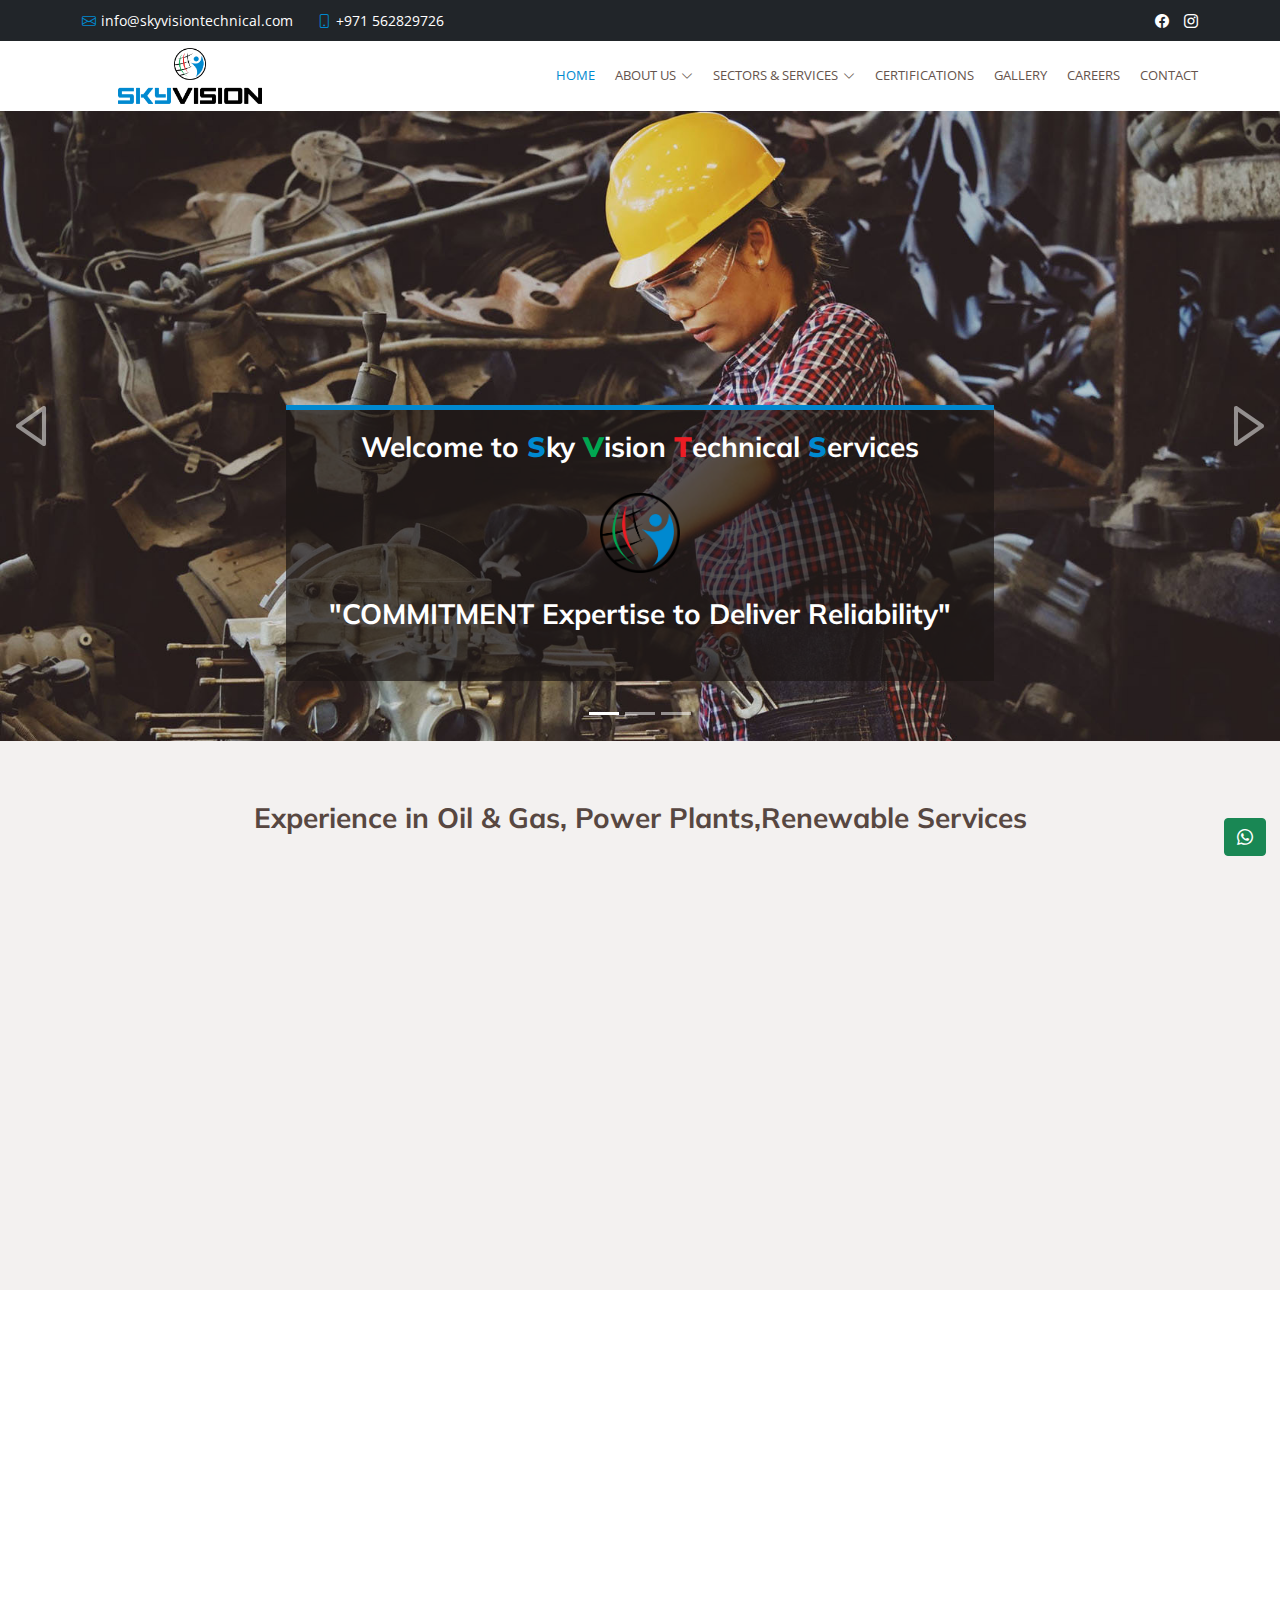
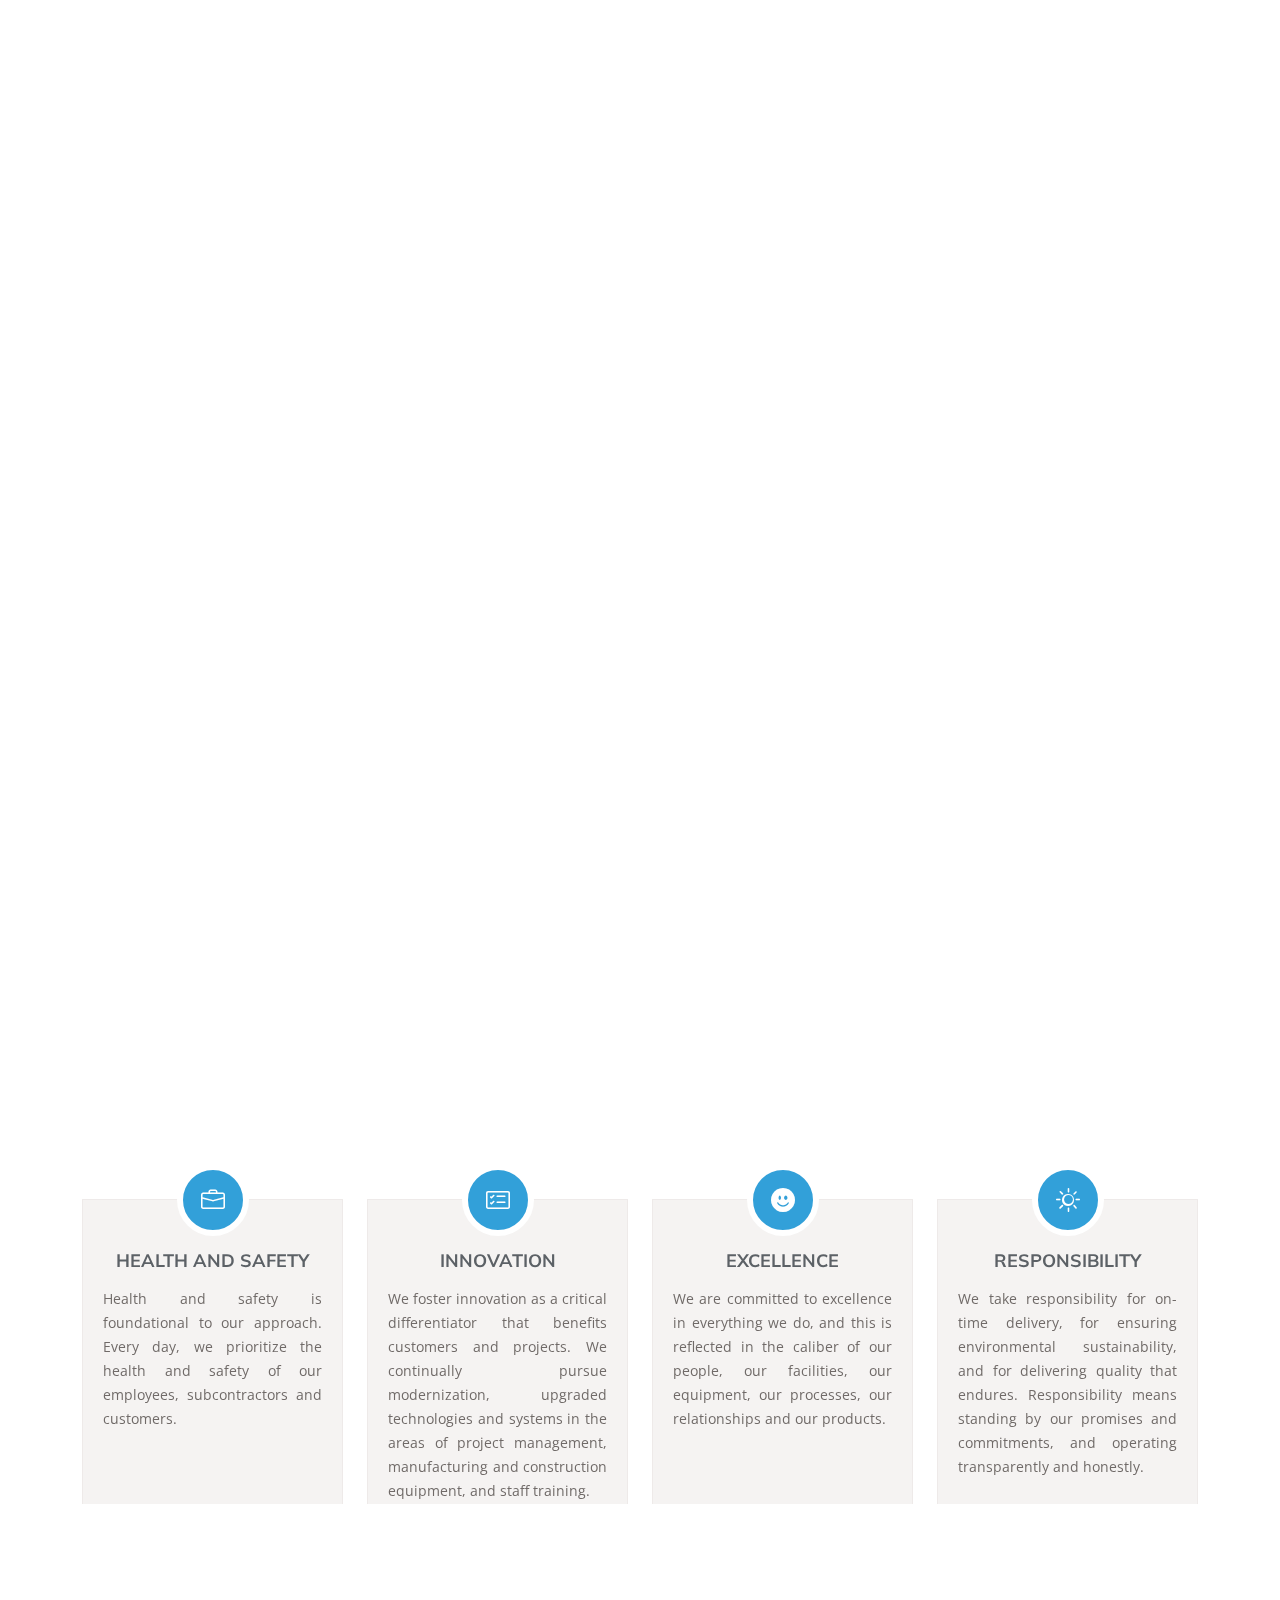
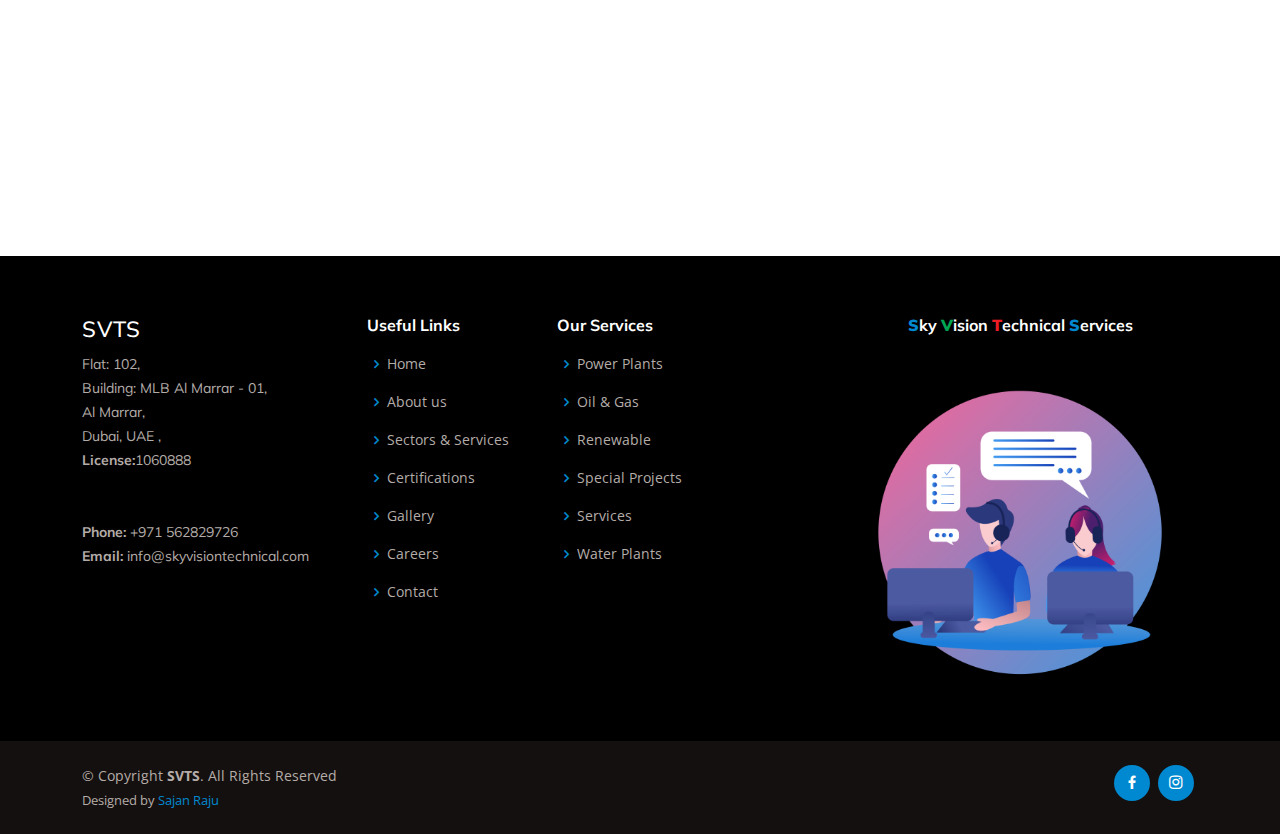
<file: index.html>
<!DOCTYPE html>
<html lang="en">

<head>
  <meta charset="utf-8">
  <meta content="width=device-width, initial-scale=1.0" name="viewport">

  <title>Sky Vision Technical Services | UAE</title>
  <meta content="" name="description">
  <meta content="" name="keywords">

  <!-- Favicons -->
  <link href="assets/img/favicon.png" rel="icon">
  <link href="assets/img/apple-touch-icon.png" rel="apple-touch-icon">

  <!-- Google Fonts -->
  <link href="https://fonts.googleapis.com/css?family=Open+Sans:300,300i,400,400i,600,600i,700,700i|Muli:300,300i,400,400i,500,500i,600,600i,700,700i|Poppins:300,300i,400,400i,500,500i,600,600i,700,700i" rel="stylesheet">

  <!-- Vendor CSS Files -->
  <link href="assets/vendor/animate.css/animate.min.css" rel="stylesheet">
  <link href="assets/vendor/aos/aos.css" rel="stylesheet">
  <link href="assets/vendor/bootstrap/css/bootstrap.min.css" rel="stylesheet">
  <link href="assets/vendor/bootstrap-icons/bootstrap-icons.css" rel="stylesheet">
  <link href="assets/vendor/boxicons/css/boxicons.min.css" rel="stylesheet">
  <link href="assets/vendor/glightbox/css/glightbox.min.css" rel="stylesheet">
  <link href="assets/vendor/swiper/swiper-bundle.min.css" rel="stylesheet">

  <!--Main CSS File -->
  <link href="assets/css/style.css" rel="stylesheet">

  
</head>

<body>

  <!-- ======= Top Bar ======= -->
  <section id="topbar" class="d-flex align-items-center bg-dark">
    <div class="container d-flex justify-content-center justify-content-md-between">
      <div class="contact-info d-flex align-items-center">
        <i class="bi bi-envelope d-flex align-items-center"><a href="mailto:contact@example.com">info@skyvisiontechnical.com</a></i>

        <i class="bi bi-phone d-flex align-items-center ms-4"><span>+971 562829726</span></i>
      </div>
      <div class="social-links d-flex d-xs-flex align-items-center">
        <!-- <a href="#" class="twitter"><i class="bi bi-twitter"></i></a> -->
        <!-- <a href="#" class="whatsapp"><i class="bi bi-whatsapp"></i></i></a> -->
        <a href="#" class="facebook"><i class="bi bi-facebook"></i></a>
        <a href="#" class="instagram"><i class="bi bi-instagram"></i></a>
        <!-- <a href="#" class="linkedin"><i class="bi bi-linkedin"></i></i></a> -->
       
      </div>
    </div>
  </section>

  <!-- ======= Header ======= -->
  <header id="header" class="d-flex align-items-center">
    <div class="container d-flex justify-content-between">

      <div class="logo">
        <a href="index.html"><img src="assets/img/Final new-01.png" alt="" class="img-fluid" style="float: left; padding-left: 20%;padding: top 8%;"></a>
        <!--<h1 class="text-light"><a href="index.html">SVTS</a></h1>-->
        <!-- Uncomment below if you prefer to use an image logo -->
      
      </div>

      <nav id="navbar" class="navbar"> 
        <ul>
          <li><a class="active" href="index.html">Home</a></li>
          <li class="dropdown"><a href="about.html"><span>About Us</span> <i class="bi bi-chevron-down"></i></a>
            <ul>
              <li><a href="about.html#section-company-profile">Company Profile</a></li>
              <li><a href="about.html#section-vision-mission">Our Vision & Mission </a></li>
              <li><a href="about.html#section-core-values">Our Core Values</a></li>
              
              <li><a href="about.html#section-ourpeople">Our People</a></li>
              <li><a href="about.html#section-ourclient">Our Clients</a></li>
              
            </ul>
          </li>
          <li class="dropdown"><a href="PowerPlants.html"><span>Sectors & Services</span> <i class="bi bi-chevron-down"></i></a>
            <ul>
              <li><a href="PowerPlants.html">Power Plants</a></li>
              <li><a href="oil & gas.html">Oil & Gas</a></li>
              <li><a href="Renewables.html">Renewable</a></li>
              <li><a href="special-project.html">Special Projects</a></li>
              <li><a href="services.html">Services</a></li>
              <li><a href="waterplants.html">Water Plants</a></li>
            </ul>
          </li>
          <li><a href=""><span>Certifications</span> </a></li>

          
          <li><a href="gallery.html">Gallery</a></li>
          <li><a href="careers.html"><span>Careers</span></a></li>
          <li><a href="contact.html">Contact</a></li>
         
        </ul>
        
        <i class="bi bi-list mobile-nav-toggle"></i>
      </nav><!-- .navbar -->

    </div>
  </header><!-- End Header -->

  <!-- ======= Hero Section ======= -->
  <section id="hero">
    <div id="heroCarousel" data-bs-interval="5000" class="carousel slide carousel-fade" data-bs-ride="carousel">

      <div class="carousel-inner" role="listbox">

        <!-- Slide 1 -->
        <div class="carousel-item active" style="background-image: url(assets/img/slide/slide-1.jpg);">
          <div class="carousel-container">
            <div class="carousel-content animate__animated animate__fadeInUp">
              <h2 class="text-center">Welcome to <span><b style="color:#0089d0;">S</b>ky <b style="color:#00a651;">V</b>ision <b style="color:#ed1c24;">T</b>echnical <b style="color:#0089d0;">S</b>ervices</span></h2>
            <div class="text-center"> <img src="assets/img/card/svtc-logo.png" class="logo-title img-fluid pl-5"></div> <br>
             <h2  class="text-center">"COMMITMENT Expertise to Deliver Reliability"</h2>
             <!--<div class="text-center"><a href="" class="btn-get-started">Read More</a></div> --> 
            </div>
          </div>
        </div>

        <!-- Slide 2 -->
        <div class="carousel-item" style="background-image: url(assets/img/slide/slide-2.jpg);">
          <div class="carousel-container">
            <div class="carousel-content animate__animated animate__fadeInUp">
              <h2 class="text-center">Welcome to <span><b style="color:#0089d0;">S</b>ky <b style="color:#00a651;">V</b>ision <b style="color:#ed1c24;">T</b>echnical <b style="color:#0089d0;">S</b>ervices</span></h2>
            <div class="text-center"> <img src="assets/img/card/svtc-logo.png" class="logo-title img-fluid pl-5"></div> <br>
             <h2  class="text-center">"COMMITMENT Expertise to Deliver Reliability"</h2>
             <!--<div class="text-center"><a href="" class="btn-get-started">Read More</a></div> --> 
            </div>
          </div>
        </div>

        <!-- Slide 3 -->
        <div class="carousel-item" style="background-image: url('assets/img/slide/slide-3.jpg');">
          <div class="carousel-container">
            <div class="carousel-content animate__animated animate__fadeInUp">
              <h2 class="text-center">Welcome to <span><b style="color:#0089d0;">S</b>ky <b style="color:#00a651;">V</b>ision <b style="color:#ed1c24;">T</b>echnical <b style="color:#0089d0;">S</b>ervices</span></h2>
              <div class="text-center"> <img src="assets/img/card/svtc-logo.png" class="logo-title img-fluid pl-5"></div> <br>
               <h2  class="text-center">"COMMITMENT Expertise to Deliver Reliability"</h2>
             <!--<div class="text-center"><a href="" class="btn-get-started">Read More</a></div> --> 
            </div>
          </div>
        </div>

      </div>

      <a class="carousel-control-prev" href="#heroCarousel" role="button" data-bs-slide="prev">
        <span class="carousel-control-prev-icon bx bx-left-arrow" aria-hidden="true"></span>
      </a>

      <a class="carousel-control-next" href="#heroCarousel" role="button" data-bs-slide="next">
        <span class="carousel-control-next-icon bx bx-right-arrow" aria-hidden="true"></span>
      </a>

      <ol class="carousel-indicators" id="hero-carousel-indicators"></ol>

    </div>
  </section><!-- End Hero -->

  <main id="main">
<!-- ======= Cta Section ======= -->
<section id="cta" class="cta text-justify">
  <div class="container text-justify">
    <h3 class="text-center"> <span></span> Experience in Oil & Gas, Power Plants,Renewable Services</h3><br>
    <div class="row text-justify align-items-center">
      <div class="col-lg-7 text-lg-left text-justify" data-aos="fade-down">
        
        <p class="para-align"> 
          We do Supply, Installation, commissioning, Repairs & Maintenance of  E&P Industry, including providing various services & solutions to Government, Semi-Government & Private Oil & Gas Sector Companies.

        </p> <br>

          <p class="para-align">"Our main strength is our positive attitude towards policies to constantly improve & maintain quality of services while protecting interest of our people and the environment in which we work."</p>
      </div>
      <div class="col-lg-5 cta-btn-container text-center">
      <!-- <a class="cta-btn align-middle" href="#">Request a quote</a>--> 
<img src="assets/img/card/about1.png" class="img-fluid" data-aos="fade-down">
      </div>
    </div>

  </div>
</section><!-- End Cta Section -->

    
    <!-- ======= Services Section ======= -->
    <section>
      <div class="container-fluid p-0 m-0 
      align-items-center 
      justify-content-center d-flex">
     
<div class="row w-100 p-0 w-0" data-aos="fade-up">
  <h3 class="text-center"><b>Sectors & Services</b> </h3><br><br><br>

  <!-- Column for card-->
  <div class="col-lg-4 mb-2 pt-4">
      <div class="card mx-auto" style="width:20rem;">
        
          <img class="card-img-top" src=
"assets/img/card/power-ss.jpg"
                      alt="Card image cap">

          <div class="card-body text-center">
              <h5 class="card-title text-center ">
                  <b>Power Plants</b>
              </h5>
              <p class="card-text text-center ">
                Reliable service provider for both
                Captive and Utility Scale projects
              </p>

                
              <a href="PowerPlants.html" class="btn btn-primary">
                  More details..
              </a>
          </div>
      </div>
  </div>

  <div class="col-lg-4 mb-2 pt-4">
    <div class="card mx-auto " style="width:20rem;">
        <img class="card-img-top" src=
"assets/img/card/oil& gas-ss.jpg"
                    alt="Card image cap">

        <div class="card-body text-center">
            <h5 class="card-title">
              <b> Oil & Gas</b>
            </h5>
            <p class="card-text text-center">
              Widespread footprint across
              ASEAN and GCC countries
            </p>

              
            <a href="oil & gas.html" class="btn btn-primary">
              More details..
            </a>
        </div>
    </div>
</div>

<div class="col-lg-4 mb-2 pt-4">
  <div class="card mx-auto" style="width:20rem;">
      <img class="card-img-top" src=
"assets/img/card/Renewable-ss.jpg"
                  alt="Card image cap">

      <div class="card-body text-center">
          <h5 class="card-title text-center">
           <b> Renewables</b>
          </h5>
          <p class="card-text text-center">
            Proud to be part of Singapore's
            journey in renewable energy
          </p>

            
          <a href="Renewables.html" class="btn btn-primary">
            More details..
          </a>
      </div>
  </div>
</div>

<div class="col-lg-4 mb-2 pt-4">
  <div class="card mx-auto" style="width:20rem;">
      <img class="card-img-top" src=
"assets/img/card/specialproject-ss.jpg"
                  alt="Card image cap">

      <div class="card-body text-center">
          <h5 class="card-title text-center">
           
           <b>Special Projects</b>
          </h5>
          <p class="card-text text-center">
            Capable of handling projects from other projects
          </p>

            
          <a href="special-project.html" class="btn btn-primary">
            More details..
          </a>
      </div>
  </div>
</div>

<div class="col-lg-4 mb-2 pt-4">
  <div class="card mx-auto" style="width:20rem;">
      <img class="card-img-top" src=
"assets/img/card/services-ss.jpg"
                  alt="Card image cap">

      <div class="card-body text-center">
          <h5 class="card-title text-center">
            <b>Services</b>
          </h5>
          <p class="card-text text-center">
            Offers diverse range of services from
EPC to Maintenance and O&M
          </p>

            
          <a href="services.html" class="btn btn-primary">
            More details..
          </a>
      </div>
  </div>
</div>

<div class="col-lg-4 mb-2 pt-4">
  <div class="card mx-auto" style="width:20rem;">
      <img class="card-img-top" src=
"assets/img/card/water ss.jpg"
                  alt="Card image cap">

      <div class="card-body text-center">
          <h5 class="card-title text-center">
            <b>Water Plants</b>
          </h5>
          <p class="card-text text-center">
             Modular construction to our water projects.
          </p>

            
          <a href="waterplants.html" class="btn btn-primary">
            More details..
          </a>
      </div>
  </div>
</div>
      </div>
    </section>
   <!-- End Services Section -->



    <!-- ======= Portfolio Section ======= -->
    


     <!-- ======= Services Section ======= -->
     <section id="services" class="services section-core">
     
      <div class="container">
        <h3 class="text-center text-white"><b>Core Values</b></h3><br><br>
        <div class="row">
          <div class="col-lg-3 col-md-6 ">
            <div class="icon-box"  data-aos="fade-up" style="height:20em;background-color: #f3f1f0;opacity: .8;">
              <div class="icon"><i class="bi bi-briefcase"></i></div>
              <h4 class="title"><a href=""> 

                Health and Safety </a></h4>
              <p class="description para-align">Health and safety is foundational to our approach. Every day, we prioritize the health and safety of our employees, subcontractors and customers.</p>
            </div>
          </div>
          <div class="col-lg-3 col-md-6">
            <div class="icon-box" data-aos="fade-up" data-aos-delay="100"style="height:20em;background-color: #f3f1f0;opacity: .8;">
              <div class="icon"><i class="bi bi-card-checklist"></i></div>
              <h4 class="title"><a >

                Innovation</a></h4>
              <p class="description para-align"> We foster innovation as a critical differentiator that benefits customers and projects. We continually pursue modernization, upgraded technologies and systems in the areas of project management, manufacturing and construction equipment, and staff training.</p>
            </div>
          </div>
          <div class="col-lg-3 col-md-6">
            <div class="icon-box" data-aos="fade-up" data-aos-delay="200"style="height:20em;background-color: #f3f1f0;opacity: .8;">
              <div class="icon"><i class="bi bi-emoji-smile-fill"></i></div>
              <h4 class="title"><a href="">

                Excellence</a></h4>
              <p class="description para-align">We are committed to excellence in everything we do, and this is reflected in the caliber of our people, our facilities, our equipment, our processes, our relationships and our products.</p>
            </div>
          </div>
          <div class="col-lg-3 col-md-6 ">
            <div class="icon-box " data-aos="fade-up" data-aos-delay="200"style="height:20em;background-color: #f3f1f0;opacity: .8;">
              <div class="icon"><i class="bi bi-sun"></i></div>
              <h4 class="title"><a href="" >

                Responsibility</a></h4>
              <p class="description para-align">We take responsibility for on-time delivery, for ensuring environmental sustainability, and for delivering quality that endures. Responsibility means standing by our promises and commitments, and operating transparently and honestly.</p>
            </div>
          </div>
       
        </div>

      </div>
    </section><!-- End Services Section -->

    <!-- ======= Our Clients Section ======= -->
    <section id="clients" class="clients">
      <div class="container">

        <div class="section-title" data-aos="fade-up">
          <h2>Our <strong>Clients</strong></h2>
          <p class="para-align">Sky Vision Technical Services is regularly increasing its list of satified local, national as well as international Clients. The Following is the list of our Clients.</p>
        </div>

        <div class="row no-gutters  clearfix" data-aos="fade-up">

          <div class="col-lg-3 col-md-4 col-xs-6">
            <div class="client-logo">
              <img src="assets/img/clients/client-c1.png" class="img-fluid" alt="">
            </div>
          </div>
         
        </div>

      </div>
    </section><!-- End Our Clients Section -->

  </main><!-- End #main -->

  <!-- ======= Footer ======= -->
  <footer id="footer">

    <div class="footer-top">
      <div class="container">
        <div class="row">

          <div class="col-lg-3 col-md-6 footer-contact">
            <h3>SVTS</h3>
            <p>
              Flat: 102,<br> Building: MLB Al Marrar - 01,<br> Al Marrar,<br> Dubai, UAE , <br>
              <strong>License:</strong>1060888<br>
               <br><br>
              <strong>Phone:</strong> +971 562829726<br>
              <strong>Email:</strong> info@skyvisiontechnical.com<br>
             
            </p>
          </div>

          <div class="col-lg-2 col-md-6 footer-links">
            <h4>Useful Links</h4>
            <ul>
              <li><i class="bx bx-chevron-right"></i> <a href="index.html">Home</a></li>
              <li><i class="bx bx-chevron-right"></i> <a href="about.html">About us</a></li>
              <li><i class="bx bx-chevron-right"></i> <a href="PowerPlants.html">Sectors & Services</a></li>
              <li><i class="bx bx-chevron-right"></i> <a href="">Certifications</a></li>
              <li><i class="bx bx-chevron-right"></i> <a href="gallery.html">Gallery</a></li>
              <li><i class="bx bx-chevron-right"></i> <a href="">Careers</a></li>
              <li><i class="bx bx-chevron-right"></i> <a href="contact.html">Contact</a></li>
            </ul>
          </div>

          <div class="col-lg-3 col-md-6 footer-links">
            <h4>Our Services</h4>
            <ul>
              <li><i class="bx bx-chevron-right"></i> <a href="PowerPlants.html">Power Plants</a></li>
              <li><i class="bx bx-chevron-right"></i> <a href="oil & gas.html">Oil & Gas</a></li>
              <li><i class="bx bx-chevron-right"></i> <a href="Renewables.html">Renewable</a></li>
              <li><i class="bx bx-chevron-right"></i> <a href="special-project.html">Special Projects</a></li>
              <li><i class="bx bx-chevron-right"></i> <a href="services.html">Services</a></li>
              <li><i class="bx bx-chevron-right"></i> <a href="services.html">Water Plants</a></li>
            </ul>
          </div>

          <div class="col-lg-4 col-md-6 footer-newsletter">
            <!-- <h4>Get In Touch</h4>
            <p></p>
            <form action="" method="post">
              <input type="email" name="email"> <input type="submit" value="Subscribe">
            </form> -->
            <h4 style="text-align: center;"><span><b style="color:#0089d0;">S</b>ky <b style="color:#00a651;">V</b>ision <b style="color:#ed1c24;">T</b>echnical <b style="color:#0089d0;">S</b>ervices</span></h4>
           <img src="assets/img/footerlog.png" alt="" class="img-fluid">
          </div>

        </div>
      </div>
    </div>

    <div class="container d-md-flex py-4">

      <div class="me-md-auto text-center text-md-start">
        <div class="copyright">
          &copy; Copyright <strong><span>SVTS</span></strong>. All Rights Reserved
        </div>
        <div class="credits">
         
          Designed by <a href="https://sajanrajuonline.com/">Sajan Raju</a>
        </div>
      </div>
      <div class="social-links text-center text-md-right pt-3 pt-md-0">
        <!-- <a href="#" class="twitter"><i class="bx bxl-twitter"></i></a> -->
        <a href="#" class="facebook"><i class="bx bxl-facebook"></i></a>
        <a href="#" class="instagram"><i class="bx bxl-instagram"></i></a>
        <!-- <a href="#" class="google-plus"><i class="bx bxl-skype"></i></a> -->
      </div>
    </div>
  </footer><!-- End Footer -->
  <a href="https://wa.me/971562829726text=Congratulations You're a Genius" class="whatsapp_float" title="click to open whatsapp chat"> 
    <button class="btn btn-success whatsapp-icon">
        <i class="bi bi-whatsapp"></i> 
        </button></a>
  <a href="#" class="back-to-top d-flex align-items-center justify-content-center"><i class="bi bi-arrow-up-short"></i></a>

  <!-- Vendor JS Files -->
  <script src="assets/vendor/aos/aos.js"></script>
  <script src="assets/vendor/bootstrap/js/bootstrap.bundle.min.js"></script>
  <script src="assets/vendor/glightbox/js/glightbox.min.js"></script>
  <script src="assets/vendor/isotope-layout/isotope.pkgd.min.js"></script>
  <script src="assets/vendor/swiper/swiper-bundle.min.js"></script>
  <script src="assets/vendor/waypoints/noframework.waypoints.js"></script>
  <script src="assets/vendor/php-email-form/validate.js"></script>

  <!-- Template Main JS File -->
  <script src="assets/js/main.js"></script>

</body>

</html>
</file>
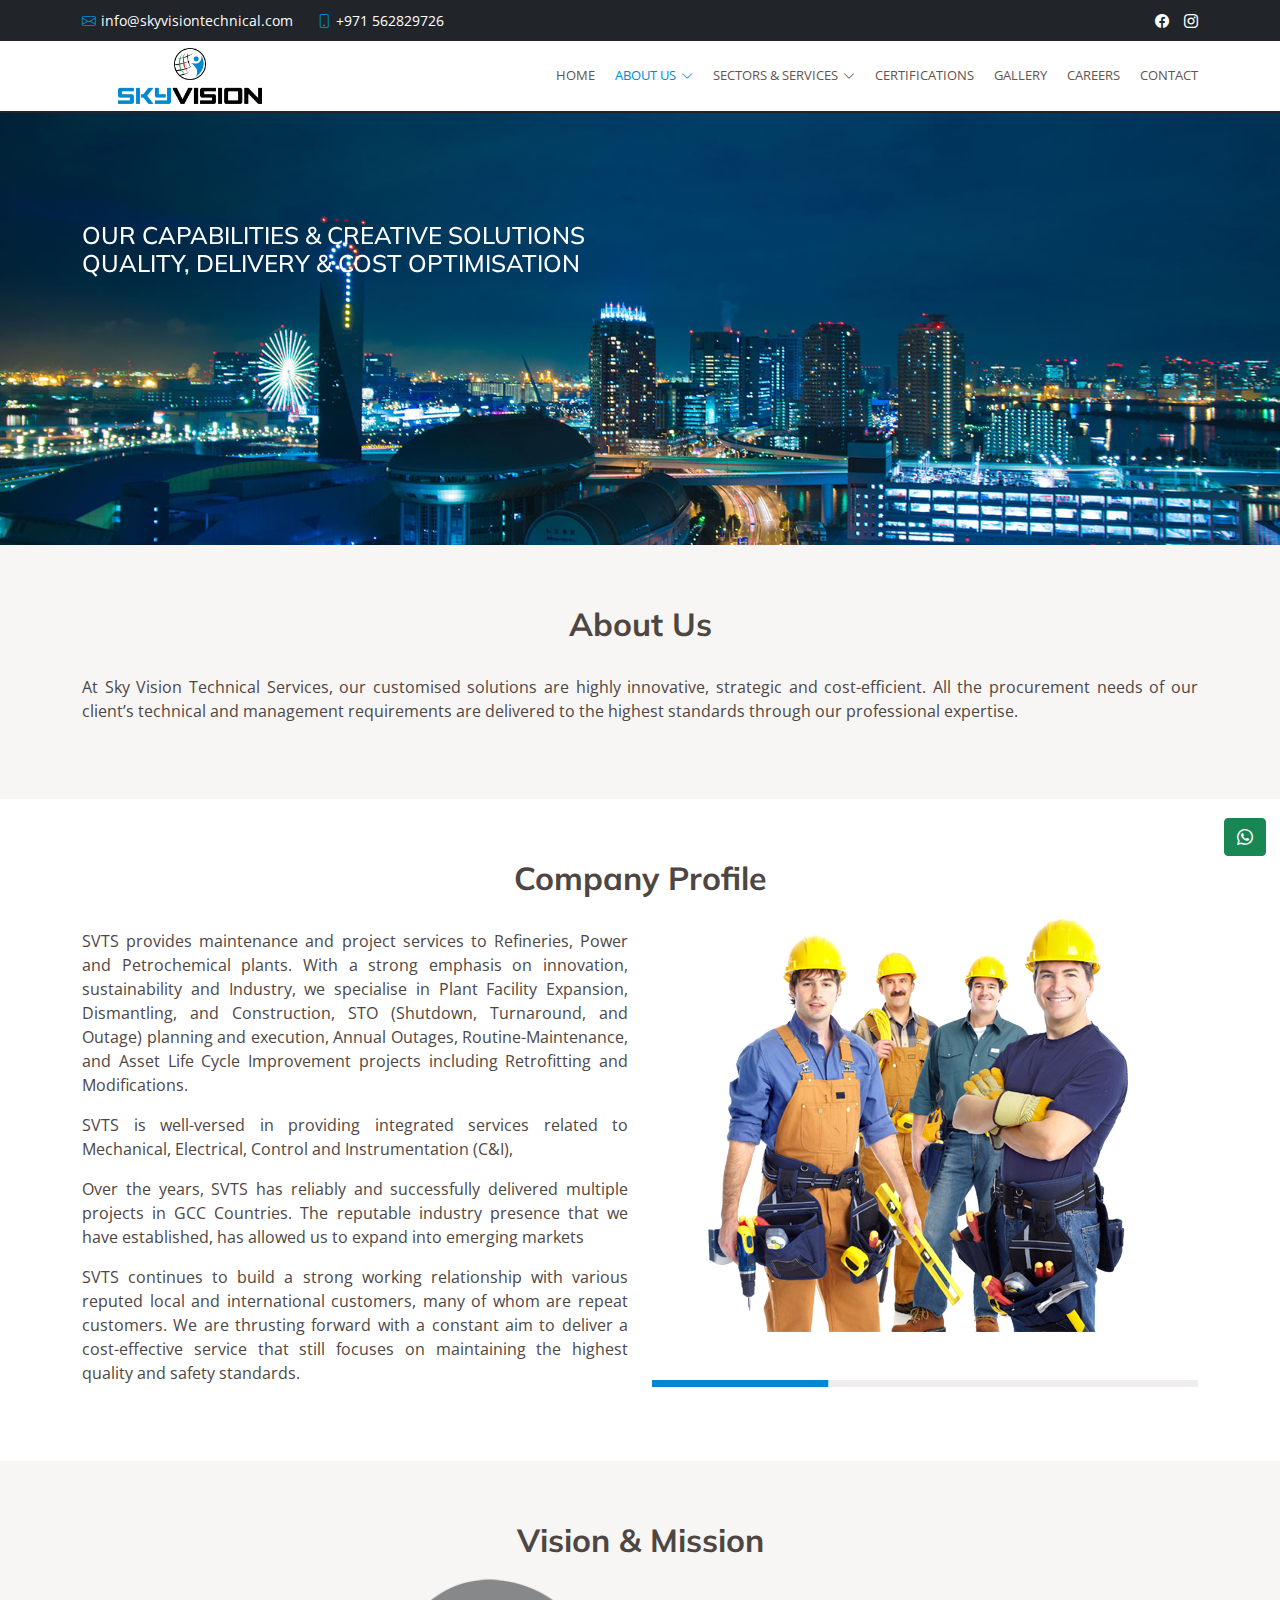
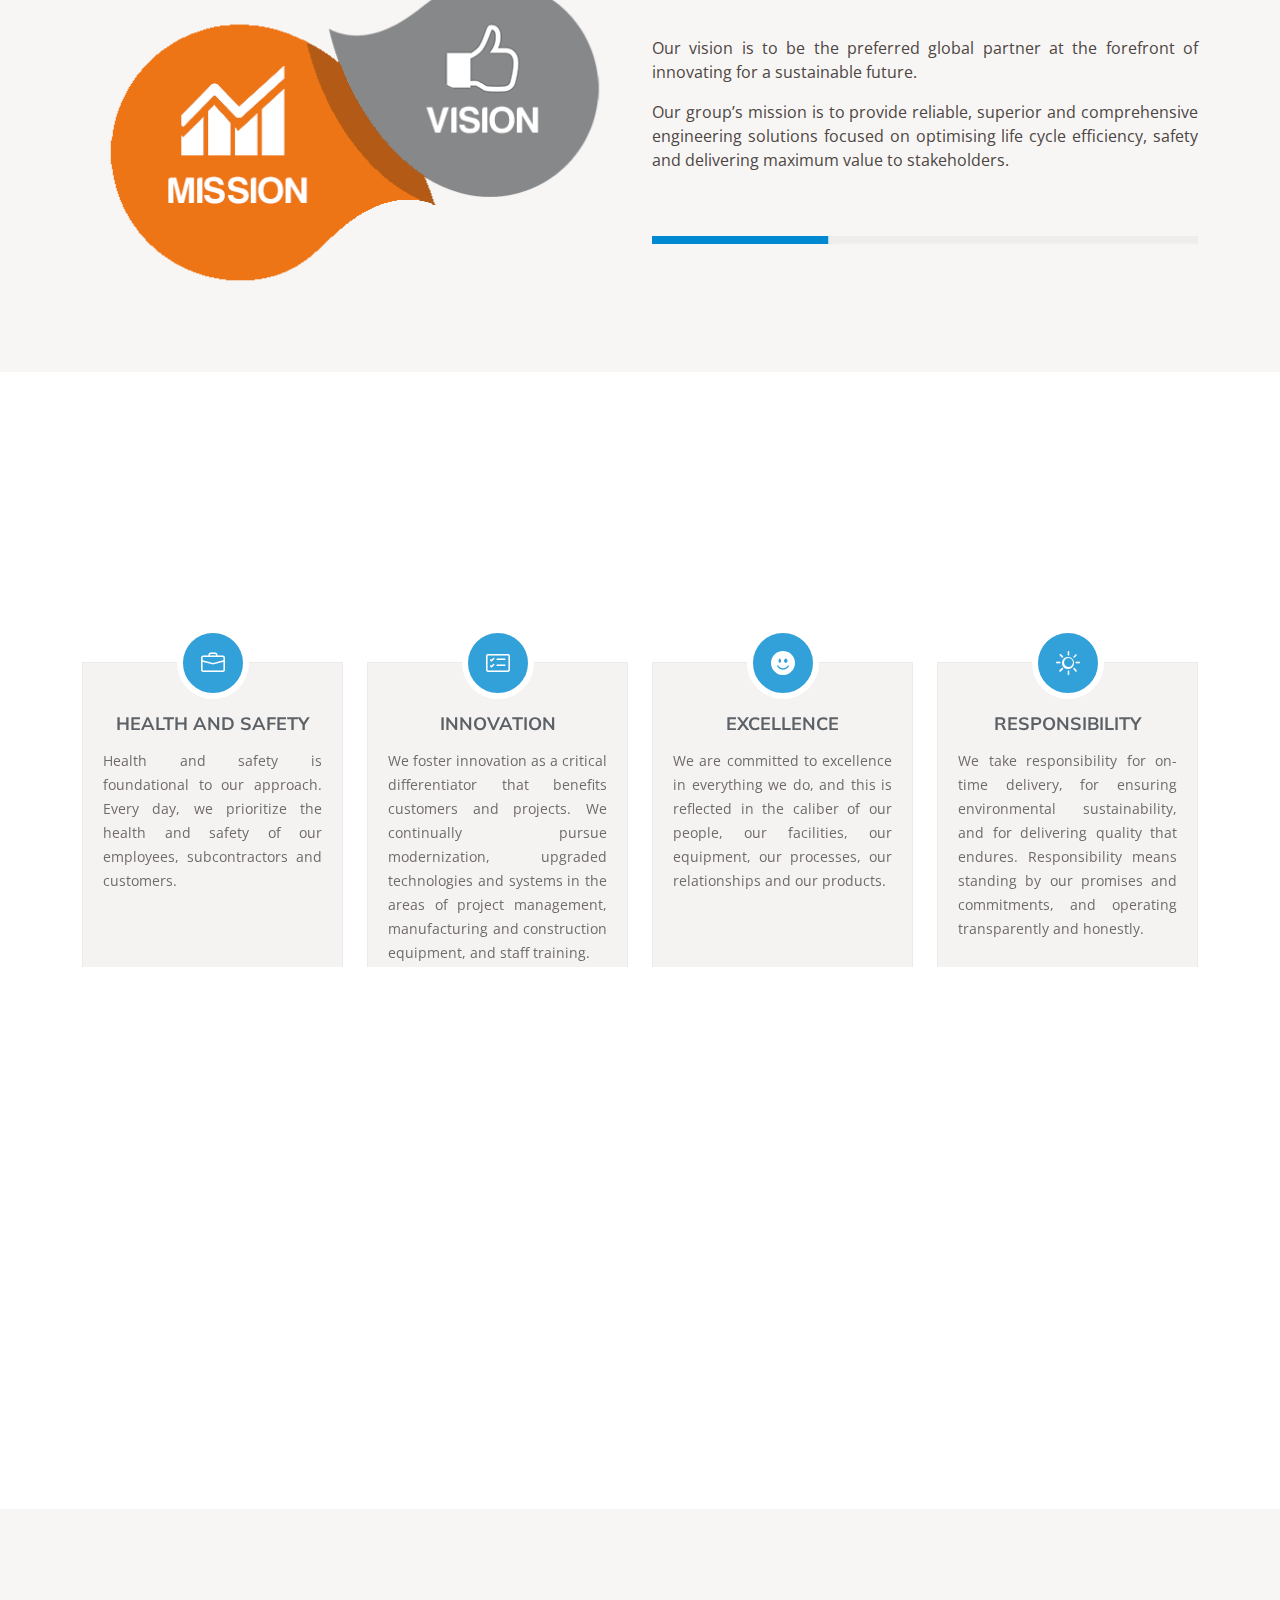
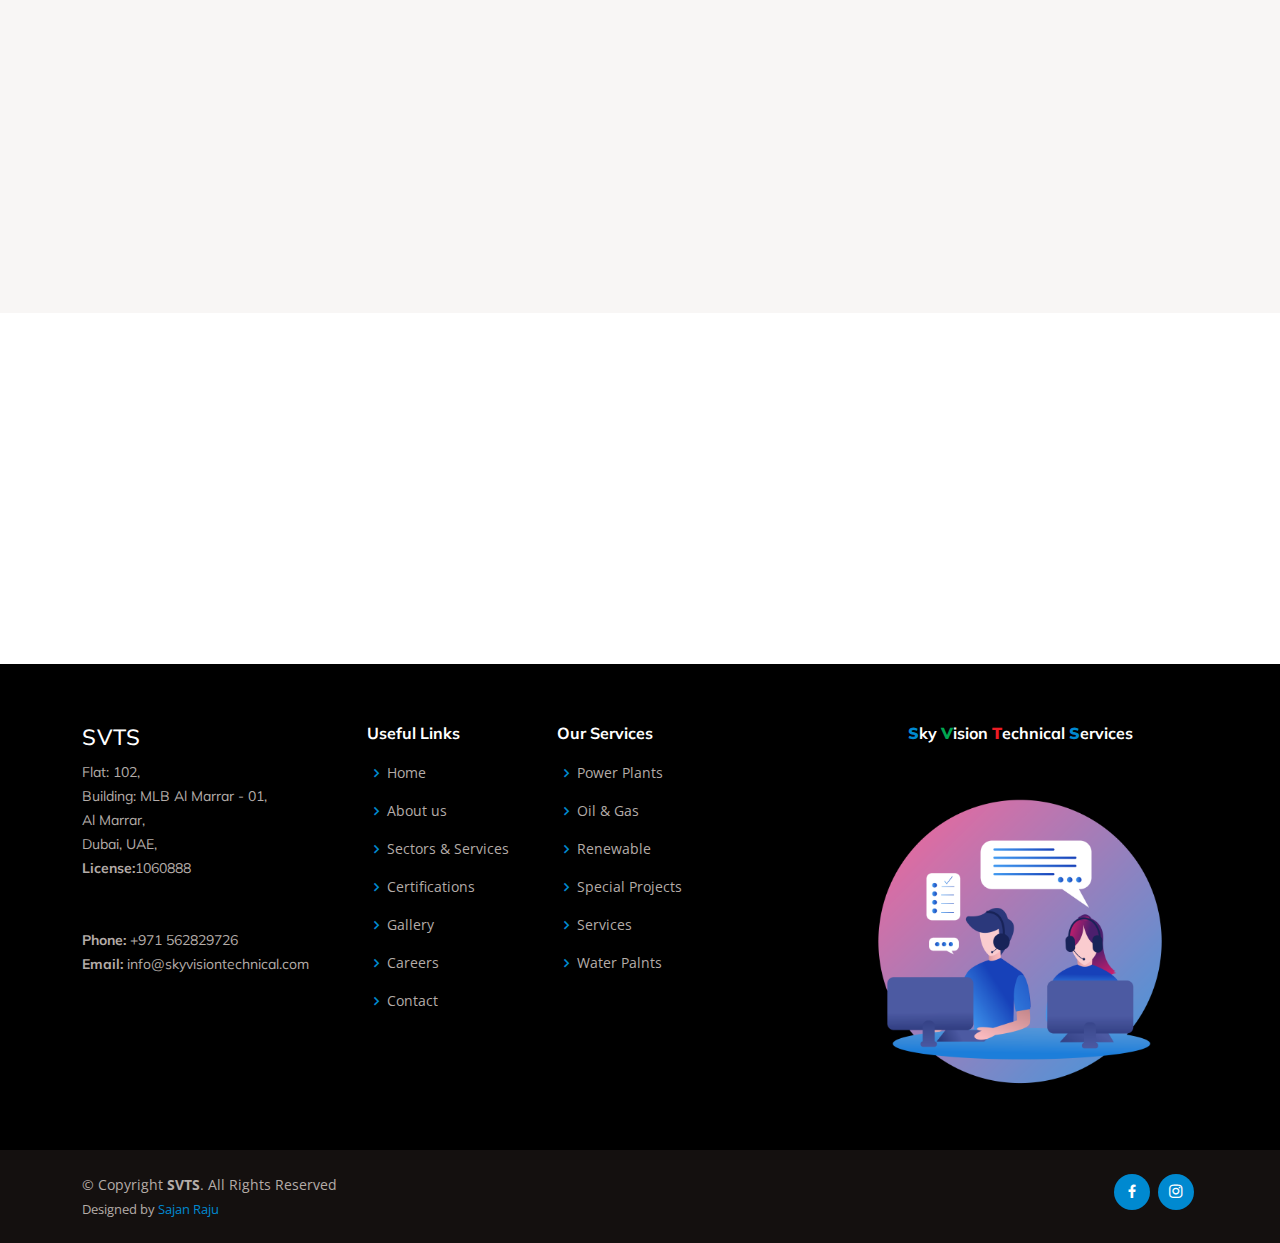
<file: about.html>
<!DOCTYPE html>
<html lang="en">

<head>
  <meta charset="utf-8">
  <meta content="width=device-width, initial-scale=1.0" name="viewport">

  <title>Sky Vision Technical Services| About Us | UAE</title>
  <meta content="" name="description">
  <meta content="" name="keywords">

  <!-- Favicons -->
  <link href="assets/img/favicon.png" rel="icon">
  <link href="assets/img/apple-touch-icon.png" rel="apple-touch-icon">

  <!-- Google Fonts -->
  <link href="https://fonts.googleapis.com/css?family=Open+Sans:300,300i,400,400i,600,600i,700,700i|Muli:300,300i,400,400i,500,500i,600,600i,700,700i|Poppins:300,300i,400,400i,500,500i,600,600i,700,700i" rel="stylesheet">

  <!-- Vendor CSS Files -->
  <link href="assets/vendor/animate.css/animate.min.css" rel="stylesheet">
  <link href="assets/vendor/aos/aos.css" rel="stylesheet">
  <link href="assets/vendor/bootstrap/css/bootstrap.min.css" rel="stylesheet">
  <link href="assets/vendor/bootstrap-icons/bootstrap-icons.css" rel="stylesheet">
  <link href="assets/vendor/boxicons/css/boxicons.min.css" rel="stylesheet">
  <link href="assets/vendor/glightbox/css/glightbox.min.css" rel="stylesheet">
  <link href="assets/vendor/swiper/swiper-bundle.min.css" rel="stylesheet">

  <!-- Template Main CSS File -->
  <link href="assets/css/style.css" rel="stylesheet">

 
</head>

<body>

  <!-- ======= Top Bar ======= -->
  <section id="topbar" class="d-flex align-items-center bg-dark">
    <div class="container d-flex justify-content-center justify-content-md-between">
      <div class="contact-info d-flex align-items-center">
        <i class="bi bi-envelope d-flex align-items-center"><a href="mailto:contact@example.com">info@skyvisiontechnical.com</a></i>

        <i class="bi bi-phone d-flex align-items-center ms-4"><span>+971 562829726</span></i>
      </div>
      <div class="social-links d-flex d-xs-flex align-items-center">
        <!-- <a href="#" class="twitter"><i class="bi bi-twitter"></i></a> -->
        <!-- <a href="#" class="whatsapp"><i class="bi bi-whatsapp"></i></i></a> -->
        <a href="#" class="facebook"><i class="bi bi-facebook"></i></a>
        <a href="#" class="instagram"><i class="bi bi-instagram"></i></a>
        <!-- <a href="#" class="linkedin"><i class="bi bi-linkedin"></i></i></a> -->
       
      </div>
    </div>
  </section>
   <!-- ======= Header ======= -->
   <header id="header" class="d-flex align-items-center">
    <div class="container d-flex justify-content-between">

      <div class="logo">
        <a href="index.html"><img src="assets/img/Final new-01.png" alt="" class="img-fluid" style="float: left; padding-left: 20%;padding: top 8%;"></a>
        <!--<h1 class="text-light"><a href="index.html">SVTS</a></h1>-->
        <!-- Uncomment below if you prefer to use an image logo -->
      
      </div>

      <nav id="navbar" class="navbar"> 
        <ul>
          <li><a href="index.html">Home</a></li>
          <li class="dropdown"><a class="active" href="about.html"><span>About Us</span> <i class="bi bi-chevron-down"></i></a>
            <ul>
              <li><a href="#section-company-profile">Company Profile</a></li>
              <li><a href="#section-vision-mission">Our Vision & Mission </a></li>
              <li><a href="#section-core-values">Our Core Values</a></li>
              
              <li><a href="#section-ourpeople">Our People</a></li>
              <li><a href="#section-ourclient">Our Clients</a></li>
              
            </ul>
          </li>
          <li class="dropdown"><a href="PowerPlants.html"><span>Sectors & Services</span> <i class="bi bi-chevron-down"></i></a>
            <ul>
              <li><a href="PowerPlants.html">Power Plants</a></li>
              <li><a href="oil & gas.html">Oil & Gas</a></li>
              <li><a href="Renewables.html">Renewable</a></li>
              <li><a href="special-project.html">Special Projects</a></li>
              <li><a href="services.html">Services</a></li>
              <li><a href="waterplants.html">Water Plants</a></li>
            </ul>
          </li>
          <li><a href=""><span>Certifications</span> </a></li>
          <li><a href="gallery.html">Gallery</a></li>
          <li><a href=""><span>Careers</span></a></li>
          <li><a href="contact.html">Contact</a></li>
        </ul>
        <i class="bi bi-list mobile-nav-toggle"></i>
      </nav><!-- .navbar -->

    </div>
  </header><!-- End Header -->
  <main id="main">

    <!-- ======= Breadcrumbs ======= -->
    <!--<section id="breadcrumbs" class="breadcrumbs">
      <div class="container">

        <div class="d-flex justify-content-between align-items-center">
          <h2>About</h2>
          <ol>
            <li><a href="index.html">Home</a></li>
            <li>About</li>
          </ol>
        </div>

      </div>
    </section> -->
   <div class="div-line bg-dark"data-aos="fade-in"></div>
    <section class="about-bg120 img-fluid">
      <div class="container">
        <div class="row">
          <div class="col-12">
            <h4 data-aos="fade-in" class="pt-5 text-white">OUR CAPABILITIES & CREATIVE SOLUTIONS <br>
              QUALITY, DELIVERY & COST OPTIMISATION</h4>
            </div>

          </div>
        </div>
      </div>
    </section>
    <!-- ======= About Us Section ======= -->
    <section style="background-color: #f8f6f5;">
      <div class="container">
        <div class="row">
          <div class="col-md-12">
            <h2 class="text-center"><b>About Us</b></h2><br>
            <p class="para-align">At Sky Vision Technical Services, our customised solutions are highly innovative, strategic and cost-efficient. All the procurement needs of our client’s technical and management requirements are delivered to the highest standards through our professional expertise.</p>
          </div>
        </div>
      </div>
    </section>
  <!-- End About Us Section -->

  <!--Compnay Profile-->
   <section id="section-company-profile">
    <div class="container">
      <div class="row align-items-center">
        <h2 class="text-center"><b>Company Profile</b></h2>
        <div class="col-md-6"> <br>
         <p class="para-align">SVTS provides maintenance and project services to Refineries, Power and Petrochemical plants. With a strong emphasis on innovation, sustainability and Industry, we specialise in Plant Facility Expansion, Dismantling, and Construction, STO (Shutdown, Turnaround, and Outage) planning and execution, Annual Outages, Routine-Maintenance, and Asset Life Cycle Improvement projects including Retrofitting and Modifications.</p>
        <p class="para-align">SVTS is well-versed in providing integrated services related to Mechanical, Electrical, Control and Instrumentation (C&I),</p>
        <p class="para-align">Over the years, SVTS has reliably and successfully delivered multiple projects in GCC Countries. The reputable industry presence that we have established, has allowed us to expand into emerging markets</p>  
        <p class="para-align">SVTS continues to build a strong working relationship with various reputed local and international customers, many of whom are repeat customers. We are thrusting forward with a constant aim to deliver a cost-effective service that still focuses on maintaining the highest quality and safety standards.</p>
      </div>
        <div class="col-md-6">
          <img src="assets/img/clients/oficer.png" class="img-fluid ps-5 ms-2">
          <img src="assets/img/clients/line.jpg" class="img-fluid pt-5">
        </div>
      </div>
    </div>
   </section>
  <!--End Company Profile-->

  <!--Vision & Mission-->
<section style="background-color: #f8f6f5;" id="section-vision-mission">
  <div class="container">
    <div class="row align-items-center">
      <h2 class="text-center"><b>Vision & Mission</b></h2>
      <div class="col-md-6">
<img src="assets/img/clients/mision-vision-tour-in-peru.png" class="img-fluid">
      </div>
      <div class="col-md-6">
        <p class="para-align">Our vision is to be the preferred global partner at the forefront of innovating for a sustainable future.</p>
        <p class="para-align">Our group’s mission is to provide reliable, superior and comprehensive engineering solutions focused on optimising life cycle efficiency, safety and delivering maximum value to stakeholders.</p>
        <img src="assets/img/clients/line.jpg" class="img-fluid pt-5">
      </div>
    </div>
  </div>
</section>
  <!--End Vision and Mission-->
<!--Our Core Values-->

 <section id="section-core-values" class="services section-core">
     
  <div class="container">
    <h2 class="text-center text-white"><b>Core Values</b></h2><br><br>
    <div class="row">
      <div class="col-lg-3 col-md-6 ">
        <div class="icon-box"  data-aos="fade-up" style="height:20em;background-color: #f3f1f0;opacity: .8;">
          <div class="icon"><i class="bi bi-briefcase"></i></div>
          <h4 class="title"><a href=""> 

            Health and Safety </a></h4>
          <p class="description para-align">Health and safety is foundational to our approach. Every day, we prioritize the health and safety of our employees, subcontractors and customers.</p>
        </div>
      </div>
      <div class="col-lg-3 col-md-6">
        <div class="icon-box" data-aos="fade-up" data-aos-delay="100"style="height:20em;background-color: #f3f1f0;opacity: .8;">
          <div class="icon"><i class="bi bi-card-checklist"></i></div>
          <h4 class="title"><a >

            Innovation</a></h4>
          <p class="description para-align"> We foster innovation as a critical differentiator that benefits customers and projects. We continually pursue modernization, upgraded technologies and systems in the areas of project management, manufacturing and construction equipment, and staff training.</p>
        </div>
      </div>
      <div class="col-lg-3 col-md-6">
        <div class="icon-box" data-aos="fade-up" data-aos-delay="200"style="height:20em;background-color: #f3f1f0;opacity: .8;">
          <div class="icon"><i class="bi bi-emoji-smile-fill"></i></div>
          <h4 class="title"><a href="">

            Excellence</a></h4>
          <p class="description para-align">We are committed to excellence in everything we do, and this is reflected in the caliber of our people, our facilities, our equipment, our processes, our relationships and our products.</p>
        </div>
      </div>
      <div class="col-lg-3 col-md-6 ">
        <div class="icon-box " data-aos="fade-up" data-aos-delay="200"style="height:20em;background-color: #f3f1f0;opacity: .8;">
          <div class="icon"><i class="bi bi-sun"></i></div>
          <h4 class="title"><a href="" >

            Responsibility</a></h4>
          <p class="description para-align">We take responsibility for on-time delivery, for ensuring environmental sustainability, and for delivering quality that endures. Responsibility means standing by our promises and commitments, and operating transparently and honestly.</p>
        </div>
      </div>
   
    </div>

  </div>
</section>
<!--End core values-->

   

    <!--Our People-->
<section class="section-people" id="section-ourpeople">
  <div class="container"> 
    <div class="row align-items-center text-white" data-aos="fade-up">
      <h2 class="text-center"><b>Our People</b></h2>
      <div class="col-md-6">
<img src="assets/img/clients/team2.png" class="img-fluid" style="width: 100em;">
      </div>
      <div class="col-md-6">
        <p class="para-align"> Our people are at the heart of everything that we do. We are highly driven individuals who inspire each other to achieve the best we can in all our endeavours. No matter your role in the organisation, our camaraderie, and collaborative work environment synergistically ensures that everyone’s potential is maximised and excellence is achieved. </p>
        <p class="para-align">We are open to people from different cultures and ideas. We understand the true value of people integration, inclusivity in our workplace and unity in teamwork. Our diversity is one of the main elements that make us a highly dynamic company that can live up to all challenges posed by the industry. </p>
      </div>
    </div>
  </div>
</section>
<!--End our people-->

    <!-- ======= Our Skills Section ======= -->
    <section id="skills" class="skills" style="background-color: #f8f6f5;">
      <div class="container">

        <div class="section-title" data-aos="fade-up">
          <h2>Why <strong>Choose Us</strong></h2>
        </div>

        <div class="row skills-content">

          <div class="col-lg-6" data-aos="fade-up">

            <div class="progress">
              <h6>Innovative </h6>
              
              <div class="progress-bar-wrap">
                <div class="progress-bar" role="progressbar" aria-valuenow="100" aria-valuemin="0" aria-valuemax="100"></div>
              </div>
            </div>

            <div class="progress">
              <h6>Strategic </h6>
              
              <div class="progress-bar-wrap">
                <div class="progress-bar" role="progressbar" aria-valuenow="100" aria-valuemin="0" aria-valuemax="100"></div>
              </div>
            </div>

            <div class="progress">
              <h6>Good Experience </h6>
              
              <div class="progress-bar-wrap">
                <div class="progress-bar" role="progressbar" aria-valuenow="100" aria-valuemin="0" aria-valuemax="100"></div>
              </div>
            </div>

            <div class="progress">
              <h6>International Customer Base </h6>
              
              <div class="progress-bar-wrap">
                <div class="progress-bar" role="progressbar" aria-valuenow="100" aria-valuemin="0" aria-valuemax="100"></div>
              </div>
            </div>

          </div>

          <div class="col-lg-6" data-aos="fade-up" data-aos-delay="100">

            <div class="progress">
              <h6>Competitive Prices</h6>
              
              <div class="progress-bar-wrap">
                <div class="progress-bar" role="progressbar" aria-valuenow="100" aria-valuemin="0" aria-valuemax="100"></div>
              </div>
            </div>

            <div class="progress">
              <h6>Quality Delivery</h6>
              
              <div class="progress-bar-wrap">
                <div class="progress-bar" role="progressbar" aria-valuenow="100" aria-valuemin="0" aria-valuemax="100"></div>
              </div>
            </div>

            <div class="progress">
              <h6>Cost Efficient</h6>
              
              <div class="progress-bar-wrap">
                <div class="progress-bar" role="progressbar" aria-valuenow="100" aria-valuemin="0" aria-valuemax="100"></div>
              </div>
            </div>

            <div class="progress">
              <h6>Premier Engineering Procurement Brand in the Global Market</h6>
              
              <div class="progress-bar-wrap">
                <div class="progress-bar" role="progressbar" aria-valuenow="100" aria-valuemin="0" aria-valuemax="100"></div>
              </div>
            </div>

          </div>

        </div>

      </div>
    </section><!-- End Our Skills Section -->

     <!-- ======= Our Clients Section ======= -->
     <section id="section-ourclient" class="clients">
      <div class="container">

        <div class="section-title" data-aos="fade-up">
          <h2>Our <strong>Clients</strong></h2>
          <p class="para-align">Sky Vision Technical Services is regularly increasing its list of satified local, national as well as international Clients. The Following is the list of our Clients.</p>
        </div>

        <div class="row no-gutters  clearfix" data-aos="fade-up">

          <div class="col-lg-3 col-md-4 col-xs-6">
            <div class="client-logo">
              <img src="assets/img/clients/client-c1.png" class="img-fluid" alt="">
            </div>
          </div>
         
        </div>

      </div>
    </section><!-- End Our Clients Section -->


  </main><!-- End #main -->

  <!-- ======= Footer ======= -->
  <footer id="footer">

    <div class="footer-top">
      <div class="container">
        <div class="row">

          <div class="col-lg-3 col-md-6 footer-contact">
            <h3>SVTS</h3>
            <p>
              Flat: 102,<br> Building: MLB Al Marrar - 01,<br> Al Marrar,<br> Dubai, UAE,<br>
              <strong>License:</strong>1060888<br>
               <br><br>
              <strong>Phone:</strong> +971 562829726<br>
              <strong>Email:</strong> info@skyvisiontechnical.com<br>
            </p>
          </div>

          <div class="col-lg-2 col-md-6 footer-links">
            <h4>Useful Links</h4>
            <ul>
              <li><i class="bx bx-chevron-right"></i> <a href="index.html">Home</a></li>
              <li><i class="bx bx-chevron-right"></i> <a href="about.html">About us</a></li>
              <li><i class="bx bx-chevron-right"></i> <a href="PowerPlants.html">Sectors & Services</a></li>
              <li><i class="bx bx-chevron-right"></i> <a href="">Certifications</a></li>
              <li><i class="bx bx-chevron-right"></i> <a href="gallery.html">Gallery</a></li>
              <li><i class="bx bx-chevron-right"></i> <a href="">Careers</a></li>
              <li><i class="bx bx-chevron-right"></i> <a href="contact.html">Contact</a></li>
            </ul>
          </div>

          <div class="col-lg-3 col-md-6 footer-links">
            <h4>Our Services</h4>
            <ul>
              <li><i class="bx bx-chevron-right"></i> <a href="PowerPlants.html">Power Plants</a></li>
              <li><i class="bx bx-chevron-right"></i> <a href="oil & gas.html">Oil & Gas</a></li>
              <li><i class="bx bx-chevron-right"></i> <a href="Renewables.html">Renewable</a></li>
              <li><i class="bx bx-chevron-right"></i> <a href="special-project.html">Special Projects</a></li>
              <li><i class="bx bx-chevron-right"></i> <a href="services.html">Services</a></li>
              <li><i class="bx bx-chevron-right"></i> <a href="waterplants.html">Water Palnts</a></li>
            </ul>
          </div>

          <div class="col-lg-4 col-md-6 footer-newsletter">
            <!-- <h4>Get In Touch</h4>
            <p></p>
            <form action="" method="post">
              <input type="email" name="email"> <input type="submit" value="Subscribe">
            </form> -->
            <h4 style="text-align: center;"><span><b style="color:#0089d0;">S</b>ky <b style="color:#00a651;">V</b>ision <b style="color:#ed1c24;">T</b>echnical <b style="color:#0089d0;">S</b>ervices</span></h4>
           <img src="assets/img/footerlog.png" alt="" class="img-fluid">
          </div>

        </div>
      </div>
    </div>

    <div class="container d-md-flex py-4">

      <div class="me-md-auto text-center text-md-start">
        <div class="copyright">
          &copy; Copyright <strong><span>SVTS</span></strong>. All Rights Reserved
        </div>
        <div class="credits">
         
          Designed by <a href="https://sajanrajuonline.com/">Sajan Raju</a>
        </div>
      </div>
      <div class="social-links text-center text-md-right pt-3 pt-md-0">
        <!-- <a href="#" class="twitter"><i class="bx bxl-twitter"></i></a> -->
        <a href="#" class="facebook"><i class="bx bxl-facebook"></i></a>
        <a href="#" class="instagram"><i class="bx bxl-instagram"></i></a>
        <!-- <a href="#" class="google-plus"><i class="bx bxl-skype"></i></a> -->
        <!-- <a href="#" class="linkedin"><i class="bx bxl-linkedin"></i></a> -->
      </div>
    </div>
  </footer><!-- End Footer -->

  <a href="https://wa.me/971562829726text=Congratulations You're a Genius" class="whatsapp_float" title="click to open whatsapp chat"> 
    <button class="btn btn-success whatsapp-icon">
        <i class="bi bi-whatsapp"></i> 
        </button></a>
  <a href="#" class="back-to-top d-flex align-items-center justify-content-center"><i class="bi bi-arrow-up-short"></i></a>

  <!-- Vendor JS Files -->
  <script src="assets/vendor/aos/aos.js"></script>
  <script src="assets/vendor/bootstrap/js/bootstrap.bundle.min.js"></script>
  <script src="assets/vendor/glightbox/js/glightbox.min.js"></script>
  <script src="assets/vendor/isotope-layout/isotope.pkgd.min.js"></script>
  <script src="assets/vendor/swiper/swiper-bundle.min.js"></script>
  <script src="assets/vendor/waypoints/noframework.waypoints.js"></script>
  <script src="assets/vendor/php-email-form/validate.js"></script>

  <!-- Template Main JS File -->
  <script src="assets/js/main.js"></script>

</body>

</html>
</file>
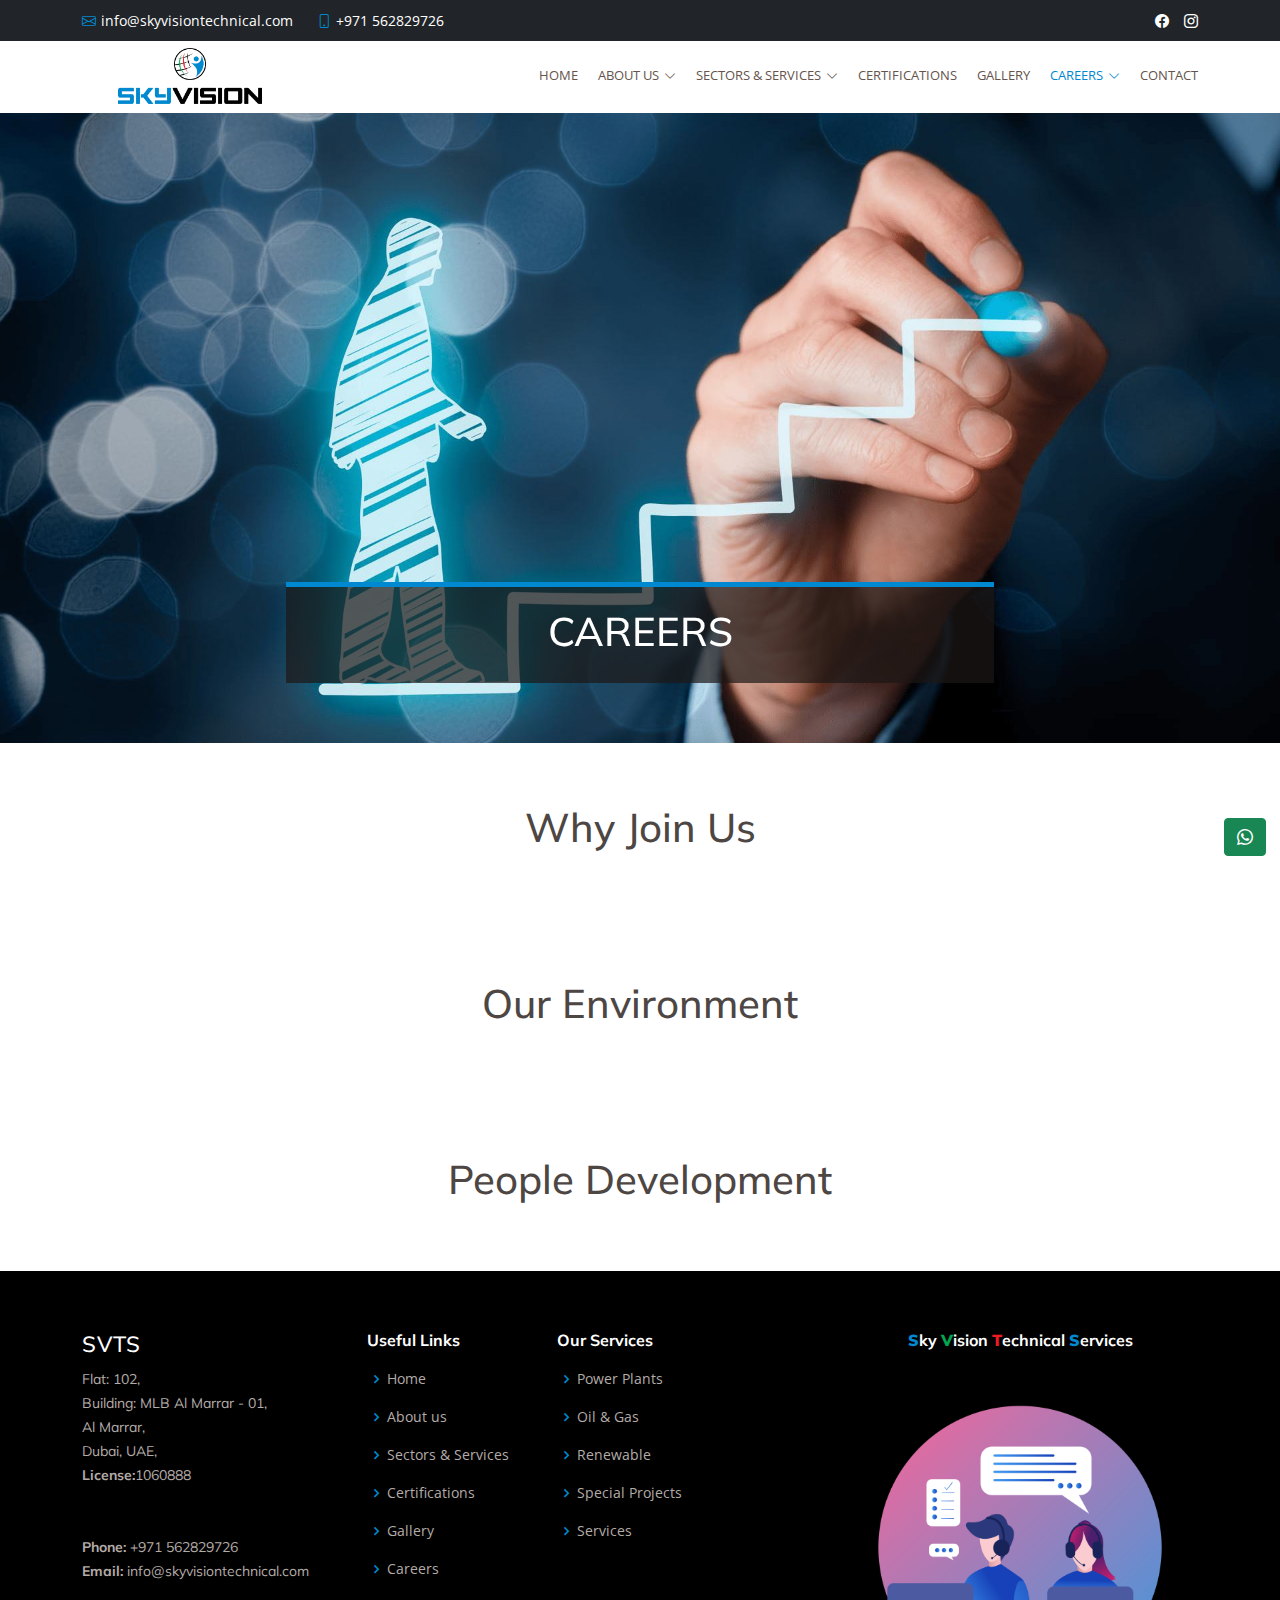
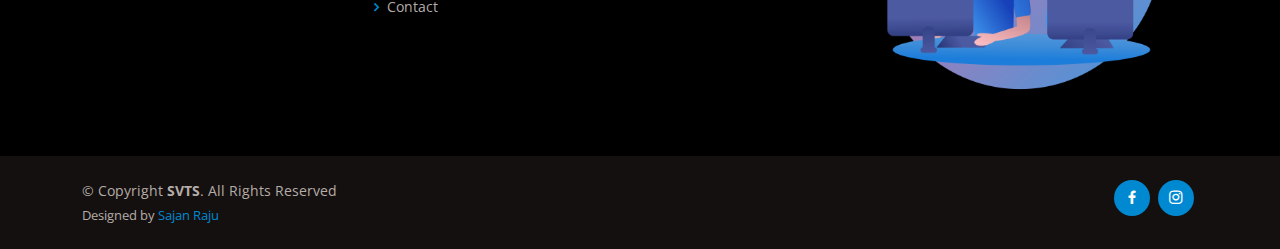
<file: careers.html>
<!DOCTYPE html>
<html lang="en">

<head>
  <meta charset="utf-8">
  <meta content="width=device-width, initial-scale=1.0" name="viewport">

  <title>Sky Vision Technical Services| Careers | UAE</title>
  <meta content="" name="description">
  <meta content="" name="keywords">

  <!-- Favicons -->
  <link href="assets/img/favicon.png" rel="icon">
  <link href="assets/img/apple-touch-icon.png" rel="apple-touch-icon">

  <!-- Google Fonts -->
  <link href="https://fonts.googleapis.com/css?family=Open+Sans:300,300i,400,400i,600,600i,700,700i|Muli:300,300i,400,400i,500,500i,600,600i,700,700i|Poppins:300,300i,400,400i,500,500i,600,600i,700,700i" rel="stylesheet">

  <!-- Vendor CSS Files -->
  <link href="assets/vendor/animate.css/animate.min.css" rel="stylesheet">
  <link href="assets/vendor/aos/aos.css" rel="stylesheet">
  <link href="assets/vendor/bootstrap/css/bootstrap.min.css" rel="stylesheet">
  <link href="assets/vendor/bootstrap-icons/bootstrap-icons.css" rel="stylesheet">
  <link href="assets/vendor/boxicons/css/boxicons.min.css" rel="stylesheet">
  <link href="assets/vendor/glightbox/css/glightbox.min.css" rel="stylesheet">
  <link href="assets/vendor/swiper/swiper-bundle.min.css" rel="stylesheet">

  <!-- Template Main CSS File -->
  <link href="assets/css/style.css" rel="stylesheet">
  <script src="https://ajax.googleapis.com/ajax/libs/jquery/2.1.1/jquery.min.js"></script>
  <script src="https://maxcdn.bootstrapcdn.com/bootstrap/3.3.7/js/bootstrap.min.js"></script>
 
 
</head>

<body>

  <!-- ======= Top Bar ======= -->
  <section id="topbar" class="d-flex align-items-center bg-dark">
    <div class="container d-flex justify-content-center justify-content-md-between">
      <div class="contact-info d-flex align-items-center">
        <i class="bi bi-envelope d-flex align-items-center"><a href="mailto:contact@example.com">info@skyvisiontechnical.com</a></i>

        <i class="bi bi-phone d-flex align-items-center ms-4"><span>+971 562829726</span></i>
      </div>
      <div class="social-links d-flex d-xs-flex align-items-center">
        <!-- <a href="#" class="twitter"><i class="bi bi-twitter"></i></a> -->
        <!-- <a href="#" class="whatsapp"><i class="bi bi-whatsapp"></i></i></a> -->
        <a href="#" class="facebook"><i class="bi bi-facebook"></i></a>
        <a href="#" class="instagram"><i class="bi bi-instagram"></i></a>
        <!-- <a href="#" class="linkedin"><i class="bi bi-linkedin"></i></i></a> -->
       
      </div>
    </div>
  </section>
   <!-- ======= Header ======= -->
   <header id="header" class="d-flex align-items-center">
    <div class="container d-flex justify-content-between">

      <div class="logo">
        <a href="index.html"><img src="assets/img/Final new-01.png" alt="" class="img-fluid" style="float: left; padding-left: 20%;padding: top 8%;"></a>
        <!--<h1 class="text-light"><a href="index.html">SVTS</a></h1>-->
        <!-- Uncomment below if you prefer to use an image logo -->
      
      </div>

      <nav id="navbar" class="navbar"> 
        <ul>
          <li><a href="index.html">Home</a></li>
          <li class="dropdown"><a href="about.html"><span>About Us</span> <i class="bi bi-chevron-down"></i></a>
            <ul>
              <li><a href="about.html#section-company-profile">Company Profile</a></li>
              <li><a href="about.html#section-vision-mission">Our Vision & Mission </a></li>
              <li><a href="about.html#section-core-values">Our Core Values</a></li>
              
              <li><a href="about.html#section-ourpeople">Our People</a></li>
              <li><a href="about.html#section-ourclient">Our Clients</a></li>
              
            </ul>
          </li>
          
          
          <li class="dropdown"><a href="PowerPlants.html"><span>Sectors & Services</span> <i class="bi bi-chevron-down"></i></a>
            <ul>
              <li><a class="active" href="PowerPlants.html">Power Plants</a></li>
              <li><a href="oil & gas.html">Oil & Gas</a></li>
              <li><a href="Renewables.html">Renewable</a></li>
              <li><a href="special-project.html">Special Projects</a></li>
              <li><a href="services.html">Services</a></li>
              <li><a href="waterplants.html">Water Plants</a></li>
            </ul>
          </li>
          <li><a href=""><span>Certifications</span> </a>  </li>
          <li><a href="gallery.html">Gallery</a></li>
          <li class="dropdown"><a class="active"  href=""><span>Careers</span> <i class="bi bi-chevron-down"></i></a>
            <ul>
              <li><a href="#why-join">Why Join Us</a></li>
              <li><a href="#our-enviornment">Our Enviornment</a></li>
              <li><a href="#people-dev">People Development</a></li>
             
            </ul>
          </li>
          <li><a href="contact.html">Contact</a></li>
        </ul>
        <i class="bi bi-list mobile-nav-toggle"></i>
      </nav><!-- .navbar -->

    </div>
  </header><!-- End Header -->
  <main id="main">
<!--Header image-->
<div class="div-line bg-dark"data-aos="fade-in"></div>
<section class="career-bg img-fluid" id="hero">
  <div class="container">
    <div class="row">
        <div id="heroCarousel" data-bs-interval="8000" class="carousel slide carousel-fade" data-bs-ride="carousel" >
            <div class="carousel-inner" role="listbox">
                <div class="carousel-item active">
                    <div class="carousel-container">
                      <div class="carousel-content animate__animated animate__fadeInUp">
                        <h1 class="text-center">CAREERS </h1> 
                       
                      </div>
                    </div>
                  </div>
            </div>
        </div>
      </div>
    </div>
  </div>
</section>
<!--end header image-->
<section id="why-join">
    <div class="container">
        <div class="row">
            <div class="col-md-12">
                <h1 class="text-center">Why Join Us</h1> 
               
            </div>
        </div>
    </div>
</section>

<section id="our-enviornment">
    <div class="container">
        <div class="row">
            <div class="col-md-12">
                <h1 class="text-center">Our Environment</h1> 
               
            </div>
        </div>
    </div>
</section>

<section id="people-dev">
    <div class="container">
        <div class="row">
            <div class="col-md-12">
                <h1 class="text-center">People Development</h1> 
               
            </div>
        </div>
    </div>
</section>




  </main><!-- End #main -->

  <!-- ======= Footer ======= -->
  <footer id="footer">

    <div class="footer-top">
      <div class="container">
        <div class="row">

          <div class="col-lg-3 col-md-6 footer-contact">
            <h3>SVTS</h3>
            <p>
              Flat: 102,<br> Building: MLB Al Marrar - 01,<br> Al Marrar,<br> Dubai, UAE,<br>
              <strong>License:</strong>1060888<br>
               <br><br>
              <strong>Phone:</strong> +971 562829726<br>
              <strong>Email:</strong> info@skyvisiontechnical.com<br>
            </p>
          </div>

          <div class="col-lg-2 col-md-6 footer-links">
            <h4>Useful Links</h4>
            <ul>
              <li><i class="bx bx-chevron-right"></i> <a href="index.html">Home</a></li>
              <li><i class="bx bx-chevron-right"></i> <a href="about.html">About us</a></li>
              <li><i class="bx bx-chevron-right"></i> <a href="PowerPlants.html">Sectors & Services</a></li>
              <li><i class="bx bx-chevron-right"></i> <a href="">Certifications</a></li>
              <li><i class="bx bx-chevron-right"></i> <a href="gallery.html">Gallery</a></li>
              <li><i class="bx bx-chevron-right"></i> <a href="">Careers</a></li>
              <li><i class="bx bx-chevron-right"></i> <a href="contact.html">Contact</a></li>
            </ul>
          </div>

          <div class="col-lg-3 col-md-6 footer-links">
            <h4>Our Services</h4>
            <ul>
              <li><i class="bx bx-chevron-right"></i> <a href="PowerPlants.html">Power Plants</a></li>
              <li><i class="bx bx-chevron-right"></i> <a href="oil & gas.html">Oil & Gas</a></li>
              <li><i class="bx bx-chevron-right"></i> <a href="Renewables.html">Renewable</a></li>
              <li><i class="bx bx-chevron-right"></i> <a href="special-project.html">Special Projects</a></li>
              <li><i class="bx bx-chevron-right"></i> <a href="services.html">Services</a></li>
            </ul>
          </div>

          <div class="col-lg-4 col-md-6 footer-newsletter">
            <!-- <h4>Get In Touch</h4>
            <p></p>
            <form action="" method="post">
              <input type="email" name="email"> <input type="submit" value="Subscribe">
            </form> -->
            <h4 style="text-align: center;"><span><b style="color:#0089d0;">S</b>ky <b style="color:#00a651;">V</b>ision <b style="color:#ed1c24;">T</b>echnical <b style="color:#0089d0;">S</b>ervices</span></h4>
           <img src="assets/img/footerlog.png" alt="" class="img-fluid">
          </div>

        </div>
      </div>
    </div>

    <div class="container d-md-flex py-4">

      <div class="me-md-auto text-center text-md-start">
        <div class="copyright">
          &copy; Copyright <strong><span>SVTS</span></strong>. All Rights Reserved
        </div>
        <div class="credits">
         
          Designed by <a href="https://sajanrajuonline.com/">Sajan Raju</a>
        </div>
      </div>
      <div class="social-links text-center text-md-right pt-3 pt-md-0">
        <!-- <a href="#" class="twitter"><i class="bx bxl-twitter"></i></a> -->
        <a href="#" class="facebook"><i class="bx bxl-facebook"></i></a>
        <a href="#" class="instagram"><i class="bx bxl-instagram"></i></a>
        <!-- <a href="#" class="google-plus"><i class="bx bxl-skype"></i></a> -->
        <!-- <a href="#" class="linkedin"><i class="bx bxl-linkedin"></i></a> -->
      </div>
    </div>
  </footer><!-- End Footer -->

  <a href="https://wa.me/971562829726text=Congratulations You're a Genius" class="whatsapp_float" title="click to open whatsapp chat"> 
    <button class="btn btn-success whatsapp-icon">
        <i class="bi bi-whatsapp"></i> 
        </button></a>
  <a href="#" class="back-to-top d-flex align-items-center justify-content-center"><i class="bi bi-arrow-up-short"></i></a>

  <!-- Vendor JS Files -->
  <script src="assets/vendor/aos/aos.js"></script>
  <script src="assets/vendor/bootstrap/js/bootstrap.bundle.min.js"></script>
  <script src="assets/vendor/glightbox/js/glightbox.min.js"></script>
  <script src="assets/vendor/isotope-layout/isotope.pkgd.min.js"></script>
  <script src="assets/vendor/swiper/swiper-bundle.min.js"></script>
  <script src="assets/vendor/waypoints/noframework.waypoints.js"></script>
  <script src="assets/vendor/php-email-form/validate.js"></script>

  <!-- Template Main JS File -->
  <script src="assets/js/main.js"></script>
  <script>
    // Add active class to the current button (highlight it)
    var header = document.getElementById("myDIV");
    var btns = header.getElementsByClassName("btn");
    for (var i = 0; i < btns.length; i++) {
      btns[i].addEventListener("click", function() {
      var current = document.getElementsByClassName("active");
      current[0].className = current[0].className.replace(" active", "");
      this.className += " active";
      });
    }
    </script>
</body>

</html>
</file>
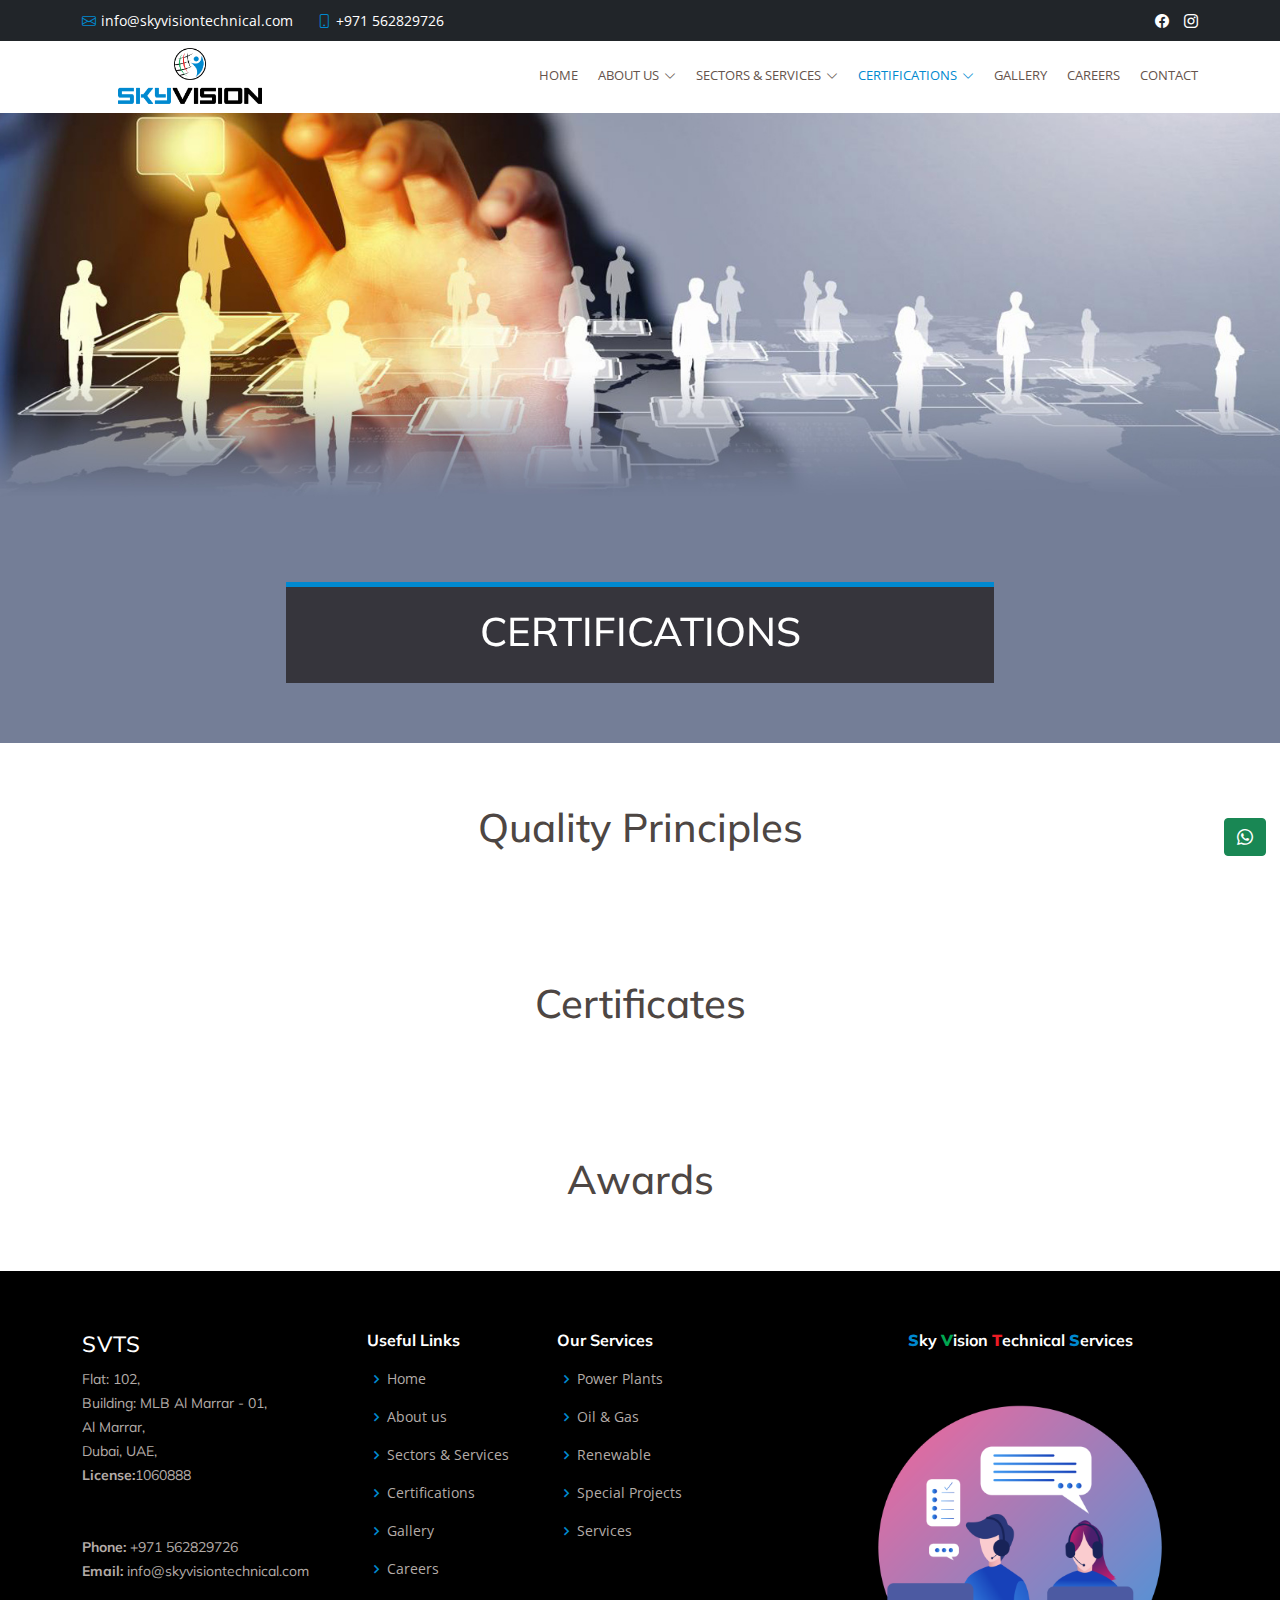
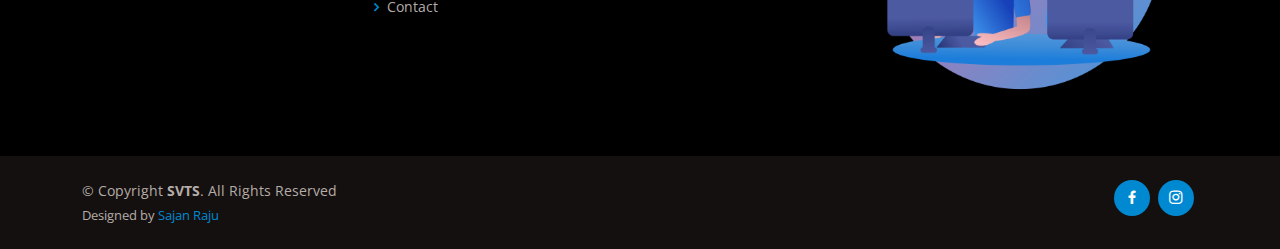
<file: certification.html>
<!DOCTYPE html>
<html lang="en">

<head>
  <meta charset="utf-8">
  <meta content="width=device-width, initial-scale=1.0" name="viewport">

  <title>Sky Vision Technical Services| Certifications | UAE</title>
  <meta content="" name="description">
  <meta content="" name="keywords">

  <!-- Favicons -->
  <link href="assets/img/favicon.png" rel="icon">
  <link href="assets/img/apple-touch-icon.png" rel="apple-touch-icon">

  <!-- Google Fonts -->
  <link href="https://fonts.googleapis.com/css?family=Open+Sans:300,300i,400,400i,600,600i,700,700i|Muli:300,300i,400,400i,500,500i,600,600i,700,700i|Poppins:300,300i,400,400i,500,500i,600,600i,700,700i" rel="stylesheet">

  <!-- Vendor CSS Files -->
  <link href="assets/vendor/animate.css/animate.min.css" rel="stylesheet">
  <link href="assets/vendor/aos/aos.css" rel="stylesheet">
  <link href="assets/vendor/bootstrap/css/bootstrap.min.css" rel="stylesheet">
  <link href="assets/vendor/bootstrap-icons/bootstrap-icons.css" rel="stylesheet">
  <link href="assets/vendor/boxicons/css/boxicons.min.css" rel="stylesheet">
  <link href="assets/vendor/glightbox/css/glightbox.min.css" rel="stylesheet">
  <link href="assets/vendor/swiper/swiper-bundle.min.css" rel="stylesheet">

  <!-- Template Main CSS File -->
  <link href="assets/css/style.css" rel="stylesheet">
  <script src="https://ajax.googleapis.com/ajax/libs/jquery/2.1.1/jquery.min.js"></script>
  <script src="https://maxcdn.bootstrapcdn.com/bootstrap/3.3.7/js/bootstrap.min.js"></script>
 
 
</head>

<body>

  <!-- ======= Top Bar ======= -->
  <section id="topbar" class="d-flex align-items-center bg-dark">
    <div class="container d-flex justify-content-center justify-content-md-between">
      <div class="contact-info d-flex align-items-center">
        <i class="bi bi-envelope d-flex align-items-center"><a href="mailto:contact@example.com">info@skyvisiontechnical.com</a></i>

        <i class="bi bi-phone d-flex align-items-center ms-4"><span>+971 562829726</span></i>
      </div>
      <div class="social-links d-flex d-xs-flex align-items-center">
        <!-- <a href="#" class="twitter"><i class="bi bi-twitter"></i></a> -->
        <!-- <a href="#" class="whatsapp"><i class="bi bi-whatsapp"></i></i></a> -->
        <a href="#" class="facebook"><i class="bi bi-facebook"></i></a>
        <a href="#" class="instagram"><i class="bi bi-instagram"></i></a>
        <!-- <a href="#" class="linkedin"><i class="bi bi-linkedin"></i></i></a> -->
       
      </div>
    </div>
  </section>
   <!-- ======= Header ======= -->
   <header id="header" class="d-flex align-items-center">
    <div class="container d-flex justify-content-between">

      <div class="logo">
        <a href="index.html"><img src="assets/img/Final new-01.png" alt="" class="img-fluid" style="float: left; padding-left: 20%;padding: top 8%;"></a>
        <!--<h1 class="text-light"><a href="index.html">SVTS</a></h1>-->
        <!-- Uncomment below if you prefer to use an image logo -->
      
      </div>

      <nav id="navbar" class="navbar"> 
        <ul>
          <li><a href="index.html">Home</a></li>
          <li class="dropdown"><a href="about.html"><span>About Us</span> <i class="bi bi-chevron-down"></i></a>
            <ul>
              <li><a href="about.html#section-company-profile">Company Profile</a></li>
              <li><a href="about.html#section-vision-mission">Our Vision & Mission </a></li>
              <li><a href="about.html#section-core-values">Our Core Values</a></li>
              
              <li><a href="about.html#section-ourpeople">Our People</a></li>
              <li><a href="about.html#section-ourclient">Our Clients</a></li>
              
            </ul>
          </li>
          
          
          <li class="dropdown"><a href="PowerPlants.html"><span>Sectors & Services</span> <i class="bi bi-chevron-down"></i></a>
            <ul>
              <li><a class="active" href="PowerPlants.html">Power Plants</a></li>
              <li><a href="oil & gas.html">Oil & Gas</a></li>
              <li><a href="Renewables.html">Renewable</a></li>
              <li><a href="special-project.html">Special Projects</a></li>
              <li><a href="services.html">Services</a></li>
              <li><a href="waterplants.html">Water Plants</a></li>
            </ul>
          </li>
          <li class="dropdown"><a class="active"  href=""><span>Certifications</span> <i class="bi bi-chevron-down"></i></a>
            <ul>
              <li><a href="">Quality Principles</a></li>
              <li><a href="">Certificates</a></li>
              <li><a href="">Awards</a></li>
             
            </ul>
          </li>
          <li><a href="gallery.html">Gallery</a></li>
          <li><a href=""><span>Careers</span></a></li>
          <li><a href="contact.html">Contact</a></li>
        </ul>
        <i class="bi bi-list mobile-nav-toggle"></i>
      </nav><!-- .navbar -->

    </div>
  </header><!-- End Header -->
  <main id="main">
<!--Header image-->
<div class="div-line bg-dark"data-aos="fade-in"></div>
<section class="certification-bg img-fluid" id="hero">
  <div class="container">
    <div class="row">
        <div id="heroCarousel" data-bs-interval="8000" class="carousel slide carousel-fade" data-bs-ride="carousel" >
            <div class="carousel-inner" role="listbox">
                <div class="carousel-item active">
                    <div class="carousel-container">
                      <div class="carousel-content animate__animated animate__fadeInUp">
                        <h1 class="text-center">CERTIFICATIONS</h1> 
                       
                      </div>
                    </div>
                  </div>
            </div>
        </div>
      </div>
    </div>
  </div>
</section>
<!--end header image-->
<section id="qp">
    <div class="container">
        <div class="row">
            <div class="col-md-12">
                <h1 class="text-center">Quality Principles</h1> 
               
            </div>
        </div>
    </div>
</section>

<section id="certificate">
    <div class="container">
        <div class="row">
            <div class="col-md-12">
                <h1 class="text-center">Certificates</h1> 
               
            </div>
        </div>
    </div>
</section>

<section id="award">
    <div class="container">
        <div class="row">
            <div class="col-md-12">
                <h1 class="text-center">Awards</h1> 
               
            </div>
        </div>
    </div>
</section>


  </main><!-- End #main -->

  <!-- ======= Footer ======= -->
  <footer id="footer">

    <div class="footer-top">
      <div class="container">
        <div class="row">

          <div class="col-lg-3 col-md-6 footer-contact">
            <h3>SVTS</h3>
            <p>
              Flat: 102,<br> Building: MLB Al Marrar - 01,<br> Al Marrar,<br> Dubai, UAE, <br>
              <strong>License:</strong>1060888<br>
               <br><br>
              <strong>Phone:</strong> +971 562829726<br>
              <strong>Email:</strong> info@skyvisiontechnical.com<br>
            </p>
          </div>

          <div class="col-lg-2 col-md-6 footer-links">
            <h4>Useful Links</h4>
            <ul>
              <li><i class="bx bx-chevron-right"></i> <a href="index.html">Home</a></li>
              <li><i class="bx bx-chevron-right"></i> <a href="about.html">About us</a></li>
              <li><i class="bx bx-chevron-right"></i> <a href="PowerPlants.html">Sectors & Services</a></li>
              <li><i class="bx bx-chevron-right"></i> <a href="certification.html">Certifications</a></li>
              <li><i class="bx bx-chevron-right"></i> <a href="gallery.html">Gallery</a></li>
              <li><i class="bx bx-chevron-right"></i> <a href="careers.html">Careers</a></li>
              <li><i class="bx bx-chevron-right"></i> <a href="contact.html">Contact</a></li>
            </ul>
          </div>

          <div class="col-lg-3 col-md-6 footer-links">
            <h4>Our Services</h4>
            <ul>
              <li><i class="bx bx-chevron-right"></i> <a href="PowerPlants.html">Power Plants</a></li>
              <li><i class="bx bx-chevron-right"></i> <a href="oil & gas.html">Oil & Gas</a></li>
              <li><i class="bx bx-chevron-right"></i> <a href="Renewables.html">Renewable</a></li>
              <li><i class="bx bx-chevron-right"></i> <a href="special-project.html">Special Projects</a></li>
              <li><i class="bx bx-chevron-right"></i> <a href="services.html">Services</a></li>
            </ul>
          </div>

          <div class="col-lg-4 col-md-6 footer-newsletter">
            <!-- <h4>Get In Touch</h4>
            <p></p>
            <form action="" method="post">
              <input type="email" name="email"> <input type="submit" value="Subscribe">
            </form> -->
            <h4 style="text-align: center;"><span><b style="color:#0089d0;">S</b>ky <b style="color:#00a651;">V</b>ision <b style="color:#ed1c24;">T</b>echnical <b style="color:#0089d0;">S</b>ervices</span></h4>
           <img src="assets/img/footerlog.png" alt="" class="img-fluid">
          </div>

        </div>
      </div>
    </div>

    <div class="container d-md-flex py-4">

      <div class="me-md-auto text-center text-md-start">
        <div class="copyright">
          &copy; Copyright <strong><span>SVTS</span></strong>. All Rights Reserved
        </div>
        <div class="credits">
         
          Designed by <a href="https://sajanrajuonline.com/">Sajan Raju</a>
        </div>
      </div>
      <div class="social-links text-center text-md-right pt-3 pt-md-0">
        <!-- <a href="#" class="twitter"><i class="bx bxl-twitter"></i></a> -->
        <a href="#" class="facebook"><i class="bx bxl-facebook"></i></a>
        <a href="#" class="instagram"><i class="bx bxl-instagram"></i></a>
        <!-- <a href="#" class="google-plus"><i class="bx bxl-skype"></i></a> -->
        <!-- <a href="#" class="linkedin"><i class="bx bxl-linkedin"></i></a> -->
      </div>
    </div>
  </footer><!-- End Footer -->

  <a href="https://wa.me/971562829726text=Congratulations You're a Genius" class="whatsapp_float" title="click to open whatsapp chat"> 
    <button class="btn btn-success whatsapp-icon">
        <i class="bi bi-whatsapp"></i> 
        </button></a>
  <a href="#" class="back-to-top d-flex align-items-center justify-content-center"><i class="bi bi-arrow-up-short"></i></a>

  <!-- Vendor JS Files -->
  <script src="assets/vendor/aos/aos.js"></script>
  <script src="assets/vendor/bootstrap/js/bootstrap.bundle.min.js"></script>
  <script src="assets/vendor/glightbox/js/glightbox.min.js"></script>
  <script src="assets/vendor/isotope-layout/isotope.pkgd.min.js"></script>
  <script src="assets/vendor/swiper/swiper-bundle.min.js"></script>
  <script src="assets/vendor/waypoints/noframework.waypoints.js"></script>
  <script src="assets/vendor/php-email-form/validate.js"></script>

  <!-- Template Main JS File -->
  <script src="assets/js/main.js"></script>
  <script>
    // Add active class to the current button (highlight it)
    var header = document.getElementById("myDIV");
    var btns = header.getElementsByClassName("btn");
    for (var i = 0; i < btns.length; i++) {
      btns[i].addEventListener("click", function() {
      var current = document.getElementsByClassName("active");
      current[0].className = current[0].className.replace(" active", "");
      this.className += " active";
      });
    }
    </script>
</body>

</html>
</file>
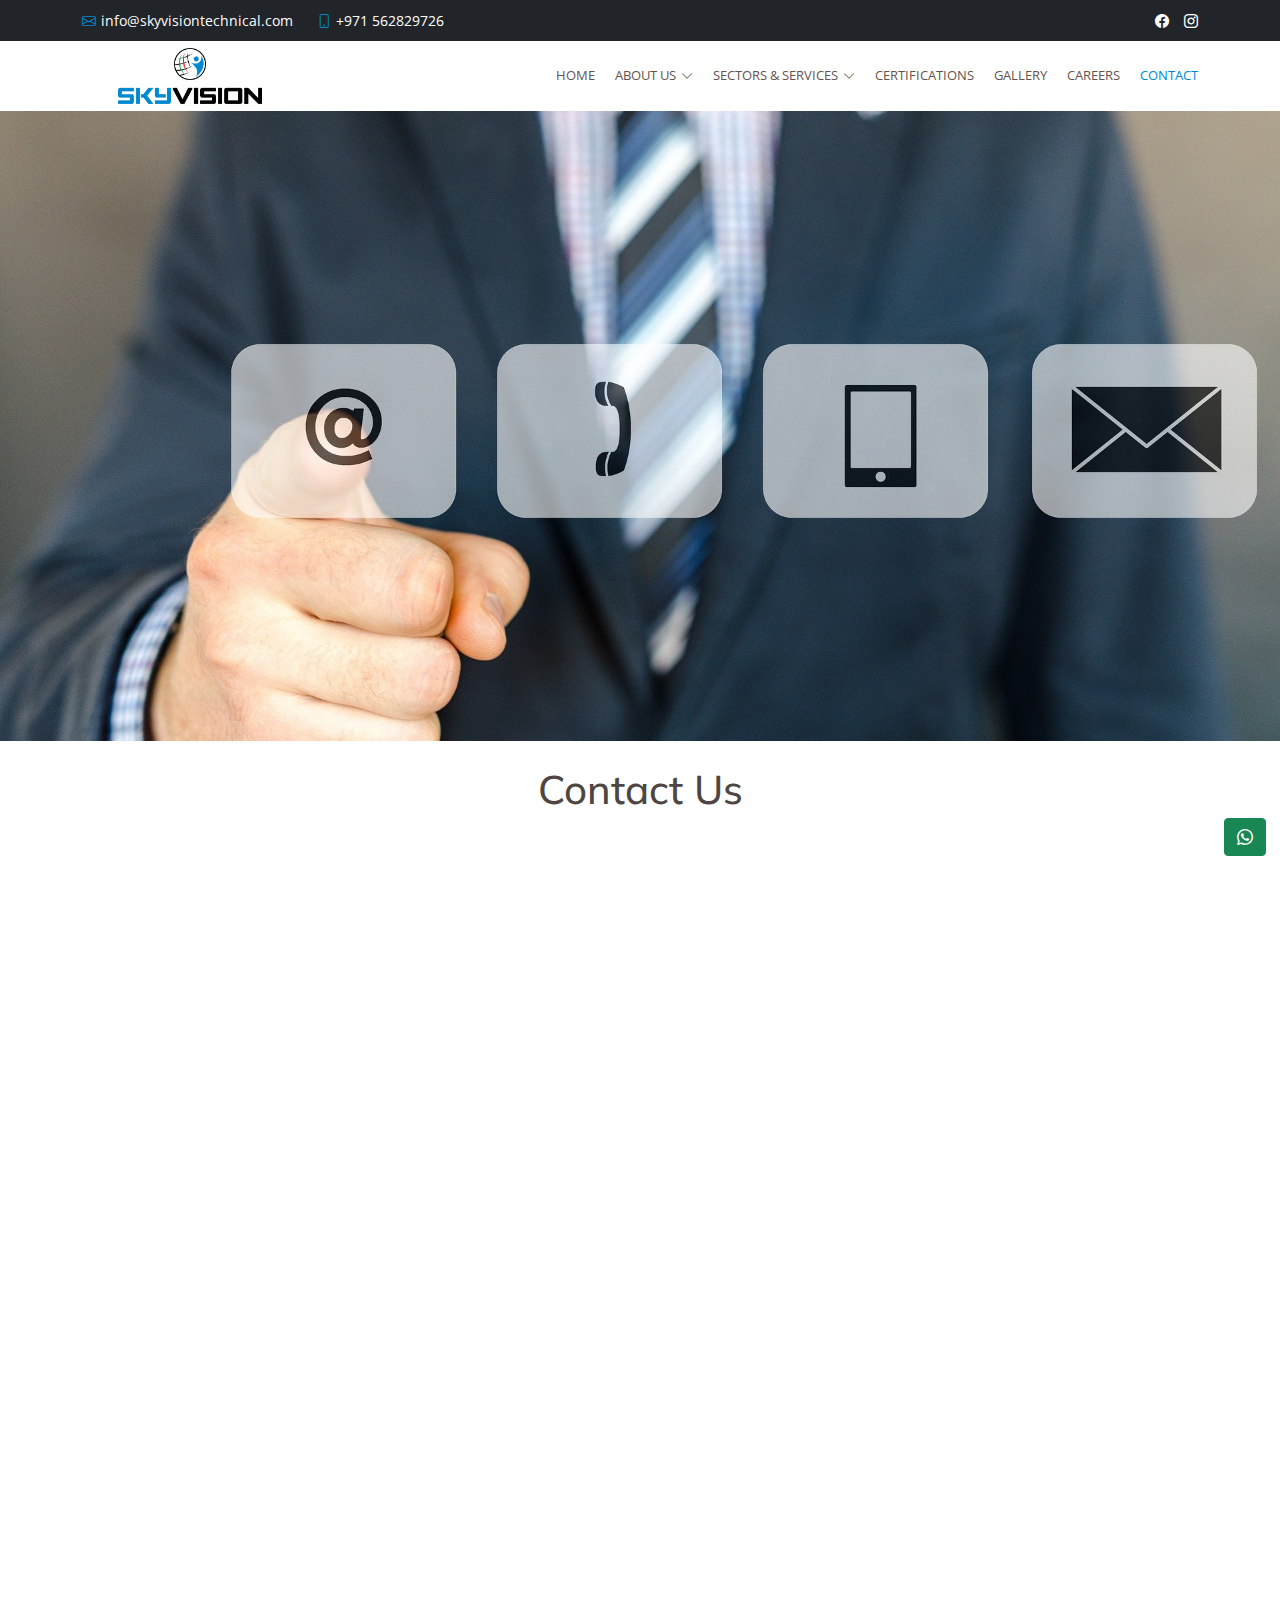
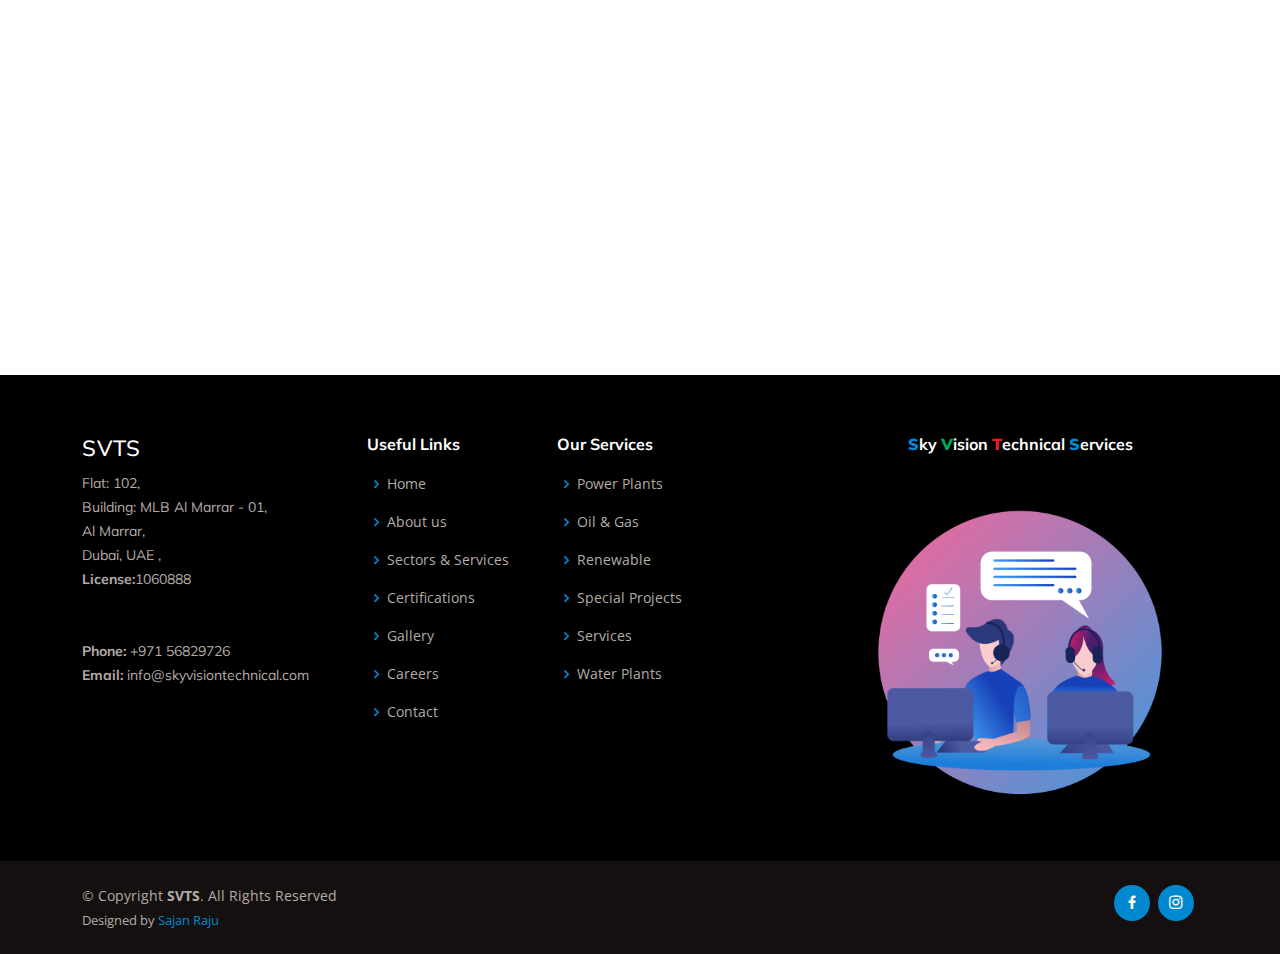
<file: contact.html>
<!DOCTYPE html>
<html lang="en">

<head>
  <meta charset="utf-8">
  <meta content="width=device-width, initial-scale=1.0" name="viewport">

  <title>Sky Vision Technical Services| Contact | UAE</title>
  <meta content="" name="description">
  <meta content="" name="keywords">

  <!-- Favicons -->
  <link href="assets/img/favicon.png" rel="icon">
  <link href="assets/img/apple-touch-icon.png" rel="apple-touch-icon">

  <!-- Google Fonts -->
  <link href="https://fonts.googleapis.com/css?family=Open+Sans:300,300i,400,400i,600,600i,700,700i|Muli:300,300i,400,400i,500,500i,600,600i,700,700i|Poppins:300,300i,400,400i,500,500i,600,600i,700,700i" rel="stylesheet">

  <!-- Vendor CSS Files -->
  <link href="assets/vendor/animate.css/animate.min.css" rel="stylesheet">
  <link href="assets/vendor/aos/aos.css" rel="stylesheet">
  <link href="assets/vendor/bootstrap/css/bootstrap.min.css" rel="stylesheet">
  <link href="assets/vendor/bootstrap-icons/bootstrap-icons.css" rel="stylesheet">
  <link href="assets/vendor/boxicons/css/boxicons.min.css" rel="stylesheet">
  <link href="assets/vendor/glightbox/css/glightbox.min.css" rel="stylesheet">
  <link href="assets/vendor/swiper/swiper-bundle.min.css" rel="stylesheet">

  <!-- Template Main CSS File -->
  <link href="assets/css/style.css" rel="stylesheet">
  <script src="https://ajax.googleapis.com/ajax/libs/jquery/2.1.1/jquery.min.js"></script>
  <script src="https://maxcdn.bootstrapcdn.com/bootstrap/3.3.7/js/bootstrap.min.js"></script>
 
 
</head>

<body>

  <!-- ======= Top Bar ======= -->
  <section id="topbar" class="d-flex align-items-center bg-dark">
    <div class="container d-flex justify-content-center justify-content-md-between">
      <div class="contact-info d-flex align-items-center">
        <i class="bi bi-envelope d-flex align-items-center"><a href="mailto:contact@example.com">info@skyvisiontechnical.com</a></i>

        <i class="bi bi-phone d-flex align-items-center ms-4"><span>+971 562829726</span></i>
      </div>
      <div class="social-links d-flex d-xs-flex align-items-center">
        <!-- <a href="#" class="twitter"><i class="bi bi-twitter"></i></a> -->
        <!-- <a href="#" class="whatsapp"><i class="bi bi-whatsapp"></i></i></a> -->
        <a href="#" class="facebook"><i class="bi bi-facebook"></i></a>
        <a href="#" class="instagram"><i class="bi bi-instagram"></i></a>
        <!-- <a href="#" class="linkedin"><i class="bi bi-linkedin"></i></i></a> -->
       
      </div>
    </div>
  </section>
   <!-- ======= Header ======= -->
   <header id="header" class="d-flex align-items-center">
    <div class="container d-flex justify-content-between">

      <div class="logo">
        <a href="index.html"><img src="assets/img/Final new-01.png" alt="" class="img-fluid" style="float: left; padding-left: 20%;padding: top 8%;"></a>
        <!--<h1 class="text-light"><a href="index.html">SVTS</a></h1>-->
        <!-- Uncomment below if you prefer to use an image logo -->
      
      </div>

      <nav id="navbar" class="navbar"> 
        <ul>
          <li><a href="index.html">Home</a></li>
          <li class="dropdown"><a href="about.html"><span>About Us</span> <i class="bi bi-chevron-down"></i></a>
            <ul>
              <li><a href="about.html#section-company-profile">Company Profile</a></li>
              <li><a href="about.html#section-vision-mission">Our Vision & Mission </a></li>
              <li><a href="about.html#section-core-values">Our Core Values</a></li>
              
              <li><a href="about.html#section-ourpeople">Our People</a></li>
              <li><a href="about.html#section-ourclient">Our Clients</a></li>
              
            </ul>
          </li>
          <li class="dropdown"><a href="PowerPlants.html"><span>Sectors & Services</span> <i class="bi bi-chevron-down"></i></a>
            <ul>
              <li><a class="active" href="PowerPlants.html">Power Plants</a></li>
              <li><a href="oil & gas.html">Oil & Gas</a></li>
              <li><a href="Renewables.html">Renewable</a></li>
              <li><a href="special-project.html">Special Projects</a></li>
              <li><a href="services.html">Services</a></li>
              <li><a href="waterplants.html">Water Plants</a></li>
            </ul>
          </li>
          <li><a  href=""><span>Certifications</span></a>
           
          </li>
          <li><a href="gallery.html">Gallery</a></li>
          <li><a href=""><span>Careers</span></a></li>
          <li><a class="active" href="contact.html">Contact</a></li>
        </ul>
        <i class="bi bi-list mobile-nav-toggle"></i>
      </nav><!-- .navbar -->

    </div>
  </header><!-- End Header -->
  <main id="main">
<!--Header image-->
<div class=" bg-dark"data-aos="fade-in"></div>
<section class="contact-bg img-fluid" id="hero">
  <div class="container">
    <div class="row">
       
      </div>
    </div>
  </div>
</section>
<!--end header image-->
<br>
<h1 class="text-center">Contact Us </h1> <br>
 <!-- ======= Contact Section ======= -->
 <div class="map-section">
    <iframe style="border:0; width: 100%; height: 350px;" src="https://www.google.com/maps/embed?pb=!1m18!1m12!1m3!1d3607.8050570018554!2d55.30832271444825!3d25.27714243465659!2m3!1f0!2f0!3f0!3m2!1i1024!2i768!4f13.1!3m3!1m2!1s0x0%3A0x4780000826a67e50!2zMjXCsDE2JzM3LjciTiA1NcKwMTgnMzcuOCJF!5e0!3m2!1sen!2sin!4v1658060165595!5m2!1sen!2sin"  allowfullscreen="" loading="lazy" referrerpolicy="no-referrer-when-downgrade"></iframe>
  </div>

  <section id="contact" class="contact">
    <div class="container">

      <div class="row justify-content-center" data-aos="fade-up">

        <div class="col-lg-10">

          <div class="info-wrap">
            <div class="row">
              <div class="col-lg-4 info">
                <i class="bi bi-geo-alt"></i>
                <h4>Location:</h4>
                <p>Flat: 102,<br> Building: MLB Al Marrar - 01,<br> Al Marrar,<br> Dubai, UAE.</p>
              </div>

              <div class="col-lg-4 info mt-4 mt-lg-0">
                <i class="bi bi-envelope"></i>
                <h4>Email:</h4>
                <p>info@skyvisiontechnical.com</p>
              </div>

              <div class="col-lg-4 info mt-4 mt-lg-0">
                <i class="bi bi-phone"></i>
                <h4>Call:</h4>
                <p>+971 562829726</p>
              </div>
            </div>
          </div>

        </div>

      </div> 

      <div class="row mt-5 justify-content-center" data-aos="fade-up">
        <h2 class="text-center">Get In Touch</h2> <br><br>
        <div class="col-lg-10">
          <form  method="POST" data-email="info@skyvisiontechnical.com"
  action="https://script.google.com/macros/s/AKfycbxNPaMm9icblOHBM9A5F5l9-hi0rURP81jve9eR6b7w7tjL8LDimMStCo76bldggRAT/exec" class="php-email-form gform pure-form pure-form-stacked">
  <div class="row">
    <div class="col-md-6 form-group">
      <input type="text" name="firstname" class="form-control" id="firstname" placeholder="Your First Name" required>
    </div>
    <div class="col-md-6 form-group mt-3 mt-md-0">
      <input type="text" class="form-control" name="lastname" id="lastname" placeholder="Your Last Name" required>
    </div>
  </div>
  <div class="row">
    <div class="col-md-6 form-group">
      <input type="email" name="email" class="form-control" id="email" placeholder="Your Email" required>
    </div>
    <div class="col-md-6 form-group mt-3 mt-md-0">
      <input type="tel" class="form-control" name="contact-number" id="contact-number" placeholder="Your Phone Number" required>
    </div>
  </div>
  <div class="form-group mt-3">
    <textarea class="form-control" name="message" rows="5" placeholder="Message" required></textarea>
  </div>
  <!-- <div class="my-3">
    <div class="loading">Loading</div>
    <div class="error-message"></div>
    <div class="sent-message">Your message has been sent. Thank you!</div>
  </div> -->
  <div class="text-center"><button type="submit" >Send Message</button></div>
  <!-- Thankyou_message --><br>
  <div class="thankyou_message emali-succes-msg" ><br><br>
    <h6 id="h6demo">Thanks for contacting us!</h6>
    
  </div>
  </form>
        </div>

      </div>

    </div>
  </section><!-- End Contact Section -->


  </main><!-- End #main -->

  <!-- ======= Footer ======= -->
  <footer id="footer">

    <div class="footer-top">
      <div class="container">
        <div class="row">

          <div class="col-lg-3 col-md-6 footer-contact">
            <h3>SVTS</h3>
            <p>
              Flat: 102,<br> Building: MLB Al Marrar - 01,<br> Al Marrar,<br> Dubai, UAE ,<br>
              <strong>License:</strong>1060888<br>
               <br><br>
              <strong>Phone:</strong> +971 56829726<br>
              <strong>Email:</strong> info@skyvisiontechnical.com<br>
            </p>
          </div>

          <div class="col-lg-2 col-md-6 footer-links">
            <h4>Useful Links</h4>
            <ul>
              <li><i class="bx bx-chevron-right"></i> <a href="index.html">Home</a></li>
              <li><i class="bx bx-chevron-right"></i> <a href="about.html">About us</a></li>
              <li><i class="bx bx-chevron-right"></i> <a href="PowerPlants.html">Sectors & Services</a></li>
              <li><i class="bx bx-chevron-right"></i> <a href="">Certifications</a></li>
              <li><i class="bx bx-chevron-right"></i> <a href="gallery.html">Gallery</a></li>
              <li><i class="bx bx-chevron-right"></i> <a href="">Careers</a></li>
              <li><i class="bx bx-chevron-right"></i> <a href="contact.html">Contact</a></li>
            </ul>
          </div>

          <div class="col-lg-3 col-md-6 footer-links">
            <h4>Our Services</h4>
            <ul>
              <li><i class="bx bx-chevron-right"></i> <a href="PowerPlants.html">Power Plants</a></li>
              <li><i class="bx bx-chevron-right"></i> <a href="oil & gas.html">Oil & Gas</a></li>
              <li><i class="bx bx-chevron-right"></i> <a href="Renewables.html">Renewable</a></li>
              <li><i class="bx bx-chevron-right"></i> <a href="special-project.html">Special Projects</a></li>
              <li><i class="bx bx-chevron-right"></i> <a href="services.html">Services</a></li>
              <li><i class="bx bx-chevron-right"></i> <a href="services.html">Water Plants</a></li>
            </ul>
          </div>

          <div class="col-lg-4 col-md-6 footer-newsletter">
            <!-- <h4>Get In Touch</h4>
            <p></p>
            <form action="" method="post">
              <input type="email" name="email"> <input type="submit" value="Subscribe">
            </form> -->
            <h4 style="text-align: center;"><span><b style="color:#0089d0;">S</b>ky <b style="color:#00a651;">V</b>ision <b style="color:#ed1c24;">T</b>echnical <b style="color:#0089d0;">S</b>ervices</span></h4>
           <img src="assets/img/footerlog.png" alt="" class="img-fluid">
          </div>

        </div>
      </div>
    </div>

    <div class="container d-md-flex py-4">

      <div class="me-md-auto text-center text-md-start">
        <div class="copyright">
          &copy; Copyright <strong><span>SVTS</span></strong>. All Rights Reserved
        </div>
        <div class="credits">
         
          Designed by <a href="https://sajanrajuonline.com/">Sajan Raju</a>
        </div>
      </div>
      <div class="social-links text-center text-md-right pt-3 pt-md-0">
        <!-- <a href="#" class="twitter"><i class="bx bxl-twitter"></i></a> -->
        <a href="#" class="facebook"><i class="bx bxl-facebook"></i></a>
        <a href="#" class="instagram"><i class="bx bxl-instagram"></i></a>
        <!-- <a href="#" class="google-plus"><i class="bx bxl-skype"></i></a> -->
        <!-- <a href="#" class="linkedin"><i class="bx bxl-linkedin"></i></a> -->
      </div>
    </div>
  </footer><!-- End Footer -->

  <a href="https://wa.me/971562829726text=Congratulations You're a Genius" class="whatsapp_float" title="click to open whatsapp chat"> 
    <button class="btn btn-success whatsapp-icon">
        <i class="bi bi-whatsapp"></i> 
        </button></a>
  <a href="#" class="back-to-top d-flex align-items-center justify-content-center"><i class="bi bi-arrow-up-short"></i></a>

  <!-- Vendor JS Files -->
  <script src="assets/vendor/aos/aos.js"></script>
  <script src="assets/vendor/bootstrap/js/bootstrap.bundle.min.js"></script>
  <script src="assets/vendor/glightbox/js/glightbox.min.js"></script>
  <script src="assets/vendor/isotope-layout/isotope.pkgd.min.js"></script>
  <script src="assets/vendor/swiper/swiper-bundle.min.js"></script>
  <script src="assets/vendor/waypoints/noframework.waypoints.js"></script>
  <script src="assets/vendor/php-email-form/validate.js"></script>

  <!-- Template Main JS File -->
  <script src="assets/js/main.js"></script>
  <script>
    // Add active class to the current button (highlight it)
    var header = document.getElementById("myDIV");
    var btns = header.getElementsByClassName("btn");
    for (var i = 0; i < btns.length; i++) {
      btns[i].addEventListener("click", function() {
      var current = document.getElementsByClassName("active");
      current[0].className = current[0].className.replace(" active", "");
      this.className += " active";
      });
    }
    </script>

<!-- email -->
<center>
<script data-cfasync="false" type="text/javascript">
    
  (function() {
 function validEmail(email) {
   var re = /^([\w-]+(?:\.[\w-]+)*)@((?:[\w-]+\.)*\w[\w-]{0,66})\.([a-z]{2,6}(?:\.[a-z]{2})?)$/i;
   return re.test(email);
 }

 function validateHuman(honeypot) {
   if (honeypot) {
     console.log("Robot Detected!");
     return true;
   } else {
     console.log("Welcome Human!");
   }
 }
 function getFormData(form) {
   var elements = form.elements;

   var fields = Object.keys(elements).filter(function(k) {
         return (elements[k].name !== "honeypot");
   }).map(function(k) {
     if(elements[k].name !== undefined) {
       return elements[k].name;
     }else if(elements[k].length > 0){
       return elements[k].item(0).name;
     }
   }).filter(function(item, pos, self) {
     return self.indexOf(item) == pos && item;
   });

   var formData = {};
   fields.forEach(function(name){
     var element = elements[name];
     formData[name] = element.value;
     if (element.length) {
       var data = [];
       for (var i = 0; i < element.length; i++) {
         var item = element.item(i);
         if (item.checked || item.selected) {
           data.push(item.value);
         }
       }
       formData[name] = data.join(', ');
     }
   });

   // add form-specific values into the data
   formData.formDataNameOrder = JSON.stringify(fields);
   formData.formGoogleSheetName = form.dataset.sheet || "Sheet1"; // default sheet name
   formData.formGoogleSendEmail = form.dataset.email || ""; // no email by default

   console.log(formData);
   return formData;
 }

 function handleFormSubmit(event) {  
   event.preventDefault();           
   var form = event.target;
   var data = getFormData(form);         
   if( data.email && !validEmail(data.email) ) {   
     var invalidEmail = form.querySelector(".email-invalid");
     if (invalidEmail) {
       invalidEmail.style.display = "block";
       return false;
     }
   } else {
     disableAllButtons(form);
     var url = form.action;
     var xhr = new XMLHttpRequest();
     xhr.open('POST', url);
     xhr.setRequestHeader("Content-Type", "application/x-www-form-urlencoded");
     xhr.onreadystatechange = function() {
         console.log(xhr.status, xhr.statusText);
         console.log(xhr.responseText);
         var formElements = form.querySelector(".form-elements")
         if (formElements) {
           formElements.style.display = "none"; // hide form
         }
         var thankYouMessage = form.querySelector(".thankyou_message");
         if (thankYouMessage) {
           thankYouMessage.style.display = "block";
           form.reset();
         }
         return;
     };
     var encoded = Object.keys(data).map(function(k) {
         return encodeURIComponent(k) + "=" + encodeURIComponent(data[k]);
     }).join('&');
     xhr.send(encoded);
   }
 }
 
 function loaded() {
   console.log("Contact form submission handler loaded successfully.");
   var forms = document.querySelectorAll("form.gform");
   for (var i = 0; i < forms.length; i++) {
     forms[i].addEventListener("submit", handleFormSubmit, false);
   }
 };
 document.addEventListener("DOMContentLoaded", loaded, false);

 function disableAllButtons(form) {
   var buttons = form.querySelectorAll("button");
   for (var i = 0; i < buttons.length; i++) {
     buttons[i].disabled = true;
   }
 }
})();


 </script>
</center>
</body>

</html>
</file>
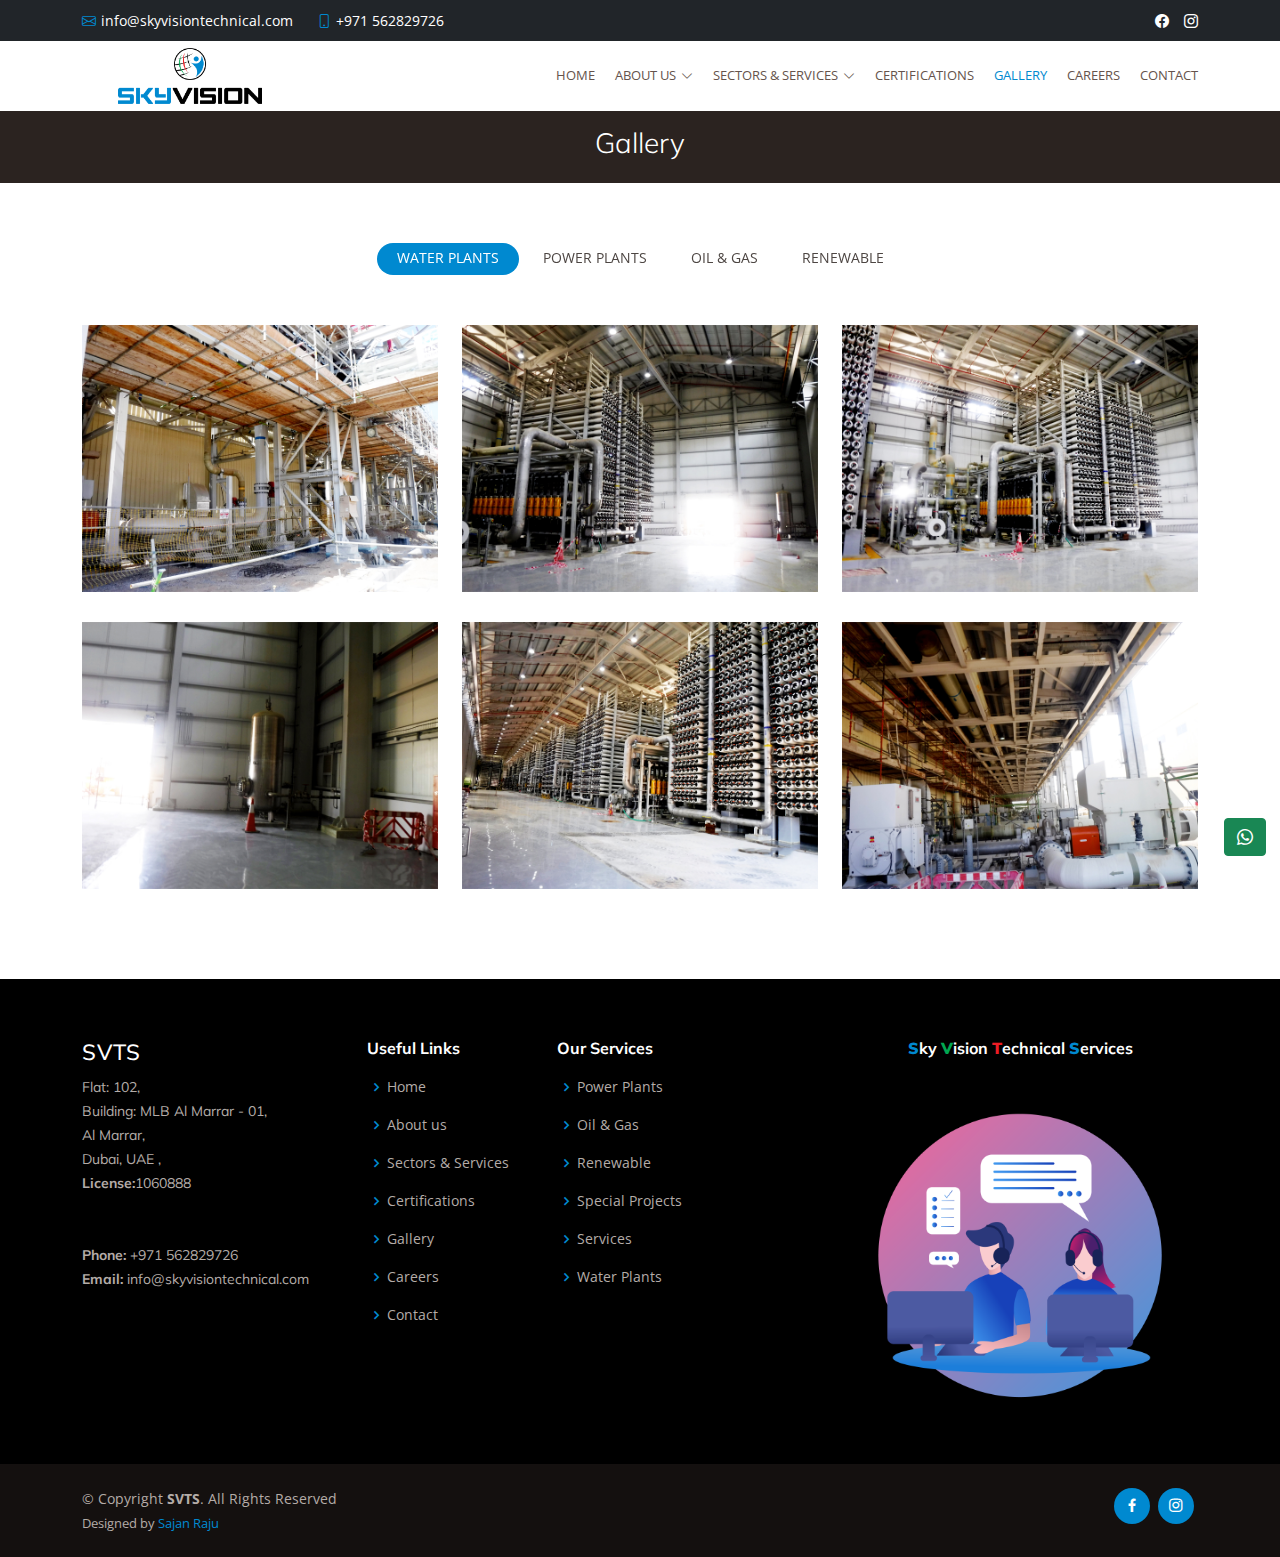
<file: gallery.html>
<!DOCTYPE html>
<html lang="en">

<head>
  <meta charset="utf-8">
  <meta content="width=device-width, initial-scale=1.0" name="viewport">

  <title>Sky Vision Technical Services| Contact | UAE</title>
  <meta content="" name="description">
  <meta content="" name="keywords">

  <!-- Favicons -->
  <link href="assets/img/favicon.png" rel="icon">
  <link href="assets/img/apple-touch-icon.png" rel="apple-touch-icon">

  <!-- Google Fonts -->
  <link href="https://fonts.googleapis.com/css?family=Open+Sans:300,300i,400,400i,600,600i,700,700i|Muli:300,300i,400,400i,500,500i,600,600i,700,700i|Poppins:300,300i,400,400i,500,500i,600,600i,700,700i" rel="stylesheet">

  <!-- Vendor CSS Files -->
  <link href="assets/vendor/animate.css/animate.min.css" rel="stylesheet">
  <link href="assets/vendor/aos/aos.css" rel="stylesheet">
  <link href="assets/vendor/bootstrap/css/bootstrap.min.css" rel="stylesheet">
  <link href="assets/vendor/bootstrap-icons/bootstrap-icons.css" rel="stylesheet">
  <link href="assets/vendor/boxicons/css/boxicons.min.css" rel="stylesheet">
  <link href="assets/vendor/glightbox/css/glightbox.min.css" rel="stylesheet">
  <link href="assets/vendor/swiper/swiper-bundle.min.css" rel="stylesheet">

  <!-- Template Main CSS File -->
  <link href="assets/css/style.css" rel="stylesheet">

  <!-- =======================================================
  * Template Name: Flattern - v4.7.0
  * Template URL: https://bootstrapmade.com/flattern-multipurpose-bootstrap-template/
  * Author: BootstrapMade.com
  * License: https://bootstrapmade.com/license/
  ======================================================== -->
</head>

<body>

   <!-- ======= Top Bar ======= -->
   <section id="topbar" class="d-flex align-items-center bg-dark">
    <div class="container d-flex justify-content-center justify-content-md-between">
      <div class="contact-info d-flex align-items-center">
        <i class="bi bi-envelope d-flex align-items-center"><a href="mailto:contact@example.com">info@skyvisiontechnical.com</a></i>

        <i class="bi bi-phone d-flex align-items-center ms-4"><span>+971 562829726</span></i>
      </div>
      <div class="social-links d-flex d-xs-flex align-items-center">
        <!-- <a href="#" class="twitter"><i class="bi bi-twitter"></i></a> -->
        <!-- <a href="#" class="whatsapp"><i class="bi bi-whatsapp"></i></i></a> -->
        <a href="#" class="facebook"><i class="bi bi-facebook"></i></a>
        <a href="#" class="instagram"><i class="bi bi-instagram"></i></a>
        <!-- <a href="#" class="linkedin"><i class="bi bi-linkedin"></i></i></a> -->
       
      </div>
    </div>
  </section>

  <!-- ======= Header ======= -->
  <header id="header" class="d-flex align-items-center">
    <div class="container d-flex justify-content-between">

      <div class="logo">
        <a href="index.html"><img src="assets/img/Final new-01.png" alt="" class="img-fluid" style="float: left; padding-left: 20%;padding: top 8%;"></a>
        <!--<h1 class="text-light"><a href="index.html">SVTS</a></h1>-->
        <!-- Uncomment below if you prefer to use an image logo -->
      
      </div>

      <nav id="navbar" class="navbar"> 
        <ul>
          <li><a href="index.html">Home</a></li>
          <li class="dropdown"><a href="about.html"><span>About Us</span> <i class="bi bi-chevron-down"></i></a>
            <ul>
              <li><a href="about.html#section-company-profile">Company Profile</a></li>
              <li><a href="about.html#section-vision-mission">Our Vision & Mission </a></li>
              <li><a href="about.html#section-core-values">Our Core Values</a></li>
              
              <li><a href="about.html#section-ourpeople">Our People</a></li>
              <li><a href="about.html#section-ourclient">Our Clients</a></li>
              
            </ul>
          </li>
          <li class="dropdown"><a href="PowerPlants.html"><span>Sectors & Services</span> <i class="bi bi-chevron-down"></i></a>
            <ul>
              <li><a href="PowerPlants.html">Power Plants</a></li>
              <li><a href="oil & gas.html">Oil & Gas</a></li>
              <li><a href="Renewables.html">Renewable</a></li>
              <li><a href="special-project.html">Special Projects</a></li>
              <li><a href="services.html">Services</a></li>
              <li><a href="waterplants.html">Water Plants</a></li>
            </ul>
          </li>
          <li><a href=""><span>Certifications</span> </a></li>

          
          <li><a  class="active" href="gallery.html">Gallery</a></li>
          <li><a href=""><span>Careers</span></a></li>
          <li><a href="contact.html">Contact</a></li>
         
        </ul>
        <i class="bi bi-list mobile-nav-toggle"></i>
      </nav><!-- .navbar -->

    </div>
  </header><!-- End Header -->

  <main id="main">

    <!-- ======= Breadcrumbs ======= -->
    <section id="breadcrumbs" class="breadcrumbs">
      <div class="container">

      <h2 class="text-center">Gallery</h2>

      </div>
    </section><!-- End Breadcrumbs -->

    <!-- ======= Portfolio Section ======= -->
    <section id="portfolio" class="portfolio">
      <div class="container">

        <div class="row" data-aos="fade-up">
          <div class="col-lg-12 d-flex justify-content-center">
            <ul id="portfolio-flters">
              <!-- <li data-filter=".filter-app,.filter-Powerplant,.filter-gas-oil,.filter-renewable" class="filter-active">Our Projects</li> -->
              <li data-filter=".filter-app" class="filter-active">Water Plants</li>
              <li data-filter=".filter-Powerplant">Power Plants</li>
              <li data-filter=".filter-gas-oil">Oil & Gas</li>
              <li data-filter=".filter-renewable">Renewable</li>
            </ul>
          </div>
        </div>

        <div class="row portfolio-container" data-aos="fade-up">
<!-- Water plants photos -->
          <div class="col-lg-4 col-md-6 portfolio-item filter-app">
            <img src="assets/img/portfolio/Water-Plant/p1.jpg" class="img-fluid" alt="">
            <div class="portfolio-info">
              <h4>Water Plant</h4>
              <p></p>
              <a href="assets/img/portfolio/Water-Plant/p1.jpg" data-gallery="portfolioGallery" class="portfolio-lightbox preview-link" title="Water Palnt"><i class="bx bx-plus"></i></a>
              <!-- <a href="portfolio-details.html" class="details-link" title="More Details"><i class="bx bx-link"></i></a> -->
            </div>
          </div>

          <div class="col-lg-4 col-md-6 portfolio-item filter-app">
            <img src="assets/img/portfolio/Water-Plant/p2.jpg" class="img-fluid" alt="">
            <div class="portfolio-info">
                <h4>Water Plant</h4>
                <p></p>
              <a href="assets/img/portfolio/Water-Plant/p2.jpg" data-gallery="portfolioGallery" class="portfolio-lightbox preview-link" title="Water Palnt"><i class="bx bx-plus"></i></a>
              <!-- <a href="portfolio-details.html" class="details-link" title="More Details"><i class="bx bx-link"></i></a> -->
            </div>
          </div>

          <div class="col-lg-4 col-md-6 portfolio-item filter-app">
            <img src="assets/img/portfolio/Water-Plant/p3.jpg" class="img-fluid" alt="">
            <div class="portfolio-info">
                <h4>Water Plant</h4>
                <p></p>
              <a href="assets/img/portfolio/Water-Plant/p3.jpg" data-gallery="portfolioGallery" class="portfolio-lightbox preview-link" title="Water Palnt"><i class="bx bx-plus"></i></a>
              <!-- <a href="portfolio-details.html" class="details-link" title="More Details"><i class="bx bx-link"></i></a> -->
            </div>
          </div>

          <div class="col-lg-4 col-md-6 portfolio-item filter-app">
            <img src="assets/img/portfolio/Water-Plant/p4.jpg" class="img-fluid" alt="">
            <div class="portfolio-info">
                <h4>Water Plant</h4>
                <p></p>
              <a href="assets/img/portfolio/Water-Plant/p4.jpg" data-gallery="portfolioGallery" class="portfolio-lightbox preview-link" title="Water Palnt"><i class="bx bx-plus"></i></a>
              <!-- <a href="portfolio-details.html" class="details-link" title="More Details"><i class="bx bx-link"></i></a> -->
            </div>
          </div>

          <div class="col-lg-4 col-md-6 portfolio-item filter-app">
            <img src="assets/img/portfolio/Water-Plant/p5.jpg" class="img-fluid" alt="">
            <div class="portfolio-info">
                <h4>Water Plant</h4>
                <p></p>
              <a href="assets/img/portfolio/Water-Plant/p5.jpg" data-gallery="portfolioGallery" class="portfolio-lightbox preview-link" title="Water Palnt"><i class="bx bx-plus"></i></a>
              <!-- <a href="portfolio-details.html" class="details-link" title="More Details"><i class="bx bx-link"></i></a> -->
            </div>
          </div>

          <div class="col-lg-4 col-md-6 portfolio-item filter-app">
            <img src="assets/img/portfolio/Water-Plant/p7.jpg" class="img-fluid" alt="">
            <div class="portfolio-info">
                <h4>Water Plant</h4>
                <p></p>
              <a href="assets/img/portfolio/Water-Plant/p7.jpg" data-gallery="portfolioGallery" class="portfolio-lightbox preview-link" title="Water Plant"><i class="bx bx-plus"></i></a>
              <!-- <a href="portfolio-details.html" class="details-link" title="More Details"><i class="bx bx-link"></i></a> -->
            </div>
          </div>

          
<!-- End Water plants -->

<!-- Power Plants -->
          <!-- <div class="col-lg-4 col-md-6 portfolio-item filter-Powerplant">
            <img src="assets/img/portfolio/power-plant/pp1.jpg" class="img-fluid" alt="">
            <div class="portfolio-info">
                <h4>Power Plant</h4>
                <p></p>
              <a href="assets/img/portfolio/power-plant/pp1.jpg" data-gallery="portfolioGallery" class="portfolio-lightbox preview-link" title="Power Plant"><i class="bx bx-plus"></i></a> -->
              <!-- <a href="portfolio-details.html" class="details-link" title="More Details"><i class="bx bx-link"></i></a> -->
            <!-- </div>
          </div> -->

          <!-- <div class="col-lg-4 col-md-6 portfolio-item filter-Powerplant">
            <img src="assets/img/portfolio/power-plant/pp2.jpg" class="img-fluid" alt="">
            <div class="portfolio-info">
                <h4>Power Plant</h4>
                <p></p>
              <a href="assets/img/portfolio/power-plant/pp2.jpg" data-gallery="portfolioGallery" class="portfolio-lightbox preview-link" title="Power Plant"><i class="bx bx-plus"></i></a> -->
              <!-- <a href="portfolio-details.html" class="details-link" title="More Details"><i class="bx bx-link"></i></a> -->
            <!-- </div>
          </div> -->

          <!-- <div class="col-lg-4 col-md-6 portfolio-item filter-Powerplant">
            <img src="assets/img/portfolio/power-plant/pp3.jpg" class="img-fluid" alt="">
            <div class="portfolio-info">
                <h4>Power Plant</h4>
                <p></p>
              <a href="assets/img/portfolio/power-plant/pp3.jpg" data-gallery="portfolioGallery" class="portfolio-lightbox preview-link" title="Power Plant"><i class="bx bx-plus"></i></a> -->
              <!-- <a href="portfolio-details.html" class="details-link" title="More Details"><i class="bx bx-link"></i></a> -->
            <!-- </div>
          </div> -->

          <!-- <div class="col-lg-4 col-md-6 portfolio-item filter-Powerplant">
            <img src="assets/img/portfolio/power-plant/pp4.jpg" class="img-fluid" alt="">
            <div class="portfolio-info">
                <h4>Power Plant</h4>
                <p></p>
              <a href="assets/img/portfolio/power-plant/pp4.jpg" data-gallery="portfolioGallery" class="portfolio-lightbox preview-link" title="Power Plant"><i class="bx bx-plus"></i></a> -->
              <!-- <a href="portfolio-details.html" class="details-link" title="More Details"><i class="bx bx-link"></i></a> -->
            <!-- </div>
          </div> -->

          <!-- <div class="col-lg-4 col-md-6 portfolio-item filter-Powerplant">
            <img src="assets/img/portfolio/power-plant/pp5.jpg" class="img-fluid" alt="">
            <div class="portfolio-info">
                <h4>Power Plant</h4>
                <p></p>
              <a href="assets/img/portfolio/power-plant/pp5.jpg" data-gallery="portfolioGallery" class="portfolio-lightbox preview-link" title="Power Plant"><i class="bx bx-plus"></i></a> -->
              <!-- <a href="portfolio-details.html" class="details-link" title="More Details"><i class="bx bx-link"></i></a> -->
            <!-- </div>
          </div> -->

          <!-- <div class="col-lg-4 col-md-6 portfolio-item filter-Powerplant">
            <img src="assets/img/portfolio/power-plant/pp6.jpg" class="img-fluid" alt="">
            <div class="portfolio-info">
                <h4>Power Plant</h4>
                <p></p>
              <a href="assets/img/portfolio/power-plant/pp6.jpg" data-gallery="portfolioGallery" class="portfolio-lightbox preview-link" title="Power Plant"><i class="bx bx-plus"></i></a> -->
              <!-- <a href="portfolio-details.html" class="details-link" title="More Details"><i class="bx bx-link"></i></a> -->
            <!-- </div>
          </div> -->

<!-- End power plants -->

<!-- Gas and Oil -->

<!-- <div class="col-lg-4 col-md-6 portfolio-item filter-gas-oil">
  <img src="assets/img/portfolio/Oil-Gas/Oil-1.jpg" class="img-fluid" alt="">
  <div class="portfolio-info">
      <h4>Oil & Gas</h4>
      <p></p>
    <a href="assets/img/portfolio/Oil-Gas/Oil-1.jpg" data-gallery="portfolioGallery" class="portfolio-lightbox preview-link" title="Oil & Gas"><i class="bx bx-plus"></i></a> -->
    <!-- <a href="portfolio-details.html" class="details-link" title="More Details"><i class="bx bx-link"></i></a> -->
  <!-- </div>
</div> -->

<!-- <div class="col-lg-4 col-md-6 portfolio-item filter-gas-oil">
  <img src="assets/img/portfolio/Oil-Gas/oil-2.jpg" class="img-fluid" alt="">
  <div class="portfolio-info">
      <h4>Oil & Gas</h4>
      <p></p>
    <a href="assets/img/portfolio/Oil-Gas/oil-2.jpg" data-gallery="portfolioGallery" class="portfolio-lightbox preview-link" title="Oil & Gas"><i class="bx bx-plus"></i></a> -->
    <!-- <a href="portfolio-details.html" class="details-link" title="More Details"><i class="bx bx-link"></i></a> -->
  <!-- </div>
</div> -->

<!-- <div class="col-lg-4 col-md-6 portfolio-item filter-gas-oil">
  <img src="assets/img/portfolio/Oil-Gas/oil-3.jpg" class="img-fluid" alt="">
  <div class="portfolio-info">
      <h4>Oil & Gas</h4>
      <p></p>
    <a href="assets/img/portfolio/Oil-Gas/oil-3.jpg" data-gallery="portfolioGallery" class="portfolio-lightbox preview-link" title="Oil & Gas"><i class="bx bx-plus"></i></a> -->
    <!-- <a href="portfolio-details.html" class="details-link" title="More Details"><i class="bx bx-link"></i></a> -->
  <!-- </div>
</div> -->

<!-- <div class="col-lg-4 col-md-6 portfolio-item filter-gas-oil">
  <img src="assets/img/portfolio/Oil-Gas/oil-4.jpg" class="img-fluid" alt="">
  <div class="portfolio-info">
      <h4>Oil & Gas</h4>
      <p></p>
    <a href="assets/img/portfolio/Oil-Gas/oil-4.jpg" data-gallery="portfolioGallery" class="portfolio-lightbox preview-link" title="Oil & Gas"><i class="bx bx-plus"></i></a> -->
    <!-- <a href="portfolio-details.html" class="details-link" title="More Details"><i class="bx bx-link"></i></a> -->
  <!-- </div>
</div> -->

<!-- <div class="col-lg-4 col-md-6 portfolio-item filter-gas-oil">
  <img src="assets/img/portfolio/Oil-Gas/oil-5.jpg" class="img-fluid" alt="">
  <div class="portfolio-info">
      <h4>Oil & Gas</h4>
      <p></p>
    <a href="assets/img/portfolio/Oil-Gas/oil-5.jpg" data-gallery="portfolioGallery" class="portfolio-lightbox preview-link" title="Oil & Gas"><i class="bx bx-plus"></i></a> -->
    <!-- <a href="portfolio-details.html" class="details-link" title="More Details"><i class="bx bx-link"></i></a> -->
  <!-- </div>
</div> -->

<!-- <div class="col-lg-4 col-md-6 portfolio-item filter-gas-oil">
  <img src="assets/img/portfolio/Oil-Gas/oil-6.jpg" class="img-fluid" alt="">
  <div class="portfolio-info">
      <h4>Oil & Gas</h4>
      <p></p>
    <a href="assets/img/portfolio/Oil-Gas/oil-6.jpg" data-gallery="portfolioGallery" class="portfolio-lightbox preview-link" title="Oil & Gas"><i class="bx bx-plus"></i></a> -->
    <!-- <a href="portfolio-details.html" class="details-link" title="More Details"><i class="bx bx-link"></i></a> -->
  <!-- </div>
</div> -->

<!-- End Gas and Oil -->

<!-- Renewable  -->

<!-- <div class="col-lg-4 col-md-6 portfolio-item filter-renewable">
  <img src="assets/img/portfolio/Renewable/ren-1.jpg" class="img-fluid" alt="">
  <div class="portfolio-info">
      <h4>Renewable</h4>
      <p></p>
    <a href="assets/img/portfolio/Renewable/ren-1.jpg" data-gallery="portfolioGallery" class="portfolio-lightbox preview-link" title="Renewable"><i class="bx bx-plus"></i></a> -->
    <!-- <a href="portfolio-details.html" class="details-link" title="More Details"><i class="bx bx-link"></i></a> -->
  <!-- </div>
</div> -->

<!-- <div class="col-lg-4 col-md-6 portfolio-item filter-renewable">
  <img src="assets/img/portfolio/Renewable/ren-2.jpg" class="img-fluid" alt="">
  <div class="portfolio-info">
      <h4>Renewable</h4>
      <p></p>
    <a href="assets/img/portfolio/Renewable/ren-2.jpg" data-gallery="portfolioGallery" class="portfolio-lightbox preview-link" title="Renewable"><i class="bx bx-plus"></i></a> -->
    <!-- <a href="portfolio-details.html" class="details-link" title="More Details"><i class="bx bx-link"></i></a> -->
  <!-- </div>
</div> -->

<!-- <div class="col-lg-4 col-md-6 portfolio-item filter-renewable">
  <img src="assets/img/portfolio/Renewable/ren-3.jpg" class="img-fluid" alt="">
  <div class="portfolio-info">
      <h4>Renewable</h4>
      <p></p>
    <a href="assets/img/portfolio/Renewable/ren-3.jpg" data-gallery="portfolioGallery" class="portfolio-lightbox preview-link" title="Renewable"><i class="bx bx-plus"></i></a> -->
    <!-- <a href="portfolio-details.html" class="details-link" title="More Details"><i class="bx bx-link"></i></a> -->
  <!-- </div>
</div> -->

<!-- <div class="col-lg-4 col-md-6 portfolio-item filter-renewable">
  <img src="assets/img/portfolio/Renewable/ren-4.jpg" class="img-fluid" alt="">
  <div class="portfolio-info">
      <h4>Renewable</h4>
      <p></p>
    <a href="assets/img/portfolio/Renewable/ren-4.jpg" data-gallery="portfolioGallery" class="portfolio-lightbox preview-link" title="Renewable"><i class="bx bx-plus"></i></a> -->
    <!-- <a href="portfolio-details.html" class="details-link" title="More Details"><i class="bx bx-link"></i></a> -->
  <!-- </div>
</div>

<div class="col-lg-4 col-md-6 portfolio-item filter-renewable">
  <img src="assets/img/portfolio/Renewable/ren-5.jpg" class="img-fluid" alt="">
  <div class="portfolio-info">
      <h4>Renewable</h4>
      <p></p>
    <a href="assets/img/portfolio/Renewable/ren-5.jpg" data-gallery="portfolioGallery" class="portfolio-lightbox preview-link" title="Renewable"><i class="bx bx-plus"></i></a> -->
    <!-- <a href="portfolio-details.html" class="details-link" title="More Details"><i class="bx bx-link"></i></a> -->
  <!-- </div>
</div>

<div class="col-lg-4 col-md-6 portfolio-item filter-renewable">
  <img src="assets/img/portfolio/Renewable/ren-6.jpg" class="img-fluid" alt="">
  <div class="portfolio-info">
      <h4>Renewable</h4>
      <p></p>
    <a href="assets/img/portfolio/Renewable/ren-6.jpg" data-gallery="portfolioGallery" class="portfolio-lightbox preview-link" title="Renewable"><i class="bx bx-plus"></i></a> -->
    <!-- <a href="portfolio-details.html" class="details-link" title="More Details"><i class="bx bx-link"></i></a> -->
  <!-- </div>
</div> -->


<!-- End Renewable -->
        </div>

        

      </div>
    </section><!-- End Portfolio Section -->

  </main><!-- End #main -->

  <!-- ======= Footer ======= -->
  <footer id="footer">

    <div class="footer-top">
      <div class="container">
        <div class="row">

          <div class="col-lg-3 col-md-6 footer-contact">
            <h3>SVTS</h3>
            <p>
              Flat: 102,<br> Building: MLB Al Marrar - 01,<br> Al Marrar,<br> Dubai, UAE , <br>
              <strong>License:</strong>1060888<br>
               <br><br>
              <strong>Phone:</strong> +971 562829726<br>
              <strong>Email:</strong> info@skyvisiontechnical.com<br>
             
            </p>
          </div>

          <div class="col-lg-2 col-md-6 footer-links">
            <h4>Useful Links</h4>
            <ul>
              <li><i class="bx bx-chevron-right"></i> <a href="index.html">Home</a></li>
              <li><i class="bx bx-chevron-right"></i> <a href="about.html">About us</a></li>
              <li><i class="bx bx-chevron-right"></i> <a href="PowerPlants.html">Sectors & Services</a></li>
              <li><i class="bx bx-chevron-right"></i> <a href="">Certifications</a></li>
              <li><i class="bx bx-chevron-right"></i> <a href="gallery.html">Gallery</a></li>
              <li><i class="bx bx-chevron-right"></i> <a href="">Careers</a></li>
              <li><i class="bx bx-chevron-right"></i> <a href="contact.html">Contact</a></li>
            </ul>
          </div>

          <div class="col-lg-3 col-md-6 footer-links">
            <h4>Our Services</h4>
            <ul>
              <li><i class="bx bx-chevron-right"></i> <a href="PowerPlants.html">Power Plants</a></li>
              <li><i class="bx bx-chevron-right"></i> <a href="oil & gas.html">Oil & Gas</a></li>
              <li><i class="bx bx-chevron-right"></i> <a href="Renewables.html">Renewable</a></li>
              <li><i class="bx bx-chevron-right"></i> <a href="special-project.html">Special Projects</a></li>
              <li><i class="bx bx-chevron-right"></i> <a href="services.html">Services</a></li>
              <li><i class="bx bx-chevron-right"></i> <a href="services.html">Water Plants</a></li>
            </ul>
          </div>

          <div class="col-lg-4 col-md-6 footer-newsletter">
            <!-- <h4>Get In Touch</h4>
            <p></p>
            <form action="" method="post">
              <input type="email" name="email"> <input type="submit" value="Subscribe">
            </form> -->
            <h4 style="text-align: center;"><span><b style="color:#0089d0;">S</b>ky <b style="color:#00a651;">V</b>ision <b style="color:#ed1c24;">T</b>echnical <b style="color:#0089d0;">S</b>ervices</span></h4>
           <img src="assets/img/footerlog.png" alt="" class="img-fluid">
          </div>
        </div>
      </div>
    </div>

    <div class="container d-md-flex py-4">

      <div class="me-md-auto text-center text-md-start">
        <div class="copyright">
          &copy; Copyright <strong><span>SVTS</span></strong>. All Rights Reserved
        </div>
        <div class="credits">
         
          Designed by <a href="https://sajanrajuonline.com/">Sajan Raju</a>
        </div>
      </div>
      <div class="social-links text-center text-md-right pt-3 pt-md-0">
        <!-- <a href="#" class="twitter"><i class="bx bxl-twitter"></i></a> -->
        <a href="#" class="facebook"><i class="bx bxl-facebook"></i></a>
        <a href="#" class="instagram"><i class="bx bxl-instagram"></i></a>
        <!-- <a href="#" class="google-plus"><i class="bx bxl-skype"></i></a> -->
        <!-- <a href="#" class="linkedin"><i class="bx bxl-linkedin"></i></a> -->
      </div>
    </div>
  </footer><!-- End Footer -->
  <a href="https://wa.me/971562829726text=Congratulations You're a Genius" class="whatsapp_float" title="click to open whatsapp chat"> 
    <button class="btn btn-success whatsapp-icon">
        <i class="bi bi-whatsapp"></i> 
        </button></a>
  <a href="#" class="back-to-top d-flex align-items-center justify-content-center"><i class="bi bi-arrow-up-short"></i></a>

  <!-- Vendor JS Files -->
  <script src="assets/vendor/aos/aos.js"></script>
  <script src="assets/vendor/bootstrap/js/bootstrap.bundle.min.js"></script>
  <script src="assets/vendor/glightbox/js/glightbox.min.js"></script>
  <script src="assets/vendor/isotope-layout/isotope.pkgd.min.js"></script>
  <script src="assets/vendor/swiper/swiper-bundle.min.js"></script>
  <script src="assets/vendor/waypoints/noframework.waypoints.js"></script>
  <script src="assets/vendor/php-email-form/validate.js"></script>

  <!-- Template Main JS File -->
  <script src="assets/js/main.js"></script>

</body>

</html>
</file>
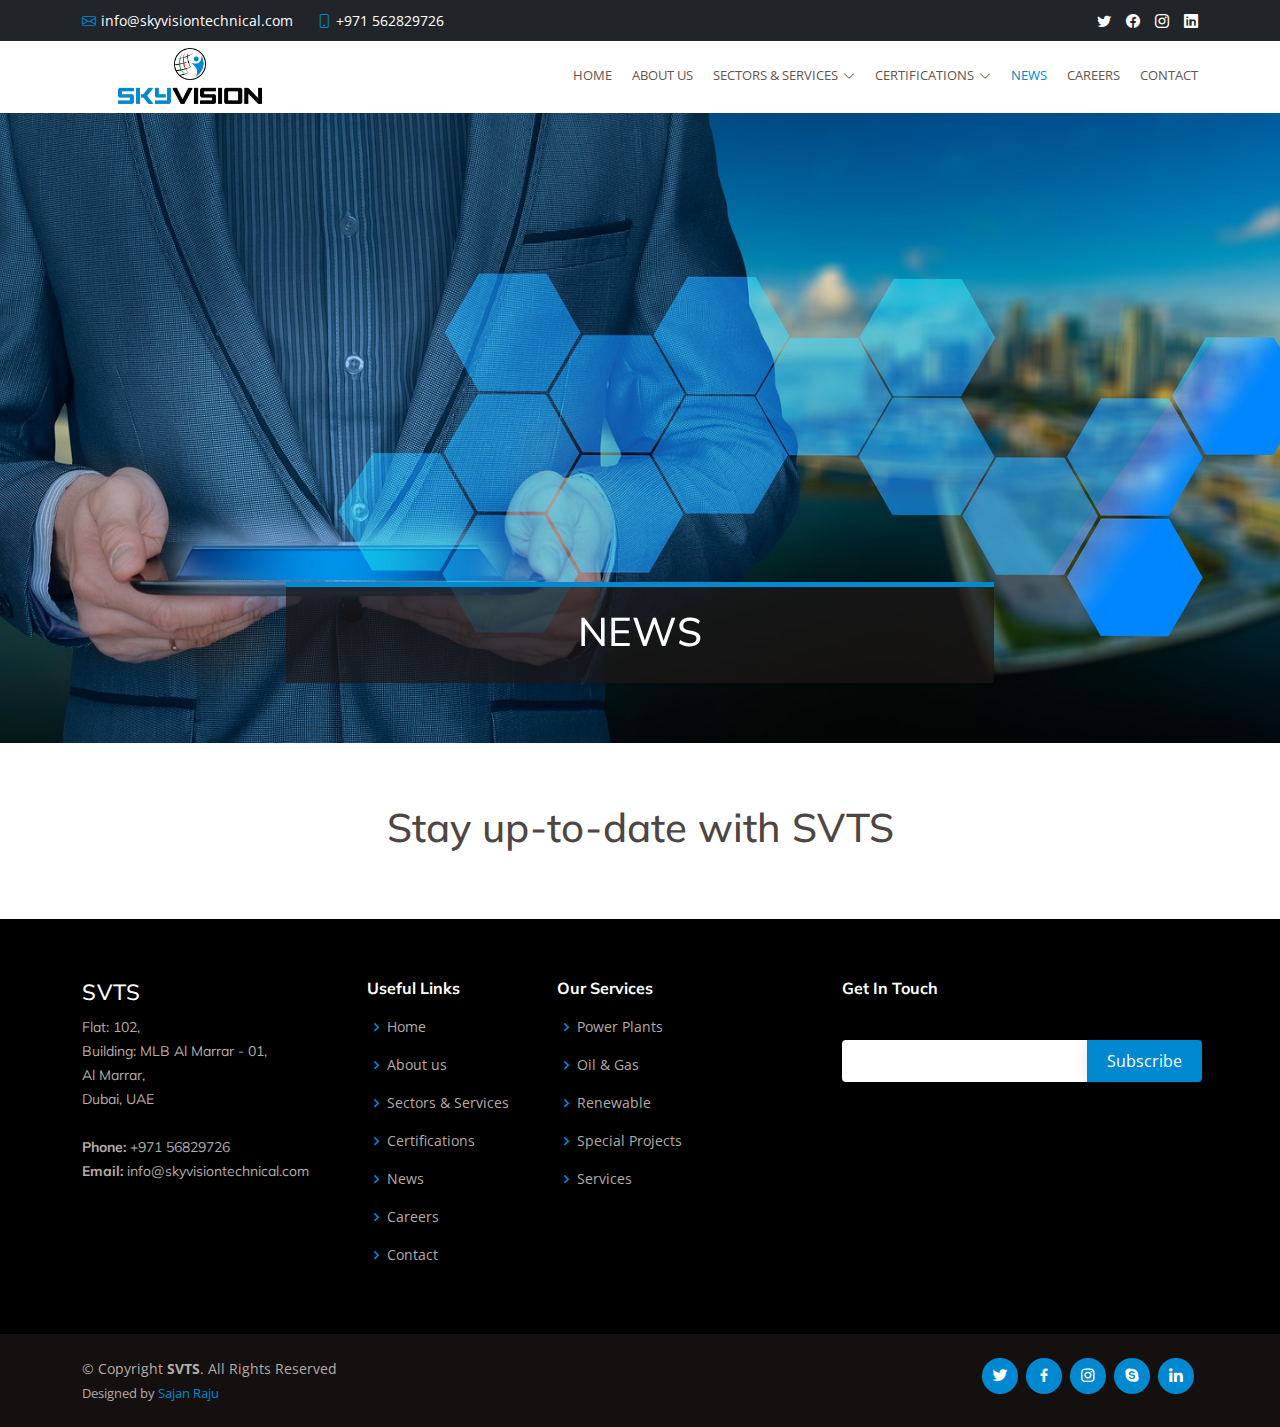
<file: news.html>
<!DOCTYPE html>
<html lang="en">

<head>
  <meta charset="utf-8">
  <meta content="width=device-width, initial-scale=1.0" name="viewport">

  <title>Sky Vision Technical Services| News | UAE</title>
  <meta content="" name="description">
  <meta content="" name="keywords">

  <!-- Favicons -->
  <link href="assets/img/favicon.png" rel="icon">
  <link href="assets/img/apple-touch-icon.png" rel="apple-touch-icon">

  <!-- Google Fonts -->
  <link href="https://fonts.googleapis.com/css?family=Open+Sans:300,300i,400,400i,600,600i,700,700i|Muli:300,300i,400,400i,500,500i,600,600i,700,700i|Poppins:300,300i,400,400i,500,500i,600,600i,700,700i" rel="stylesheet">

  <!-- Vendor CSS Files -->
  <link href="assets/vendor/animate.css/animate.min.css" rel="stylesheet">
  <link href="assets/vendor/aos/aos.css" rel="stylesheet">
  <link href="assets/vendor/bootstrap/css/bootstrap.min.css" rel="stylesheet">
  <link href="assets/vendor/bootstrap-icons/bootstrap-icons.css" rel="stylesheet">
  <link href="assets/vendor/boxicons/css/boxicons.min.css" rel="stylesheet">
  <link href="assets/vendor/glightbox/css/glightbox.min.css" rel="stylesheet">
  <link href="assets/vendor/swiper/swiper-bundle.min.css" rel="stylesheet">

  <!-- Template Main CSS File -->
  <link href="assets/css/style.css" rel="stylesheet">
  <script src="https://ajax.googleapis.com/ajax/libs/jquery/2.1.1/jquery.min.js"></script>
  <script src="https://maxcdn.bootstrapcdn.com/bootstrap/3.3.7/js/bootstrap.min.js"></script>
 
 
</head>

<body>

  <!-- ======= Top Bar ======= -->
  <section id="topbar" class="d-flex align-items-center bg-dark">
    <div class="container d-flex justify-content-center justify-content-md-between">
      <div class="contact-info d-flex align-items-center">
        <i class="bi bi-envelope d-flex align-items-center"><a href="mailto:contact@example.com">info@skyvisiontechnical.com</a></i>

        <i class="bi bi-phone d-flex align-items-center ms-4"><span>+971 562829726</span></i>
      </div>
      <div class="social-links d-none d-md-flex align-items-center">
        <a href="#" class="twitter"><i class="bi bi-twitter"></i></a>
        <a href="#" class="facebook"><i class="bi bi-facebook"></i></a>
        <a href="#" class="instagram"><i class="bi bi-instagram"></i></a>
        <a href="#" class="linkedin"><i class="bi bi-linkedin"></i></i></a>
      </div>
    </div>
  </section>
   <!-- ======= Header ======= -->
   <header id="header" class="d-flex align-items-center">
    <div class="container d-flex justify-content-between">

      <div class="logo">
        <a href="index.html"><img src="assets/img/Final new-01.png" alt="" class="img-fluid" style="float: left; padding-left: 20%;padding: top 8%;"></a>
        <!--<h1 class="text-light"><a href="index.html">SVTS</a></h1>-->
        <!-- Uncomment below if you prefer to use an image logo -->
      
      </div>

      <nav id="navbar" class="navbar"> 
        <ul>
          <li><a href="index.html">Home</a></li>
          <li><a href="about.html"><span>About Us</span> </a>
          
          </li>
          <li class="dropdown"><a href="PowerPlants.html"><span>Sectors & Services</span> <i class="bi bi-chevron-down"></i></a>
            <ul>
              <li><a class="active" href="PowerPlants.html">Power Plants</a></li>
              <li><a href="oil & gas.html">Oil & Gas</a></li>
              <li><a href="Renewables.html">Renewable</a></li>
              <li><a href="special-project.html">Special Projects</a></li>
              <li><a href="services.html">Services</a></li>
            </ul>
          </li>
          <li class="dropdown"><a  href="certification.html"><span>Certifications</span> <i class="bi bi-chevron-down"></i></a>
            <ul>
              <li><a href="#qp">Quality Principles</a></li>
              <li><a href="#certificate">Certificates</a></li>
              <li><a href="#award">Awards</a></li>
             
            </ul>
          </li>
          <li><a class="active"  href="news.html">News</a></li>
          <li><a href="careers.html"><span>Careers</span></a></li>
          <li><a href="contact.html">Contact</a></li>
        </ul>
        <i class="bi bi-list mobile-nav-toggle"></i>
      </nav><!-- .navbar -->

    </div>
  </header><!-- End Header -->
  <main id="main">
<!--Header image-->
<div class="div-line bg-dark"data-aos="fade-in"></div>
<section class="news-bg img-fluid" id="hero">
  <div class="container">
    <div class="row">
        <div id="heroCarousel" data-bs-interval="8000" class="carousel slide carousel-fade" data-bs-ride="carousel" >
            <div class="carousel-inner" role="listbox">
                <div class="carousel-item active">
                    <div class="carousel-container">
                      <div class="carousel-content animate__animated animate__fadeInUp">
                        <h1 class="text-center">NEWS </h1> 
                       
                      </div>
                    </div>
                  </div>
            </div>
        </div>
      </div>
    </div>
  </div>
</section>
<!--end header image-->
<section id="qp">
    <div class="container">
        <div class="row">
            <div class="col-md-12">
                <h1 class="text-center">Stay up-to-date with SVTS</h1> 
               
            </div>
        </div>
    </div>
</section>



  </main><!-- End #main -->

  <!-- ======= Footer ======= -->
  <footer id="footer">

    <div class="footer-top">
      <div class="container">
        <div class="row">

          <div class="col-lg-3 col-md-6 footer-contact">
            <h3>SVTS</h3>
            <p>
              Flat: 102,<br> Building: MLB Al Marrar - 01,<br> Al Marrar,<br> Dubai, UAE 
               <br><br>
              <strong>Phone:</strong> +971 56829726<br>
              <strong>Email:</strong> info@skyvisiontechnical.com<br>
            </p>
          </div>

          <div class="col-lg-2 col-md-6 footer-links">
            <h4>Useful Links</h4>
            <ul>
              <li><i class="bx bx-chevron-right"></i> <a href="index.html">Home</a></li>
              <li><i class="bx bx-chevron-right"></i> <a href="about.html">About us</a></li>
              <li><i class="bx bx-chevron-right"></i> <a href="PowerPlants.html">Sectors & Services</a></li>
              <li><i class="bx bx-chevron-right"></i> <a href="certification.html">Certifications</a></li>
              <li><i class="bx bx-chevron-right"></i> <a href="news.html">News</a></li>
              <li><i class="bx bx-chevron-right"></i> <a href="careers.html">Careers</a></li>
              <li><i class="bx bx-chevron-right"></i> <a href="contact.html">Contact</a></li>
            </ul>
          </div>

          <div class="col-lg-3 col-md-6 footer-links">
            <h4>Our Services</h4>
            <ul>
              <li><i class="bx bx-chevron-right"></i> <a href="PowerPlants.html">Power Plants</a></li>
              <li><i class="bx bx-chevron-right"></i> <a href="oil & gas.html">Oil & Gas</a></li>
              <li><i class="bx bx-chevron-right"></i> <a href="Renewables.html">Renewable</a></li>
              <li><i class="bx bx-chevron-right"></i> <a href="special-project.html">Special Projects</a></li>
              <li><i class="bx bx-chevron-right"></i> <a href="services.html">Services</a></li>
            </ul>
          </div>

          <div class="col-lg-4 col-md-6 footer-newsletter">
            <h4>Get In Touch</h4>
            <p></p>
            <form action="" method="post">
              <input type="email" name="email"><input type="submit" value="Subscribe">
            </form>
          </div>

        </div>
      </div>
    </div>

    <div class="container d-md-flex py-4">

      <div class="me-md-auto text-center text-md-start">
        <div class="copyright">
          &copy; Copyright <strong><span>SVTS</span></strong>. All Rights Reserved
        </div>
        <div class="credits">
         
          Designed by <a href="https://sajanrajuonline.com/">Sajan Raju</a>
        </div>
      </div>
      <div class="social-links text-center text-md-right pt-3 pt-md-0">
        <a href="#" class="twitter"><i class="bx bxl-twitter"></i></a>
        <a href="#" class="facebook"><i class="bx bxl-facebook"></i></a>
        <a href="#" class="instagram"><i class="bx bxl-instagram"></i></a>
        <a href="#" class="google-plus"><i class="bx bxl-skype"></i></a>
        <a href="#" class="linkedin"><i class="bx bxl-linkedin"></i></a>
      </div>
    </div>
  </footer><!-- End Footer -->


  <a href="#" class="back-to-top d-flex align-items-center justify-content-center"><i class="bi bi-arrow-up-short"></i></a>

  <!-- Vendor JS Files -->
  <script src="assets/vendor/aos/aos.js"></script>
  <script src="assets/vendor/bootstrap/js/bootstrap.bundle.min.js"></script>
  <script src="assets/vendor/glightbox/js/glightbox.min.js"></script>
  <script src="assets/vendor/isotope-layout/isotope.pkgd.min.js"></script>
  <script src="assets/vendor/swiper/swiper-bundle.min.js"></script>
  <script src="assets/vendor/waypoints/noframework.waypoints.js"></script>
  <script src="assets/vendor/php-email-form/validate.js"></script>

  <!-- Template Main JS File -->
  <script src="assets/js/main.js"></script>
  <script>
    // Add active class to the current button (highlight it)
    var header = document.getElementById("myDIV");
    var btns = header.getElementsByClassName("btn");
    for (var i = 0; i < btns.length; i++) {
      btns[i].addEventListener("click", function() {
      var current = document.getElementsByClassName("active");
      current[0].className = current[0].className.replace(" active", "");
      this.className += " active";
      });
    }
    </script>
</body>

</html>
</file>
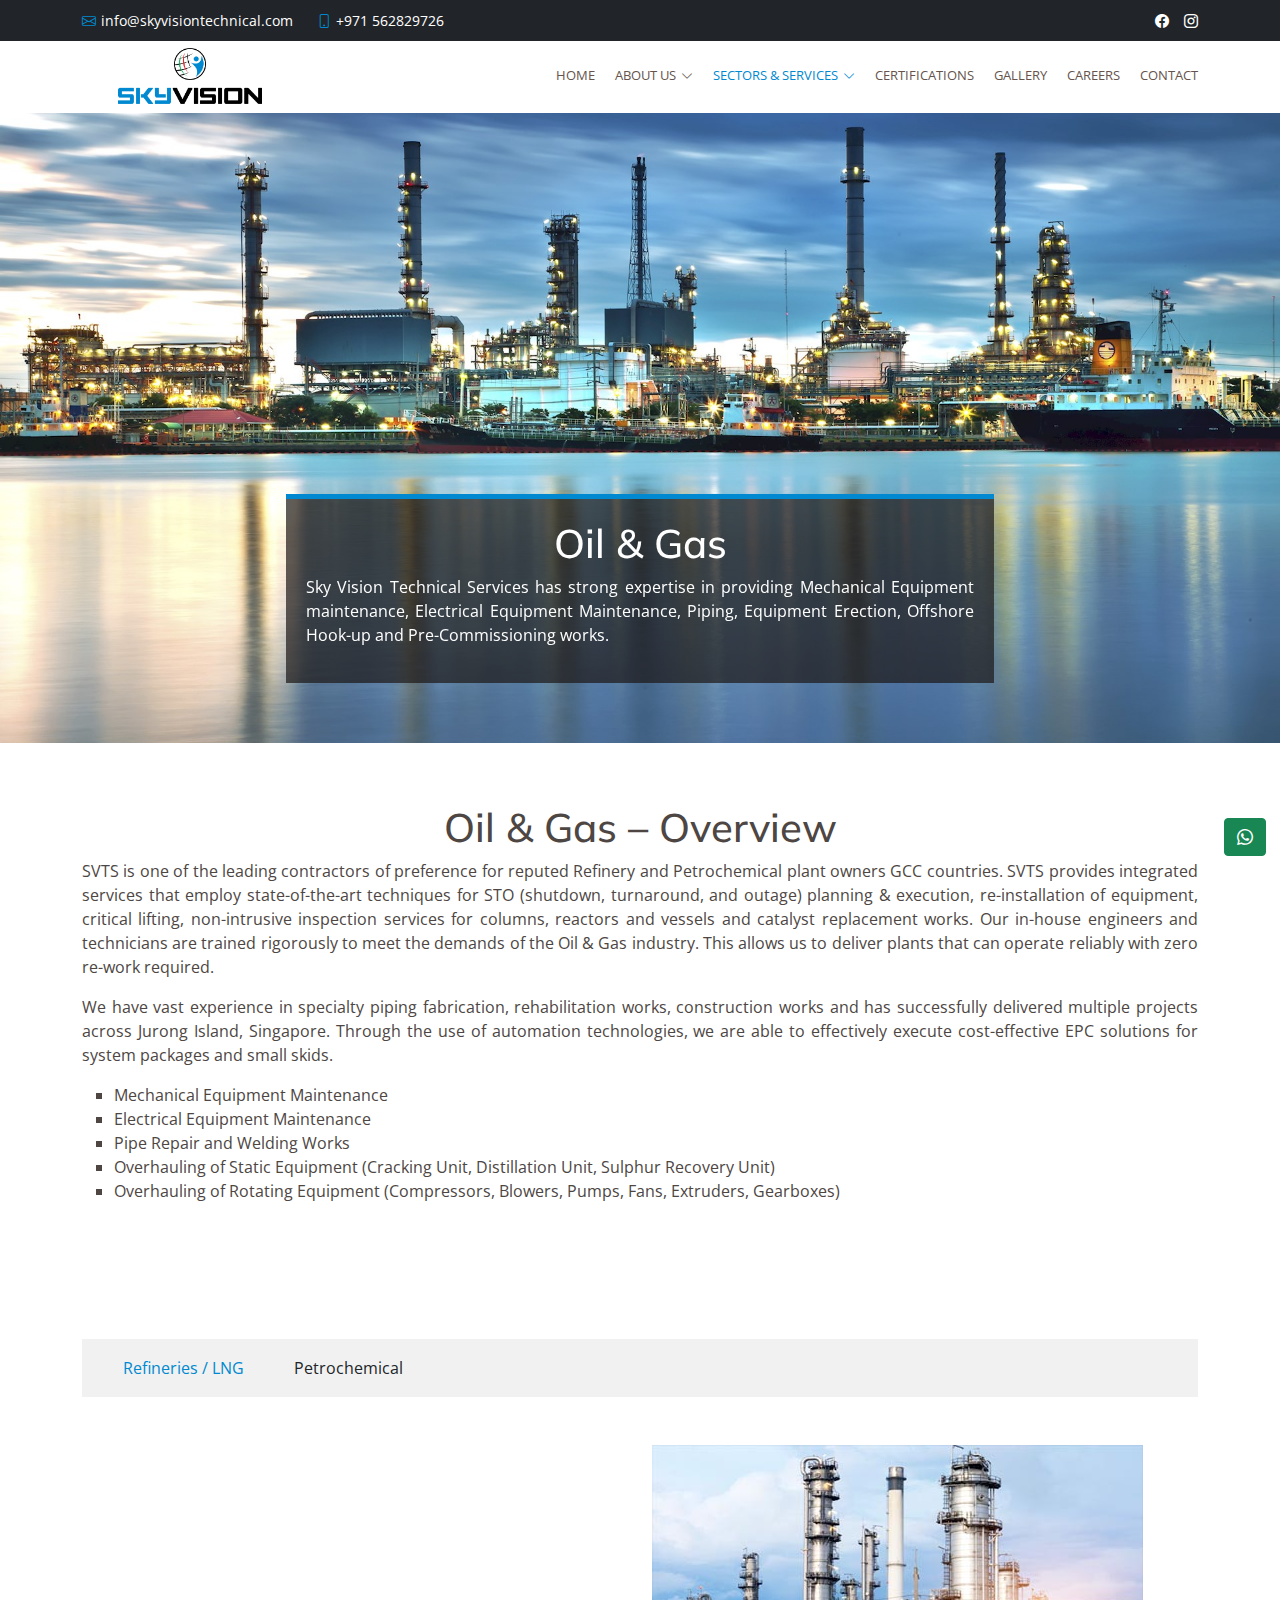
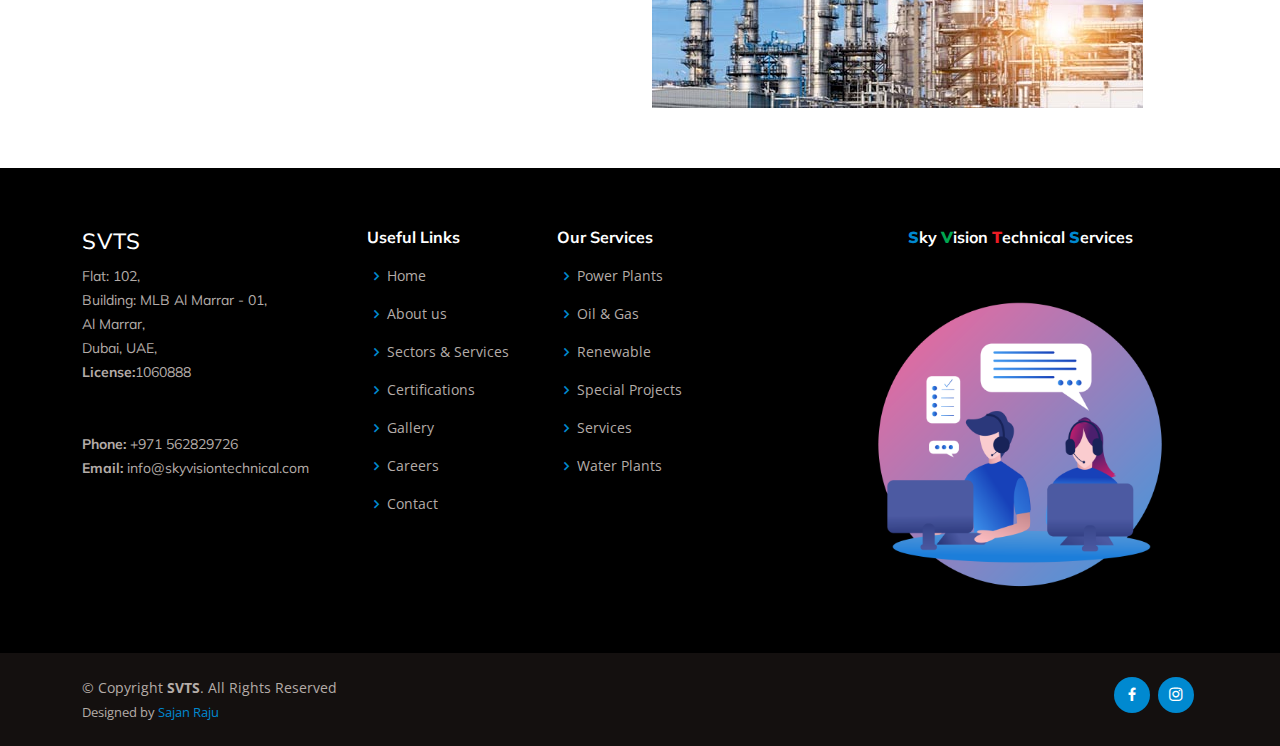
<file: oil & gas.html>
<!DOCTYPE html>
<html lang="en">

<head>
  <meta charset="utf-8">
  <meta content="width=device-width, initial-scale=1.0" name="viewport">

  <title>Sky Vision Technical Services| Oil & Gas | UAE</title>
  <meta content="" name="description">
  <meta content="" name="keywords">

  <!-- Favicons -->
  <link href="assets/img/favicon.png" rel="icon">
  <link href="assets/img/apple-touch-icon.png" rel="apple-touch-icon">

  <!-- Google Fonts -->
  <link href="https://fonts.googleapis.com/css?family=Open+Sans:300,300i,400,400i,600,600i,700,700i|Muli:300,300i,400,400i,500,500i,600,600i,700,700i|Poppins:300,300i,400,400i,500,500i,600,600i,700,700i" rel="stylesheet">

  <!-- Vendor CSS Files -->
  <link href="assets/vendor/animate.css/animate.min.css" rel="stylesheet">
  <link href="assets/vendor/aos/aos.css" rel="stylesheet">
  <link href="assets/vendor/bootstrap/css/bootstrap.min.css" rel="stylesheet">
  <link href="assets/vendor/bootstrap-icons/bootstrap-icons.css" rel="stylesheet">
  <link href="assets/vendor/boxicons/css/boxicons.min.css" rel="stylesheet">
  <link href="assets/vendor/glightbox/css/glightbox.min.css" rel="stylesheet">
  <link href="assets/vendor/swiper/swiper-bundle.min.css" rel="stylesheet">

  <!-- Template Main CSS File -->
  <link href="assets/css/style.css" rel="stylesheet">
  <script src="https://ajax.googleapis.com/ajax/libs/jquery/2.1.1/jquery.min.js"></script>
  <script src="https://maxcdn.bootstrapcdn.com/bootstrap/3.3.7/js/bootstrap.min.js"></script>
 
 
</head>

<body>

  <!-- ======= Top Bar ======= -->
  <section id="topbar" class="d-flex align-items-center bg-dark">
    <div class="container d-flex justify-content-center justify-content-md-between">
      <div class="contact-info d-flex align-items-center">
        <i class="bi bi-envelope d-flex align-items-center"><a href="mailto:contact@example.com">info@skyvisiontechnical.com</a></i>

        <i class="bi bi-phone d-flex align-items-center ms-4"><span>+971 562829726</span></i>
      </div>
      <div class="social-links d-flex d-xs-flex align-items-center">
        <!-- <a href="#" class="twitter"><i class="bi bi-twitter"></i></a> -->
        <!-- <a href="#" class="whatsapp"><i class="bi bi-whatsapp"></i></i></a> -->
        <a href="#" class="facebook"><i class="bi bi-facebook"></i></a>
        <a href="#" class="instagram"><i class="bi bi-instagram"></i></a>
        <!-- <a href="#" class="linkedin"><i class="bi bi-linkedin"></i></i></a> -->
       
      </div>
    </div>
  </section>
   <!-- ======= Header ======= -->
   <header id="header" class="d-flex align-items-center">
    <div class="container d-flex justify-content-between">

      <div class="logo">
        <a href="index.html"><img src="assets/img/Final new-01.png" alt="" class="img-fluid" style="float: left; padding-left: 20%;padding: top 8%;"></a>
        <!--<h1 class="text-light"><a href="index.html">SVTS</a></h1>-->
        <!-- Uncomment below if you prefer to use an image logo -->
      
      </div>

      <nav id="navbar" class="navbar"> 
        <ul>
          <li><a href="index.html">Home</a></li>
          <li class="dropdown"><a href="about.html"><span>About Us</span> <i class="bi bi-chevron-down"></i></a>
            <ul>
              <li><a href="about.html#section-company-profile">Company Profile</a></li>
              <li><a href="about.html#section-vision-mission">Our Vision & Mission </a></li>
              <li><a href="about.html#section-core-values">Our Core Values</a></li>
              
              <li><a href="about.html#section-ourpeople">Our People</a></li>
              <li><a href="about.html#section-ourclient">Our Clients</a></li>
              
            </ul>
          </li>
          <li class="dropdown"><a class="active"  href="PowerPlants.html"><span>Sectors & Services</span> <i class="bi bi-chevron-down"></i></a>
            <ul>
              <li><a href="PowerPlants.html">Power Plants</a></li>
              <li><a class="active" href="#oil-gas">Oil & Gas</a></li>
              <li><a href="Renewables.html">Renewable</a></li>
              <li><a href="special-project.html">Special Projects</a></li>
              <li><a href="services.html">Services</a></li>
              <li><a href="waterplants.html">Water Plants</a></li>
            </ul>
          </li>
          <li><a href=""><span>Certifications</span> </a>  </li>
          </li>
          <li><a href="gallery.html">Gallery</a></li>
          <li><a href=""><span>Careers</span></a></li>
          <li><a href="contact.html">Contact</a></li>
        </ul>
        <i class="bi bi-list mobile-nav-toggle"></i>
      </nav><!-- .navbar -->

    </div>
  </header><!-- End Header -->
  <main id="main">
<!--Header image-->
<div class="div-line bg-dark"data-aos="fade-in"></div>
<section class="oilgas-bg img-fluid" id="hero">
  <div class="container">
    <div class="row">
        <div id="heroCarousel" data-bs-interval="8000" class="carousel slide carousel-fade" data-bs-ride="carousel" >
            <div class="carousel-inner" role="listbox">
                <div class="carousel-item active">
                    <div class="carousel-container">
                      <div class="carousel-content animate__animated animate__fadeInUp">
                        <h1 class="text-center">Oil & Gas</h1> 
                        <p class="para-align">Sky Vision Technical Services has strong expertise in providing Mechanical Equipment maintenance, Electrical Equipment Maintenance, Piping, Equipment Erection, Offshore Hook-up and Pre-Commissioning works.</p>
                       <!--<div class="text-center"><a href="" class="btn-get-started">Read More</a></div> --> 
                      </div>
                    </div>
                  </div>
            </div>
        </div>
      </div>
    </div>
  </div>
</section>
<!--end header image-->
<section id="oil-gas">
    <div class="container">
        <div class="row">
            <div class="col-md-12">
                <h1 class="text-center">Oil & Gas – Overview</h1> 
                <p class="para-align">SVTS is one of the leading contractors of preference for reputed Refinery and Petrochemical plant owners GCC countries. SVTS provides integrated services that employ state-of-the-art techniques for STO (shutdown, turnaround, and outage) planning & execution, re-installation of equipment, critical lifting, non-intrusive inspection services for columns, reactors and vessels and catalyst replacement works.  Our in-house engineers and technicians are trained rigorously to meet the demands of the Oil & Gas industry. This allows us to deliver plants that can operate reliably with zero re-work required.</p>
               <p class="para-align">We have vast experience in specialty piping fabrication, rehabilitation works, construction works and has successfully delivered multiple projects across Jurong Island, Singapore. Through the use of automation technologies, we are able to effectively execute cost-effective EPC solutions for system packages and small skids.</p>
                <ul>
                   
                    <li style="list-style-type: square;">Mechanical Equipment Maintenance</li>
                    <li style="list-style-type: square;">Electrical Equipment Maintenance</li>
                    <li style="list-style-type: square;">Pipe Repair and Welding Works</li>
                    <li style="list-style-type: square;">Overhauling of Static Equipment (Cracking Unit, Distillation Unit, Sulphur Recovery Unit)</li>
                    <li style="list-style-type: square;">Overhauling of Rotating Equipment (Compressors, Blowers, Pumps, Fans, Extruders, Gearboxes)</li>

                   
                </ul>
            </div>
        </div>
    </div>
</section>

<!--Nav with tabs-->
<section class="section-power-plant">
    <div class="container">
        <ul class="nav nav-tabs btn-ser  fw-bold" id="myDIV">
            <li><a class="px-4 btn active " href="#a" data-toggle="tab" style="color: #0089d0;">Refineries / LNG</a></li>
            <li><a class="px-4 btn" href="#b" data-toggle="tab">Petrochemical</a></li>
        </ul>
         
         <div class="tab-content img-fluid">
            <div class="tab-pane active" id="a"> <br><br>
              <div class="row align-items-center">
                <div class="col-md-6">
                    <ul class="text-white">
                     <li style="list-style-type: square;">Mechanical Equipment Maintenance</li>
                     <li style="list-style-type: square;">Electrical Equipment Maintenance</li>
                     <li style="list-style-type: square;">Pipe Repair and Welding Works</li>
                     <li style="list-style-type: square;">Insulation and Painting Repairs</li>
                     <li style="list-style-type: square;">Scaffolding Works for Inspection</li>
                    
                    </ul>
                     </div>
                     <div class="col-md-6">
                    <img src="assets/img/Services/refinary.jpg" class="img-fluid">
                     </div>
              </div>
            </div>
            <div class="tab-pane" id="b"> <br><br>
                <div class="row align-items-center">
                    <div class="col-md-6"><br>
                        <h3 class="text-white">Maintenance Works</h3>
                        <ul class="text-white">
                         <li style="list-style-type: square;">Mechanical Equipment Maintenance</li>
                         <li style="list-style-type: square;">Electrical Equipment Maintenance</li>
                         <li style="list-style-type: square;">Pipe Repair and Welding Works</li>
                         <li style="list-style-type: square;">Insulation and Painting Repairs</li>
                         <li style="list-style-type: square;">Scaffolding Works for Inspection</li>
                        </ul>
                        <h3 class="text-white">Overhauling of Static Equipment</h3>
                        <ul class="text-white">
                         <li style="list-style-type: square;">Towers / Columns tray replacement</li>
                         <li style="list-style-type: square;">Drums/ Vessels cleaning</li>
                         <li style="list-style-type: square;">Heat Exchangers overhauling & testing</li>
                         <li style="list-style-type: square;">Safety valves / Control valves removal & reinstall</li>
                         <li style="list-style-type: square;">Piping modifications & testing</li>
                         <li style="list-style-type: square;">Piping tie in works</li>
                         <li style="list-style-type: square;">Tanks cleaning & overhauling</li>
                         <li style="list-style-type: square;">Replacement of stating equipment</li>
                         <li style="list-style-type: square;">Reactors cleaning & assistance in catalyst replacement</li>
                         <li style="list-style-type: square;">Scaffolding works</li>
                        </ul>
                        <h3 class="text-white">Overhauling of Rotating Equipment</h3>
                        <ul class="text-white">
                         <li style="list-style-type: square;">Compressors</li>
                         <li style="list-style-type: square;">Blowers, Pumps, Fans</li>
                         <li style="list-style-type: square;">Extruders and Gearbox</li>
                        </ul>
                         </div>
                         <div class="col-md-6">
                        <img src="assets/img/Services/petrochechical-ser.jpg" class="img-fluid ">
                         </div>
                  </div>
            </div>
            <div class="tab-pane" id="c"><br><br>
                <div class="row align-items-center">
                    <div class="col-md-6"><br>
                        <ul class="text-white">
                         <li style="list-style-type: square;">Replacement of Boiler High Pressure Parts</li>
                         <li style="list-style-type: square;">Replacement of High/Low Pressure Heaters</li>
                         <li style="list-style-type: square;">Overhauling of Fan & Pumps</li>
                         <li style="list-style-type: square;">Overhauling of Combustion Equipment</li>
                         <li style="list-style-type: square;">Overhauling of Boiler Drum (Internal replacement & shell visual/NDT checks)</li>
                         <li style="list-style-type: square;">Replacement and Overhauling of Valves</li>
                         <li style="list-style-type: square;">Replacement and Overhauling of Instrumentation</li>
                         <li style="list-style-type: square;">Calibration of Instrumentation</li>
                         <li style="list-style-type: square;">Loop Test and Interlock Test</li>
                         </ul>
                         </div>
                         <div class="col-md-6">
                        <img src="assets/img/Services/boiler-power.jpg" class="img-fluid ">
                         </div>
                  </div>
            </div>
            <div class="tab-pane" id="d"> <br> <br>
                <div class="row align-items-center">
                    <div class="col-md-6"><br>
                        <ul class="text-white">
                            <p class="para-align">Concept of alliance working can bring benefits to the maintenance projects, especially to the modernization, asset life improvement and project management functions.</p>
                            <p class="para-align">To maintain the spirit of economic gains and environmental goals of asset owners, SVTS can undertake Balance of System Packages under a single point responsibility concept.</p>
                         <li style="list-style-type: square;">System Packages under EPC model</li>
                         <li style="list-style-type: square;">Spare Parts and Inventory control</li>
                         <li style="list-style-type: square;">Inspection Services- On Site Equipment Diagnostics</li>
                         <li style="list-style-type: square;">Inspection Services</li>
                         
                      
                         </ul>
                         </div>
                         <div class="col-md-6">
                        <img src="assets/img/Services/bop systtem.jpg" class="img-fluid ">
                         </div>
                  </div>
            </div>
            <div class="tab-pane" id="e"> <br><br>
              <div class="row align-items-center">
                <div class="col-md-6">
                    <ul class="text-white">
                        <h4>Electrical</h4>
                     <li style="list-style-type: square;">Electrical Schemes: HV/MV And LV System</li>
                     <li style="list-style-type: square;">Electrical System Studies & Analysis</li>
                     <li style="list-style-type: square;">Grounding & Lightning System</li>
                     <li style="list-style-type: square;">PA System & Fire Alarm</li>     
                     <li style="list-style-type: square;">Lighting System</li>
                     <li style="list-style-type: square;">Procurement Services: Tag Items and Bulk Material</li>
                     <li style="list-style-type: square;">Installation of Complete Electrical Packages</li>
                     <li style="list-style-type: square;">Testing & Commissioning Services</li> <br>
                     <h4>Control & Instrumentation</h4>
                     <li style="list-style-type: square;">Control System; Plant DCS, Standalone PLC And SCADA</li>
                     <li style="list-style-type: square;">Remote Monitoring and Custody Metering System</li>
                     <li style="list-style-type: square;">Procurement Services: Tag Items and Bulk Material</li>
                     <li style="list-style-type: square;">Installation of Complete I&C Packages</li>
                     <li style="list-style-type: square;">Onsite Calibration Services</li>
                     <li style="list-style-type: square;">Testing and Commissioning</li>

                    </ul>
                     </div>
                     <div class="col-md-6">
                    <img src="assets/img/Services/control-power.jpg" class="img-fluid ">
                     </div>
              </div>
            </div>
         </div>
    </div>
</section>

<!--End Nav with Tabs-->

  </main><!-- End #main -->

  <!-- ======= Footer ======= -->
  <footer id="footer">

    <div class="footer-top">
      <div class="container">
        <div class="row">

          <div class="col-lg-3 col-md-6 footer-contact">
            <h3>SVTS</h3>
            <p>
              Flat: 102,<br> Building: MLB Al Marrar - 01,<br> Al Marrar,<br> Dubai, UAE,<br>
              <strong>License:</strong>1060888<br>
               <br><br>
              <strong>Phone:</strong> +971 562829726<br>
              <strong>Email:</strong> info@skyvisiontechnical.com<br>
            </p>
          </div>

          <div class="col-lg-2 col-md-6 footer-links">
            <h4>Useful Links</h4>
            <ul>
              <li><i class="bx bx-chevron-right"></i> <a href="index.html">Home</a></li>
              <li><i class="bx bx-chevron-right"></i> <a href="about.html">About us</a></li>
              <li><i class="bx bx-chevron-right"></i> <a href="PowerPlants.html">Sectors & Services</a></li>
              <li><i class="bx bx-chevron-right"></i> <a href="">Certifications</a></li>
              <li><i class="bx bx-chevron-right"></i> <a href="gallery.html">Gallery</a></li>
              <li><i class="bx bx-chevron-right"></i> <a href="">Careers</a></li>
              <li><i class="bx bx-chevron-right"></i> <a href="contact.html">Contact</a></li>
            </ul>
          </div>

          <div class="col-lg-3 col-md-6 footer-links">
            <h4>Our Services</h4>
            <ul>
              <li><i class="bx bx-chevron-right"></i> <a href="PowerPlants.html">Power Plants</a></li>
              <li><i class="bx bx-chevron-right"></i> <a href="oil & gas.html">Oil & Gas</a></li>
              <li><i class="bx bx-chevron-right"></i> <a href="Renewables.html">Renewable</a></li>
              <li><i class="bx bx-chevron-right"></i> <a href="special-project.html">Special Projects</a></li>
              <li><i class="bx bx-chevron-right"></i> <a href="services.html">Services</a></li>
              <li><i class="bx bx-chevron-right"></i> <a href="services.html">Water Plants</a></li>
            </ul>
          </div>

          <div class="col-lg-4 col-md-6 footer-newsletter">
            <!-- <h4>Get In Touch</h4>
            <p></p>
            <form action="" method="post">
              <input type="email" name="email"> <input type="submit" value="Subscribe">
            </form> -->
            <h4 style="text-align: center;"><span><b style="color:#0089d0;">S</b>ky <b style="color:#00a651;">V</b>ision <b style="color:#ed1c24;">T</b>echnical <b style="color:#0089d0;">S</b>ervices</span></h4>
           <img src="assets/img/footerlog.png" alt="" class="img-fluid">
          </div>
        </div>
      </div>
    </div>

    <div class="container d-md-flex py-4">

      <div class="me-md-auto text-center text-md-start">
        <div class="copyright">
          &copy; Copyright <strong><span>SVTS</span></strong>. All Rights Reserved
        </div>
        <div class="credits">
         
          Designed by <a href="https://sajanrajuonline.com/">Sajan Raju</a>
        </div>
      </div>
      <div class="social-links text-center text-md-right pt-3 pt-md-0">
        <!-- <a href="#" class="twitter"><i class="bx bxl-twitter"></i></a> -->
        <a href="#" class="facebook"><i class="bx bxl-facebook"></i></a>
        <a href="#" class="instagram"><i class="bx bxl-instagram"></i></a>
        <!-- <a href="#" class="google-plus"><i class="bx bxl-skype"></i></a> -->
        <!-- <a href="#" class="linkedin"><i class="bx bxl-linkedin"></i></a> -->
      </div>
    </div>
  </footer><!-- End Footer -->

  <a href="https://wa.me/971562829726text=Congratulations You're a Genius" class="whatsapp_float" title="click to open whatsapp chat"> 
    <button class="btn btn-success whatsapp-icon">
        <i class="bi bi-whatsapp"></i> 
        </button></a>
  <a href="#" class="back-to-top d-flex align-items-center justify-content-center"><i class="bi bi-arrow-up-short"></i></a>

  <!-- Vendor JS Files -->
  <script src="assets/vendor/aos/aos.js"></script>
  <script src="assets/vendor/bootstrap/js/bootstrap.bundle.min.js"></script>
  <script src="assets/vendor/glightbox/js/glightbox.min.js"></script>
  <script src="assets/vendor/isotope-layout/isotope.pkgd.min.js"></script>
  <script src="assets/vendor/swiper/swiper-bundle.min.js"></script>
  <script src="assets/vendor/waypoints/noframework.waypoints.js"></script>
  <script src="assets/vendor/php-email-form/validate.js"></script>

  <!-- Template Main JS File -->
  <script src="assets/js/main.js"></script>
  <script>
    // Add active class to the current button (highlight it)
    var header = document.getElementById("myDIV");
    var btns = header.getElementsByClassName("btn");
    for (var i = 0; i < btns.length; i++) {
      btns[i].addEventListener("click", function() {
      var current = document.getElementsByClassName("active");
      current[0].className = current[0].className.replace(" active", "");
      this.className += " active";
      });
    }
    </script>
</body>

</html>
</file>
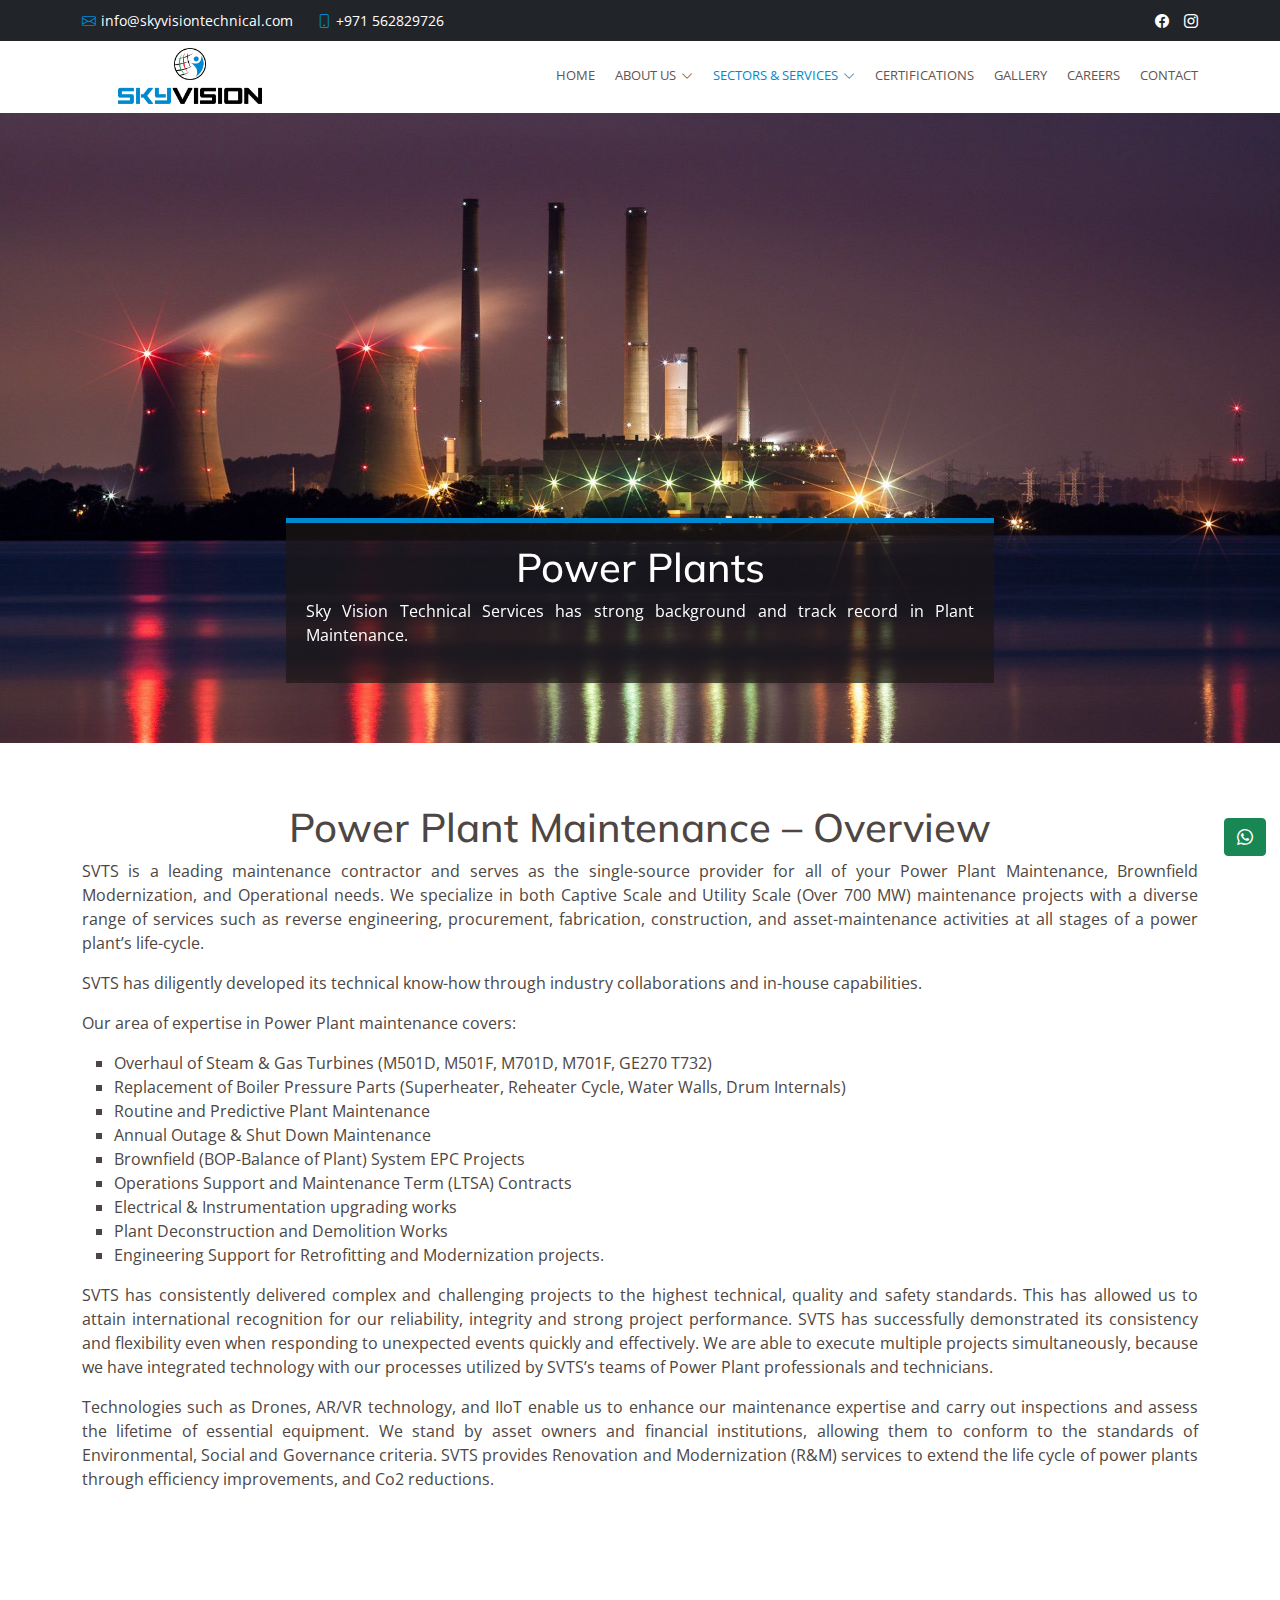
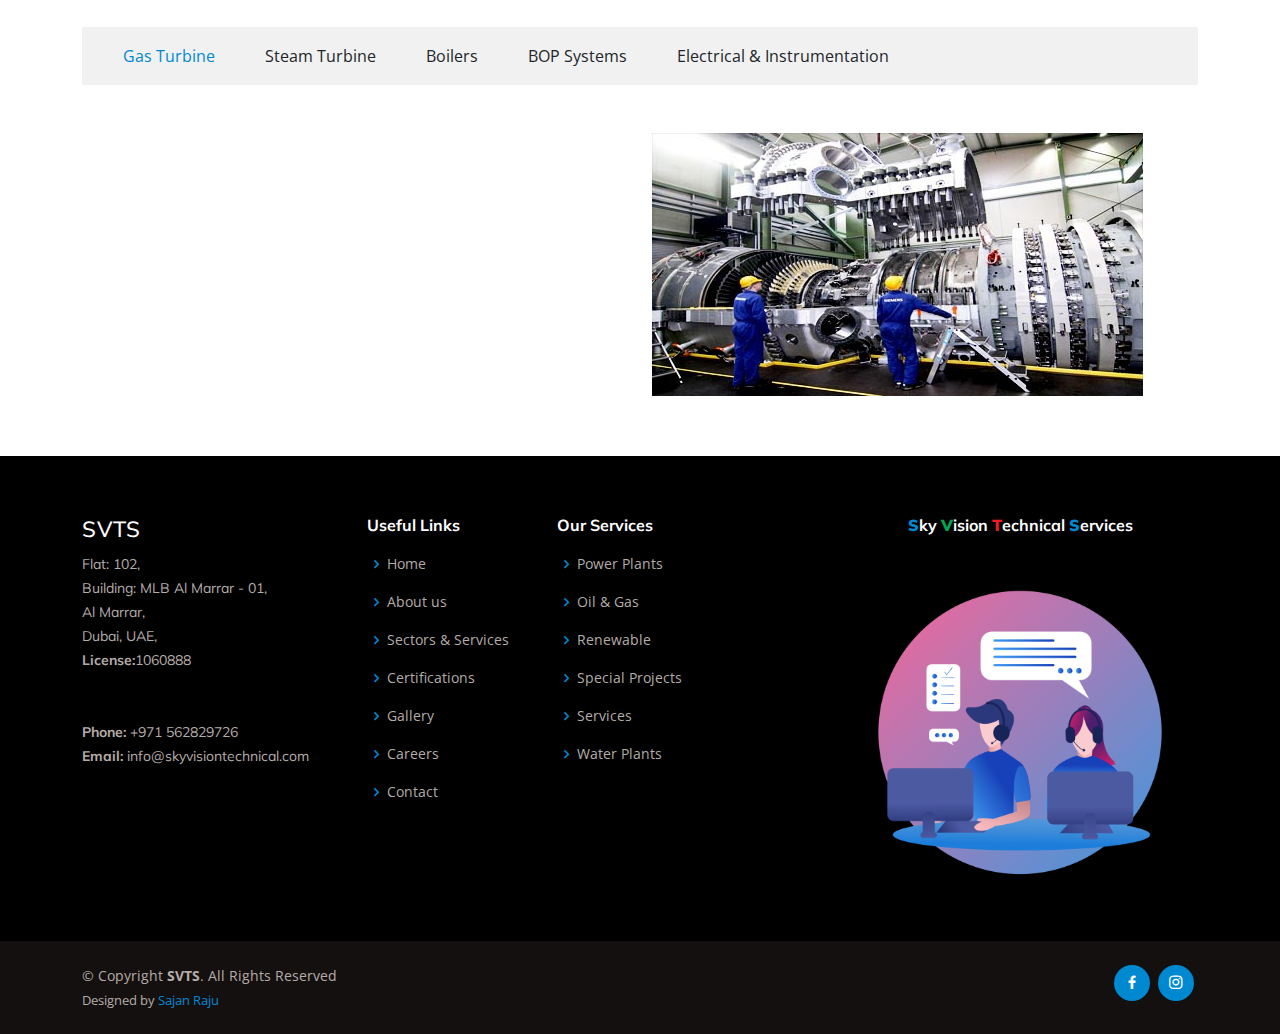
<file: PowerPlants.html>
<!DOCTYPE html>
<html lang="en">

<head>
  <meta charset="utf-8">
  <meta content="width=device-width, initial-scale=1.0" name="viewport">

  <title>Sky Vision Technical Services| Power Plants | UAE</title>
  <meta content="" name="description">
  <meta content="" name="keywords">

  <!-- Favicons -->
  <link href="assets/img/favicon.png" rel="icon">
  <link href="assets/img/apple-touch-icon.png" rel="apple-touch-icon">

  <!-- Google Fonts -->
  <link href="https://fonts.googleapis.com/css?family=Open+Sans:300,300i,400,400i,600,600i,700,700i|Muli:300,300i,400,400i,500,500i,600,600i,700,700i|Poppins:300,300i,400,400i,500,500i,600,600i,700,700i" rel="stylesheet">

  <!-- Vendor CSS Files -->
  <link href="assets/vendor/animate.css/animate.min.css" rel="stylesheet">
  <link href="assets/vendor/aos/aos.css" rel="stylesheet">
  <link href="assets/vendor/bootstrap/css/bootstrap.min.css" rel="stylesheet">
  <link href="assets/vendor/bootstrap-icons/bootstrap-icons.css" rel="stylesheet">
  <link href="assets/vendor/boxicons/css/boxicons.min.css" rel="stylesheet">
  <link href="assets/vendor/glightbox/css/glightbox.min.css" rel="stylesheet">
  <link href="assets/vendor/swiper/swiper-bundle.min.css" rel="stylesheet">

  <!-- Template Main CSS File -->
  <link href="assets/css/style.css" rel="stylesheet">
  <script src="https://ajax.googleapis.com/ajax/libs/jquery/2.1.1/jquery.min.js"></script>
  <script src="https://maxcdn.bootstrapcdn.com/bootstrap/3.3.7/js/bootstrap.min.js"></script>
 
 
</head>

<body>

  <!-- ======= Top Bar ======= -->
  <section id="topbar" class="d-flex align-items-center bg-dark">
    <div class="container d-flex justify-content-center justify-content-md-between">
      <div class="contact-info d-flex align-items-center">
        <i class="bi bi-envelope d-flex align-items-center"><a href="mailto:contact@example.com">info@skyvisiontechnical.com</a></i>

        <i class="bi bi-phone d-flex align-items-center ms-4"><span>+971 562829726</span></i>
      </div>
      <div class="social-links d-flex d-xs-flex align-items-center">
        <!-- <a href="#" class="twitter"><i class="bi bi-twitter"></i></a> -->
        <!-- <a href="#" class="whatsapp"><i class="bi bi-whatsapp"></i></i></a> -->
        <a href="#" class="facebook"><i class="bi bi-facebook"></i></a>
        <a href="#" class="instagram"><i class="bi bi-instagram"></i></a>
        <!-- <a href="#" class="linkedin"><i class="bi bi-linkedin"></i></i></a> -->
       
      </div>
    </div>
  </section>
   <!-- ======= Header ======= -->
   <header id="header" class="d-flex align-items-center">
    <div class="container d-flex justify-content-between">

      <div class="logo">
        <a href="index.html"><img src="assets/img/Final new-01.png" alt="" class="img-fluid" style="float: left; padding-left: 20%;padding: top 8%;"></a>
        <!--<h1 class="text-light"><a href="index.html">SVTS</a></h1>-->
        <!-- Uncomment below if you prefer to use an image logo -->
      
      </div>

      <nav id="navbar" class="navbar"> 
        <ul>
          <li><a href="index.html">Home</a></li>
          <li class="dropdown"><a href="about.html"><span>About Us</span> <i class="bi bi-chevron-down"></i></a>
            <ul>
              <li><a href="about.html#section-company-profile">Company Profile</a></li>
              <li><a href="about.html#section-vision-mission">Our Vision & Mission </a></li>
              <li><a href="about.html#section-core-values">Our Core Values</a></li>
              
              <li><a href="about.html#section-ourpeople">Our People</a></li>
              <li><a href="about.html#section-ourclient">Our Clients</a></li>
              
            </ul>
          </li>
          <li class="dropdown"><a class="active"  href="PowerPlants.html"><span>Sectors & Services</span> <i class="bi bi-chevron-down"></i></a>
            <ul>
              <li><a class="active" href="#power-plant">Power Plants</a></li>
              <li><a href="oil & gas.html">Oil & Gas</a></li>
              <li><a href="Renewables.html">Renewable</a></li>
              <li><a href="special-project.html">Special Projects</a></li>
              <li><a href="services.html">Services</a></li>
              <li><a href="waterplants.html">Water Plants</a></li>
            </ul>
          </li>
          <li><a href=""><span>Certifications</span> </a></li>
          <li><a href="gallery.html">Gallery</a></li>
          <li><a href="careers.html"><span>Careers</span></a></li>
          <li><a href="contact.html">Contact</a></li>
        </ul>
        <i class="bi bi-list mobile-nav-toggle"></i>
      </nav><!-- .navbar -->

    </div>
  </header><!-- End Header -->
  <main id="main">
<!--Header image-->
<div class="div-line bg-dark"data-aos="fade-in"></div>
<section class="Power-plant-bg img-fluid" id="hero">
  <div class="container">
    <div class="row">
        <div id="heroCarousel" data-bs-interval="8000" class="carousel slide carousel-fade" data-bs-ride="carousel" >
            <div class="carousel-inner" role="listbox">
                <div class="carousel-item active">
                    <div class="carousel-container">
                      <div class="carousel-content animate__animated animate__fadeInUp">
                        <h1 class="text-center">Power Plants</h1> 
                        <p class="para-align">Sky Vision Technical Services has strong background and track record in Plant Maintenance. </p>
                       <!--<div class="text-center"><a href="" class="btn-get-started">Read More</a></div> --> 
                      </div>
                    </div>
                  </div>
            </div>
        </div>
      </div>
    </div>
  </div>
</section>
<!--end header image-->
<section id="power-plant">
    <div class="container">
        <div class="row">
            <div class="col-md-12">
                <h1 class="text-center">Power Plant Maintenance – Overview</h1> 
                <P class="para-align">SVTS is a leading maintenance contractor and serves as the single-source provider for all of your Power Plant Maintenance, Brownfield Modernization, and Operational needs. We specialize in both Captive Scale and Utility Scale (Over 700 MW) maintenance projects with a diverse range of services such as reverse engineering, procurement, fabrication, construction, and asset-maintenance activities at all stages of a power plant’s life-cycle.</P>
                <p class="para-align">SVTS has diligently developed its technical know-how through industry collaborations and in-house capabilities. </p>
                <p class="para-align">Our area of expertise in Power Plant maintenance covers:</p>
                <ul>
                   
                    <li style="list-style-type: square;">Overhaul of Steam & Gas Turbines (M501D, M501F, M701D, M701F, GE270 T732)</li>
                    <li style="list-style-type: square;">Replacement of Boiler Pressure Parts (Superheater, Reheater Cycle, Water Walls, Drum Internals)</li>
                    <li style="list-style-type: square;">Routine and Predictive Plant Maintenance</li>
                    <li style="list-style-type: square;">Annual Outage & Shut Down Maintenance</li>
                    <li style="list-style-type: square;">Brownfield (BOP-Balance of Plant) System EPC Projects</li>
                    <li style="list-style-type: square;">Operations Support and Maintenance Term (LTSA) Contracts</li>
                    <li style="list-style-type: square;">Electrical & Instrumentation upgrading works</li>
                    <li style="list-style-type: square;">Plant Deconstruction and Demolition Works</li>
                    <li style="list-style-type: square;">Engineering Support for Retrofitting and Modernization projects.</li>
                </ul>
                <p class="para-align">SVTS has consistently delivered complex and challenging projects to the highest technical, quality and safety standards. This has allowed us to attain international recognition for our reliability, integrity and strong project performance. SVTS has successfully demonstrated its consistency and flexibility even when responding to unexpected events quickly and effectively. We are able to execute multiple projects simultaneously, because we have integrated technology with our processes utilized by SVTS’s teams of Power Plant professionals and technicians. </p>
                <p class="para-align">Technologies such as Drones, AR/VR technology, and IIoT enable us to enhance our maintenance expertise and carry out inspections and assess the lifetime of essential equipment. We stand by asset owners and financial institutions, allowing them to conform to the standards of Environmental, Social and Governance criteria. SVTS provides Renovation and Modernization (R&M) services to extend the life cycle of power plants through efficiency improvements, and Co2 reductions.</p>
            </div>
        </div>
    </div>
</section>

<!--Nav with tabs-->
<section class="section-power-plant">
    <div class="container">
        <ul class="nav nav-tabs btn-ser  fw-bold" id="myDIV">
            <li><a class="px-4 btn active " href="#a" data-toggle="tab" style="color: #0089d0;">Gas Turbine</a></li>
            <li><a class="px-4 btn" href="#b" data-toggle="tab">Steam Turbine</a></li>
            <li ><a class="px-4 btn"  href="#c" data-toggle="tab">Boilers</a></li>
            <li><a class="px-4 btn" href="#d" data-toggle="tab">BOP Systems</a></li>
            <li><a class="px-4 btn " href="#e" data-toggle="tab">Electrical & Instrumentation</a></li>
         </ul>
         
         <div class="tab-content img-fluid">
            <div class="tab-pane active" id="a"> <br><br>
              <div class="row align-items-center">
                <div class="col-md-6">
                    <ul class="text-white">
                     <li style="list-style-type: square;">Gas Turbine inspection</li>
                     <li style="list-style-type: square;">Full inspection services (visual, dimensional, NDT)</li>
                     <li style="list-style-type: square;">Rotor disassembly & re-assembly</li>
                     <li style="list-style-type: square;">Rotor & stator re-blading</li>
                     <li style="list-style-type: square;">Rotor balancing (low speed dynamic)</li>
                     <li style="list-style-type: square;">Seal repair & replacement</li>
                     <li style="list-style-type: square;">Dimensional restoration journals & steel areas</li>
                     <li style="list-style-type: square;">HVOF & cold coatings (corrosion protection & antifouling)</li>
                     <li style="list-style-type: square;">Complete rebuilding of Turbine</li>
                     <li style="list-style-type: square;">Relocation of Turbine Unit</li>
                    </ul>
                     </div>
                     <div class="col-md-6">
                    <img src="assets/img/Services/power-gas.jpg" class="img-fluid">
                     </div>
              </div>
            </div>
            <div class="tab-pane" id="b"> <br><br>
                <div class="row align-items-center">
                    <div class="col-md-6"><br>
                        <ul class="text-white">
                         <li style="list-style-type: square;">Full inspection services (visual, dimensional, NDT)</li>
                         <li style="list-style-type: square;">Rotor disassembly & Re-assembly</li>
                         <li style="list-style-type: square;">Rotor & stator re-blading</li>
                         <li style="list-style-type: square;">Rotor balancing (low speed dynamic)</li>
                         <li style="list-style-type: square;">Seal repair & replacement</li>
                         <li style="list-style-type: square;">Overhaul of Lube Oil System</li>
                         <li style="list-style-type: square;">Overhaul of MCV, CRV and Bypass Valves</li>
                         <li style="list-style-type: square;">Dimensional restoration journals & steel areas</li>
                         <li style="list-style-type: square;">HVOF & cold coatings (corrosion protection & anti fouling)</li>
                         <li style="list-style-type: square;">Complete rebuilding of Turbine</li>
                         <li style="list-style-type: square;">Relocation of Turbine Unit</li>
                        </ul>
                         </div>
                         <div class="col-md-6">
                        <img src="assets/img/Services/steam-power.jpg" class="img-fluid ">
                         </div>
                  </div>
            </div>
            <div class="tab-pane" id="c"><br><br>
                <div class="row align-items-center">
                    <div class="col-md-6"><br>
                        <ul class="text-white">
                         <li style="list-style-type: square;">Replacement of Boiler High Pressure Parts</li>
                         <li style="list-style-type: square;">Replacement of High/Low Pressure Heaters</li>
                         <li style="list-style-type: square;">Overhauling of Fan & Pumps</li>
                         <li style="list-style-type: square;">Overhauling of Combustion Equipment</li>
                         <li style="list-style-type: square;">Overhauling of Boiler Drum (Internal replacement & shell visual/NDT checks)</li>
                         <li style="list-style-type: square;">Replacement and Overhauling of Valves</li>
                         <li style="list-style-type: square;">Replacement and Overhauling of Instrumentation</li>
                         <li style="list-style-type: square;">Calibration of Instrumentation</li>
                         <li style="list-style-type: square;">Loop Test and Interlock Test</li>
                         </ul>
                         </div>
                         <div class="col-md-6">
                        <img src="assets/img/Services/boiler-power.jpg" class="img-fluid ">
                         </div>
                  </div>
            </div>
            <div class="tab-pane" id="d"> <br> <br>
                <div class="row align-items-center">
                    <div class="col-md-6"><br>
                        <ul class="text-white">
                            <p class="para-align">Concept of alliance working can bring benefits to the maintenance projects, especially to the modernization, asset life improvement and project management functions.</p>
                            <p class="para-align">To maintain the spirit of economic gains and environmental goals of asset owners, SVTS can undertake Balance of System Packages under a single point responsibility concept.</p>
                         <li style="list-style-type: square;">System Packages under EPC model</li>
                         <li style="list-style-type: square;">Spare Parts and Inventory control</li>
                         <li style="list-style-type: square;">Inspection Services- On Site Equipment Diagnostics</li>
                         <li style="list-style-type: square;">Inspection Services</li>
                         
                      
                         </ul>
                         </div>
                         <div class="col-md-6">
                        <img src="assets/img/Services/bop systtem.jpg" class="img-fluid ">
                         </div>
                  </div>
            </div>
            <div class="tab-pane" id="e"> <br><br>
              <div class="row align-items-center">
                <div class="col-md-6">
                    <ul class="text-white">
                        <h4>Electrical</h4>
                     <li style="list-style-type: square;">Electrical Schemes: HV/MV And LV System</li>
                     <li style="list-style-type: square;">Electrical System Studies & Analysis</li>
                     <li style="list-style-type: square;">Grounding & Lightning System</li>
                     <li style="list-style-type: square;">PA System & Fire Alarm</li>     
                     <li style="list-style-type: square;">Lighting System</li>
                     <li style="list-style-type: square;">Procurement Services: Tag Items and Bulk Material</li>
                     <li style="list-style-type: square;">Installation of Complete Electrical Packages</li>
                     <li style="list-style-type: square;">Testing & Commissioning Services</li> <br>
                     <h4>Control & Instrumentation</h4>
                     <li style="list-style-type: square;">Control System; Plant DCS, Standalone PLC And SCADA</li>
                     <li style="list-style-type: square;">Remote Monitoring and Custody Metering System</li>
                     <li style="list-style-type: square;">Procurement Services: Tag Items and Bulk Material</li>
                     <li style="list-style-type: square;">Installation of Complete I&C Packages</li>
                     <li style="list-style-type: square;">Onsite Calibration Services</li>
                     <li style="list-style-type: square;">Testing and Commissioning</li>

                    </ul>
                     </div>
                     <div class="col-md-6">
                    <img src="assets/img/Services/control-power.jpg" class="img-fluid ">
                     </div>
              </div>
            </div>
         </div>
    </div>
</section>

<!--End Nav with Tabs-->

  </main><!-- End #main -->

  <!-- ======= Footer ======= -->
  <footer id="footer">

    <div class="footer-top">
      <div class="container">
        <div class="row">

          <div class="col-lg-3 col-md-6 footer-contact">
            <h3>SVTS</h3>
            <p>
              Flat: 102,<br> Building: MLB Al Marrar - 01,<br> Al Marrar,<br> Dubai, UAE,<br>
              <strong>License:</strong>1060888<br>
               <br><br>
              <strong>Phone:</strong> +971 562829726<br>
              <strong>Email:</strong> info@skyvisiontechnical.com<br>
            </p>
          </div>

          <div class="col-lg-2 col-md-6 footer-links">
            <h4>Useful Links</h4>
            <ul>
              <li><i class="bx bx-chevron-right"></i> <a href="index.html">Home</a></li>
              <li><i class="bx bx-chevron-right"></i> <a href="about.html">About us</a></li>
              <li><i class="bx bx-chevron-right"></i> <a href="PowerPlants.html">Sectors & Services</a></li>
              <li><i class="bx bx-chevron-right"></i> <a href="">Certifications</a></li>
              <li><i class="bx bx-chevron-right"></i> <a href="gallery.html">Gallery</a></li>
              <li><i class="bx bx-chevron-right"></i> <a href="">Careers</a></li>
              <li><i class="bx bx-chevron-right"></i> <a href="contact.html">Contact</a></li>
            </ul>
          </div>

          <div class="col-lg-3 col-md-6 footer-links">
            <h4>Our Services</h4>
            <ul>
              <li><i class="bx bx-chevron-right"></i> <a href="PowerPlants.html">Power Plants</a></li>
              <li><i class="bx bx-chevron-right"></i> <a href="oil & gas.html">Oil & Gas</a></li>
              <li><i class="bx bx-chevron-right"></i> <a href="Renewables.html">Renewable</a></li>
              <li><i class="bx bx-chevron-right"></i> <a href="special-project.html">Special Projects</a></li>
              <li><i class="bx bx-chevron-right"></i> <a href="services.html">Services</a></li>
              <li><i class="bx bx-chevron-right"></i> <a href="services.html">Water Plants</a></li>
            </ul>
          </div>

          <div class="col-lg-4 col-md-6 footer-newsletter">
            <!-- <h4>Get In Touch</h4>
            <p></p>
            <form action="" method="post">
              <input type="email" name="email"> <input type="submit" value="Subscribe">
            </form> -->
            <h4 style="text-align: center;"><span><b style="color:#0089d0;">S</b>ky <b style="color:#00a651;">V</b>ision <b style="color:#ed1c24;">T</b>echnical <b style="color:#0089d0;">S</b>ervices</span></h4>
           <img src="assets/img/footerlog.png" alt="" class="img-fluid">
          </div>

        </div>
      </div>
    </div>

    <div class="container d-md-flex py-4">

      <div class="me-md-auto text-center text-md-start">
        <div class="copyright">
          &copy; Copyright <strong><span>SVTS</span></strong>. All Rights Reserved
        </div>
        <div class="credits">
         
          Designed by <a href="https://sajanrajuonline.com/">Sajan Raju</a>
        </div>
      </div>
      <div class="social-links text-center text-md-right pt-3 pt-md-0">
        <!-- <a href="#" class="twitter"><i class="bx bxl-twitter"></i></a> -->
        <a href="#" class="facebook"><i class="bx bxl-facebook"></i></a>
        <a href="#" class="instagram"><i class="bx bxl-instagram"></i></a>
        <!-- <a href="#" class="google-plus"><i class="bx bxl-skype"></i></a> -->
        <!-- <a href="#" class="linkedin"><i class="bx bxl-linkedin"></i></a> -->
      </div>
    </div>
  </footer><!-- End Footer -->

  <a href="https://wa.me/971562829726text=Congratulations You're a Genius" class="whatsapp_float" title="click to open whatsapp chat"> 
    <button class="btn btn-success whatsapp-icon">
        <i class="bi bi-whatsapp"></i> 
        </button></a>
  <a href="#" class="back-to-top d-flex align-items-center justify-content-center"><i class="bi bi-arrow-up-short"></i></a>

  <!-- Vendor JS Files -->
  <script src="assets/vendor/aos/aos.js"></script>
  <script src="assets/vendor/bootstrap/js/bootstrap.bundle.min.js"></script>
  <script src="assets/vendor/glightbox/js/glightbox.min.js"></script>
  <script src="assets/vendor/isotope-layout/isotope.pkgd.min.js"></script>
  <script src="assets/vendor/swiper/swiper-bundle.min.js"></script>
  <script src="assets/vendor/waypoints/noframework.waypoints.js"></script>
  <script src="assets/vendor/php-email-form/validate.js"></script>

  <!-- Template Main JS File -->
  <script src="assets/js/main.js"></script>
  <script>
    // Add active class to the current button (highlight it)
    var header = document.getElementById("myDIV");
    var btns = header.getElementsByClassName("btn");
    for (var i = 0; i < btns.length; i++) {
      btns[i].addEventListener("click", function() {
      var current = document.getElementsByClassName("active");
      current[0].className = current[0].className.replace(" active", "");
      this.className += " active";
      });
    }
    </script>
</body>

</html>
</file>
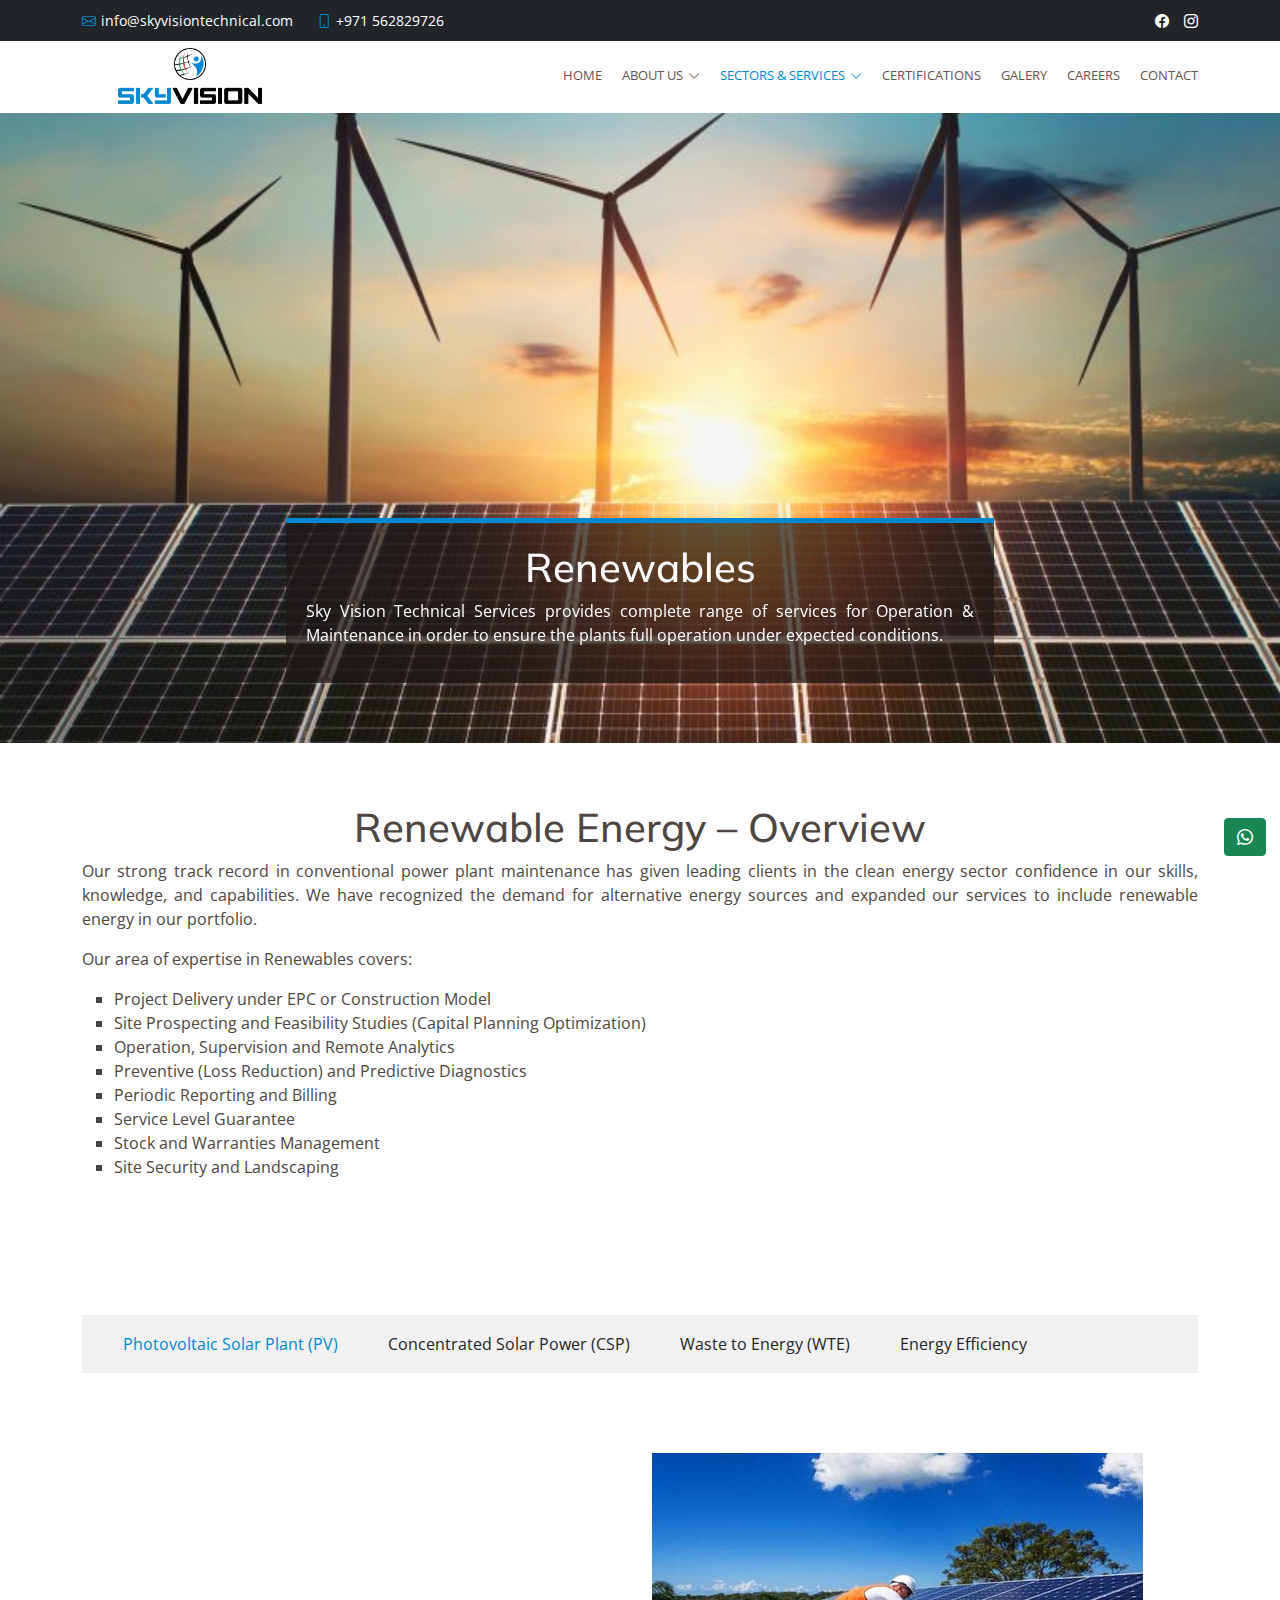
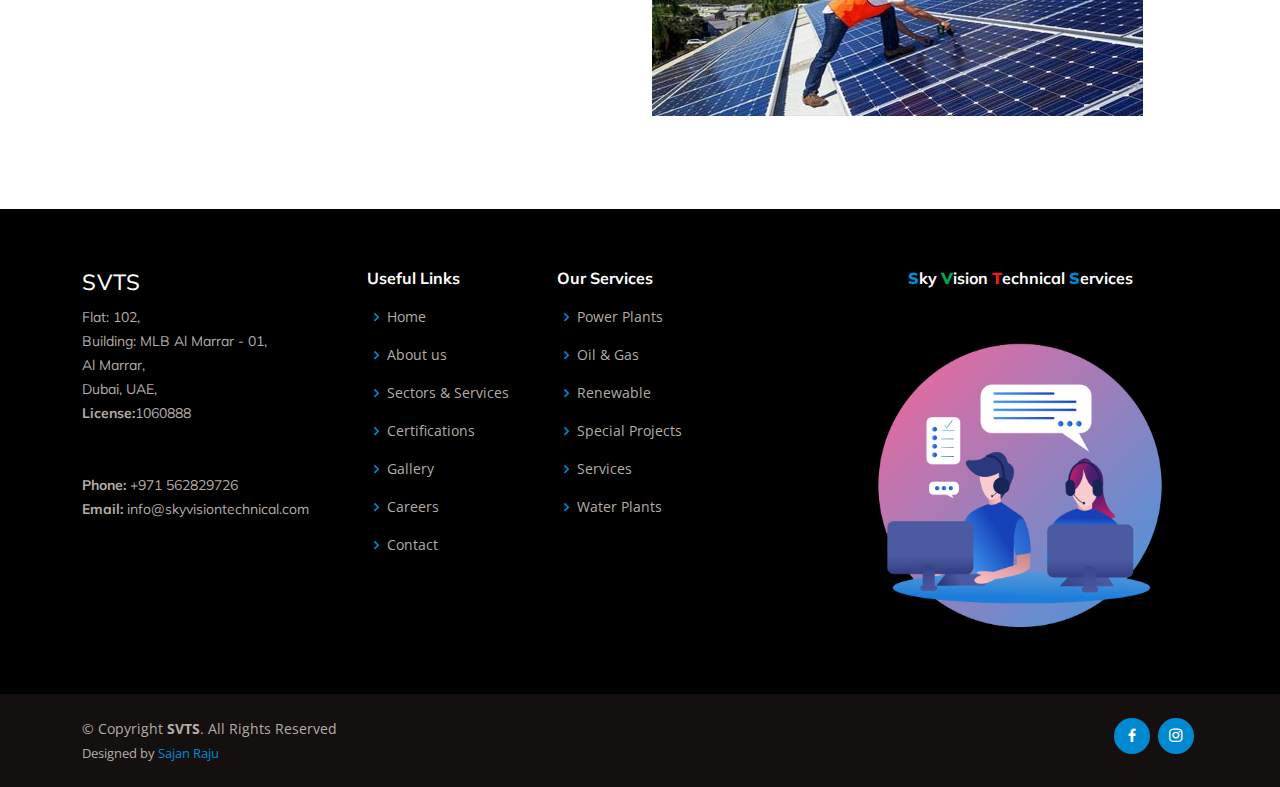
<file: Renewables.html>
<!DOCTYPE html>
<html lang="en">

<head>
  <meta charset="utf-8">
  <meta content="width=device-width, initial-scale=1.0" name="viewport">

  <title>Sky Vision Technical Services| Renewables | UAE</title>
  <meta content="" name="description">
  <meta content="" name="keywords">

  <!-- Favicons -->
  <link href="assets/img/favicon.png" rel="icon">
  <link href="assets/img/apple-touch-icon.png" rel="apple-touch-icon">

  <!-- Google Fonts -->
  <link href="https://fonts.googleapis.com/css?family=Open+Sans:300,300i,400,400i,600,600i,700,700i|Muli:300,300i,400,400i,500,500i,600,600i,700,700i|Poppins:300,300i,400,400i,500,500i,600,600i,700,700i" rel="stylesheet">

  <!-- Vendor CSS Files -->
  <link href="assets/vendor/animate.css/animate.min.css" rel="stylesheet">
  <link href="assets/vendor/aos/aos.css" rel="stylesheet">
  <link href="assets/vendor/bootstrap/css/bootstrap.min.css" rel="stylesheet">
  <link href="assets/vendor/bootstrap-icons/bootstrap-icons.css" rel="stylesheet">
  <link href="assets/vendor/boxicons/css/boxicons.min.css" rel="stylesheet">
  <link href="assets/vendor/glightbox/css/glightbox.min.css" rel="stylesheet">
  <link href="assets/vendor/swiper/swiper-bundle.min.css" rel="stylesheet">

  <!-- Template Main CSS File -->
  <link href="assets/css/style.css" rel="stylesheet">
  <script src="https://ajax.googleapis.com/ajax/libs/jquery/2.1.1/jquery.min.js"></script>
  <script src="https://maxcdn.bootstrapcdn.com/bootstrap/3.3.7/js/bootstrap.min.js"></script>
 
 
</head>

<body>

  <!-- ======= Top Bar ======= -->
  <section id="topbar" class="d-flex align-items-center bg-dark">
    <div class="container d-flex justify-content-center justify-content-md-between">
      <div class="contact-info d-flex align-items-center">
        <i class="bi bi-envelope d-flex align-items-center"><a href="mailto:contact@example.com">info@skyvisiontechnical.com</a></i>

        <i class="bi bi-phone d-flex align-items-center ms-4"><span>+971 562829726</span></i>
      </div>
      <div class="social-links d-flex d-xs-flex align-items-center">
        <!-- <a href="#" class="twitter"><i class="bi bi-twitter"></i></a> -->
        <!-- <a href="#" class="whatsapp"><i class="bi bi-whatsapp"></i></i></a> -->
        <a href="#" class="facebook"><i class="bi bi-facebook"></i></a>
        <a href="#" class="instagram"><i class="bi bi-instagram"></i></a>
        <!-- <a href="#" class="linkedin"><i class="bi bi-linkedin"></i></i></a> -->
       
      </div>
    </div>
  </section>
   <!-- ======= Header ======= -->
   <header id="header" class="d-flex align-items-center">
    <div class="container d-flex justify-content-between">

      <div class="logo">
        <a href="index.html"><img src="assets/img/Final new-01.png" alt="" class="img-fluid" style="float: left; padding-left: 20%;padding: top 8%;"></a>
        <!--<h1 class="text-light"><a href="index.html">SVTS</a></h1>-->
        <!-- Uncomment below if you prefer to use an image logo -->
      
      </div>

      <nav id="navbar" class="navbar"> 
        <ul>
          <li><a href="index.html">Home</a></li>
          <li class="dropdown"><a href="about.html"><span>About Us</span> <i class="bi bi-chevron-down"></i></a>
            <ul>
              <li><a href="about.html#section-company-profile">Company Profile</a></li>
              <li><a href="about.html#section-vision-mission">Our Vision & Mission </a></li>
              <li><a href="about.html#section-core-values">Our Core Values</a></li>
              
              <li><a href="about.html#section-ourpeople">Our People</a></li>
              <li><a href="about.html#section-ourclient">Our Clients</a></li>
              
            </ul>
          </li>
          <li class="dropdown"><a class="active"  href="PowerPlants.html"><span>Sectors & Services</span> <i class="bi bi-chevron-down"></i></a>
            <ul>
              <li><a class="active" href="#power-plant">Power Plants</a></li>
              <li><a href="oil & gas.html">Oil & Gas</a></li>
              <li><a href="Renewables.html">Renewable</a></li>
              <li><a href="special-project.html">Special Projects</a></li>
              <li><a href="services.html">Services</a></li>
              <li><a href="waterplants.html">Water Plants</a></li>
            </ul>
          </li>
          <li><a href=""><span>Certifications</span> </a>  </li>
          
          <li><a href="gallery.html">Galery</a></li>
          <li><a href="careers.html"><span>Careers</span></a></li>
          <li><a href="contact.html">Contact</a></li>
        </ul>
        <i class="bi bi-list mobile-nav-toggle"></i>
      </nav><!-- .navbar -->

    </div>
  </header><!-- End Header -->
  <main id="main">
<!--Header image-->
<div class="div-line bg-dark"data-aos="fade-in"></div>
<section class="renewable-bg img-fluid" id="hero">
  <div class="container">
    <div class="row">
        <div id="heroCarousel" data-bs-interval="8000" class="carousel slide carousel-fade" data-bs-ride="carousel" >
            <div class="carousel-inner" role="listbox">
                <div class="carousel-item active">
                    <div class="carousel-container">
                      <div class="carousel-content animate__animated animate__fadeInUp">
                        <h1 class="text-center">Renewables</h1> 
                        <p class="para-align">Sky Vision Technical Services provides complete range of services for Operation & Maintenance in order to ensure the plants full operation under expected conditions.</p>
                       <!--<div class="text-center"><a href="" class="btn-get-started">Read More</a></div> --> 
                      </div>
                    </div>
                  </div>
            </div>
        </div>
      </div>
    </div>
  </div>
</section>
<!--end header image-->
<section id="power-plant">
    <div class="container">
        <div class="row">
            <div class="col-md-12">
                <h1 class="text-center">Renewable Energy – Overview</h1> 
                <p class="para-align">Our strong track record in conventional power plant maintenance has given leading clients in the clean energy sector confidence in our skills, knowledge, and capabilities. We have recognized the demand for alternative energy sources and expanded our services to include renewable energy in our portfolio.</p>
                <p class="para-align">Our area of expertise in Renewables covers:</p>
                <ul>
                   
                    <li style="list-style-type: square;">Project Delivery under EPC or Construction Model</li>
                    <li style="list-style-type: square;">Site Prospecting and Feasibility Studies (Capital Planning Optimization)</li>
                    <li style="list-style-type: square;">Operation, Supervision and Remote Analytics</li>
                    <li style="list-style-type: square;">Preventive (Loss Reduction) and Predictive Diagnostics</li>
                    <li style="list-style-type: square;">Periodic Reporting and Billing</li>
                    <li style="list-style-type: square;">Service Level Guarantee</li>
                    <li style="list-style-type: square;">Stock and Warranties Management</li>
                    <li style="list-style-type: square;">Site Security and Landscaping</li>
                  
                </ul>
            </div>
        </div>
    </div>
</section>

<!--Nav with tabs-->
<section class="section-power-plant">
    <div class="container">
        <ul class="nav nav-tabs btn-ser  fw-bold" id="myDIV">
            <li><a class="px-4 btn active " href="#a" data-toggle="tab" style="color: #0089d0;">Photovoltaic Solar Plant (PV)</a></li>
            <li><a class="px-4 btn" href="#b" data-toggle="tab">Concentrated Solar Power (CSP)</a></li>
            <li ><a class="px-4 btn"  href="#c" data-toggle="tab">Waste to Energy (WTE)</a></li>
            <li><a class="px-4 btn" href="#d" data-toggle="tab">Energy Efficiency</a></li>
           
         </ul>
         
         <div class="tab-content img-fluid">
            <div class="tab-pane active" id="a"> <br><br>
              <div class="row align-items-center">
                <div class="col-md-6">
                    <ul class="text-white">
                     <li style="list-style-type: square;">Basic Design</li>
                     <li style="list-style-type: square;">EPC solution for Roof Top and Ground Mounted PV System</li>
                     <li style="list-style-type: square;">Feasibility Study</li>
                     <li style="list-style-type: square;">Capital Cost & Revenue Estimation
                        Design; PV System, AC (LV/MV) And DC System</li>
                     <li style="list-style-type: square;">PV Monitoring System</li>
                     <li style="list-style-type: square;">Supply of All Tiers PV Panels and Inverters</li>
                     <li style="list-style-type: square;">Customized Design of Mounting Structure</li>
                     <li style="list-style-type: square;">Installation of Complete PV System Plant</li>
                     <li style="list-style-type: square;">Installation of Ancillary Systems</li>
                     <li style="list-style-type: square;">Testing and Commissioning</li>
                     <li style="list-style-type: square;">Routine Maintenance</li>
                     <li style="list-style-type: square;">Operation & Maintenance</li>
                    </ul>
                     </div>
                     <div class="col-md-6">
                    <img src="assets/img/Services/solar-ser.jpg" class="img-fluid">
                     </div>
              </div>
            </div>
            <div class="tab-pane" id="b"> <br><br>
                <div class="row align-items-center">
                    <div class="col-md-6"><br>
                        <ul class="text-white">
                         <li style="list-style-type: square;">Basic Design</li>
                         <li style="list-style-type: square;">Feasibility Studies</li>
                         <li style="list-style-type: square;">Engineering of Ancillary Systems</li>
                         <li style="list-style-type: square;">Stand-alone Construction</li>
                         <li style="list-style-type: square;">Testing and Commissioning</li>
                         <li style="list-style-type: square;">Operation & Maintenance</li>
                        
                        </ul>
                         </div>
                         <div class="col-md-6">
                        <img src="assets/img/Services/csp-ser.jpg" class="img-fluid ">
                         </div>
                  </div>
            </div>
            <div class="tab-pane" id="c"><br><br>
                <div class="row align-items-center">
                    <div class="col-md-6"><br>
                        <ul class="text-white">
                         <li style="list-style-type: square;">Basic Design</li>
                         <li style="list-style-type: square;">EPC</li>
                         <li style="list-style-type: square;">Stand-alone Construction</li>
                         <li style="list-style-type: square;">Operation & Maintenance</li>
                         
                         </ul>
                         </div>
                         <div class="col-md-6">
                        <img src="assets/img/Services/we-ser.jpg" class="img-fluid ">
                         </div>
                  </div>
            </div>
            <div class="tab-pane" id="d"> <br> <br>
                <div class="row align-items-center">
                    <div class="col-md-6"><br>
                        <ul class="text-white">
                         <li style="list-style-type: square;">Basic Evaluation</li>
                         <li style="list-style-type: square;">Cost Economics</li>
                         <li style="list-style-type: square;">Project Execution</li>
                         <li style="list-style-type: square;">Measurements and Verification</li>
                         
                      
                         </ul>
                         </div>
                         <div class="col-md-6">
                        <img src="assets/img/Services/ef-ser.jpg" class="img-fluid ">
                         </div>
                  </div>
            </div>
            <div class="tab-pane" id="e"> <br><br>
              <div class="row align-items-center">
                <div class="col-md-6">
                    <ul class="text-white">
                        <h4>Electrical</h4>
                     <li style="list-style-type: square;">Electrical Schemes: HV/MV And LV System</li>
                     <li style="list-style-type: square;">Electrical System Studies & Analysis</li>
                     <li style="list-style-type: square;">Grounding & Lightning System</li>
                     <li style="list-style-type: square;">PA System & Fire Alarm</li>     
                     <li style="list-style-type: square;">Lighting System</li>
                     <li style="list-style-type: square;">Procurement Services: Tag Items and Bulk Material</li>
                     <li style="list-style-type: square;">Installation of Complete Electrical Packages</li>
                     <li style="list-style-type: square;">Testing & Commissioning Services</li> <br>
                     <h4>Control & Instrumentation</h4>
                     <li style="list-style-type: square;">Control System; Plant DCS, Standalone PLC And SCADA</li>
                     <li style="list-style-type: square;">Remote Monitoring and Custody Metering System</li>
                     <li style="list-style-type: square;">Procurement Services: Tag Items and Bulk Material</li>
                     <li style="list-style-type: square;">Installation of Complete I&C Packages</li>
                     <li style="list-style-type: square;">Onsite Calibration Services</li>
                     <li style="list-style-type: square;">Testing and Commissioning</li>

                    </ul>
                     </div>
                     <div class="col-md-6">
                    <img src="assets/img/Services/control-power.jpg" class="img-fluid ">
                     </div>
              </div>
            </div>
         </div>
    </div>
</section>

<!--End Nav with Tabs-->

  </main><!-- End #main -->

  <!-- ======= Footer ======= -->
  <footer id="footer">

    <div class="footer-top">
      <div class="container">
        <div class="row">

          <div class="col-lg-3 col-md-6 footer-contact">
            <h3>SVTS</h3>
            <p>
              Flat: 102,<br> Building: MLB Al Marrar - 01,<br> Al Marrar,<br> Dubai, UAE,<br>
              <strong>License:</strong>1060888<br>
               <br><br>
              <strong>Phone:</strong> +971 562829726<br>
              <strong>Email:</strong> info@skyvisiontechnical.com<br>
            </p>
          </div>

          <div class="col-lg-2 col-md-6 footer-links">
            <h4>Useful Links</h4>
            <ul>
              <li><i class="bx bx-chevron-right"></i> <a href="index.html">Home</a></li>
              <li><i class="bx bx-chevron-right"></i> <a href="about.html">About us</a></li>
              <li><i class="bx bx-chevron-right"></i> <a href="PowerPlants.html">Sectors & Services</a></li>
              <li><i class="bx bx-chevron-right"></i> <a href="">Certifications</a></li>
              <li><i class="bx bx-chevron-right"></i> <a href="gallery.html">Gallery</a></li>
              <li><i class="bx bx-chevron-right"></i> <a href="">Careers</a></li>
              <li><i class="bx bx-chevron-right"></i> <a href="contact.html">Contact</a></li>
            </ul>
          </div>

          <div class="col-lg-3 col-md-6 footer-links">
            <h4>Our Services</h4>
            <ul>
              <li><i class="bx bx-chevron-right"></i> <a href="PowerPlants.html">Power Plants</a></li>
              <li><i class="bx bx-chevron-right"></i> <a href="oil & gas.html">Oil & Gas</a></li>
              <li><i class="bx bx-chevron-right"></i> <a href="Renewables.html">Renewable</a></li>
              <li><i class="bx bx-chevron-right"></i> <a href="special-project.html">Special Projects</a></li>
              <li><i class="bx bx-chevron-right"></i> <a href="services.html">Services</a></li>
              <li><i class="bx bx-chevron-right"></i> <a href="waterplants.html">Water Plants</a></li>
            </ul>
          </div>

          <div class="col-lg-4 col-md-6 footer-newsletter">
            <!-- <h4>Get In Touch</h4>
            <p></p>
            <form action="" method="post">
              <input type="email" name="email"> <input type="submit" value="Subscribe">
            </form> -->
            <h4 style="text-align: center;"><span><b style="color:#0089d0;">S</b>ky <b style="color:#00a651;">V</b>ision <b style="color:#ed1c24;">T</b>echnical <b style="color:#0089d0;">S</b>ervices</span></h4>
           <img src="assets/img/footerlog.png" alt="" class="img-fluid">
          </div>
        </div>
      </div>
    </div>

    <div class="container d-md-flex py-4">

      <div class="me-md-auto text-center text-md-start">
        <div class="copyright">
          &copy; Copyright <strong><span>SVTS</span></strong>. All Rights Reserved
        </div>
        <div class="credits">
         
          Designed by <a href="https://sajanrajuonline.com/">Sajan Raju</a>
        </div>
      </div>
      <div class="social-links text-center text-md-right pt-3 pt-md-0">
        <!-- <a href="#" class="twitter"><i class="bx bxl-twitter"></i></a> -->
        <a href="#" class="facebook"><i class="bx bxl-facebook"></i></a>
        <a href="#" class="instagram"><i class="bx bxl-instagram"></i></a>
        <!-- <a href="#" class="google-plus"><i class="bx bxl-skype"></i></a> -->
        <!-- <a href="#" class="linkedin"><i class="bx bxl-linkedin"></i></a> -->
      </div>
    </div>
  </footer><!-- End Footer -->

  <a href="https://wa.me/971562829726text=Congratulations You're a Genius" class="whatsapp_float" title="click to open whatsapp chat"> 
    <button class="btn btn-success whatsapp-icon">
        <i class="bi bi-whatsapp"></i> 
        </button></a>
  <a href="#" class="back-to-top d-flex align-items-center justify-content-center"><i class="bi bi-arrow-up-short"></i></a>

  <!-- Vendor JS Files -->
  <script src="assets/vendor/aos/aos.js"></script>
  <script src="assets/vendor/bootstrap/js/bootstrap.bundle.min.js"></script>
  <script src="assets/vendor/glightbox/js/glightbox.min.js"></script>
  <script src="assets/vendor/isotope-layout/isotope.pkgd.min.js"></script>
  <script src="assets/vendor/swiper/swiper-bundle.min.js"></script>
  <script src="assets/vendor/waypoints/noframework.waypoints.js"></script>
  <script src="assets/vendor/php-email-form/validate.js"></script>

  <!-- Template Main JS File -->
  <script src="assets/js/main.js"></script>
  <script>
    // Add active class to the current button (highlight it)
    var header = document.getElementById("myDIV");
    var btns = header.getElementsByClassName("btn");
    for (var i = 0; i < btns.length; i++) {
      btns[i].addEventListener("click", function() {
      var current = document.getElementsByClassName("active");
      current[0].className = current[0].className.replace(" active", "");
      this.className += " active";
      });
    }
    </script>
</body>

</html>
</file>
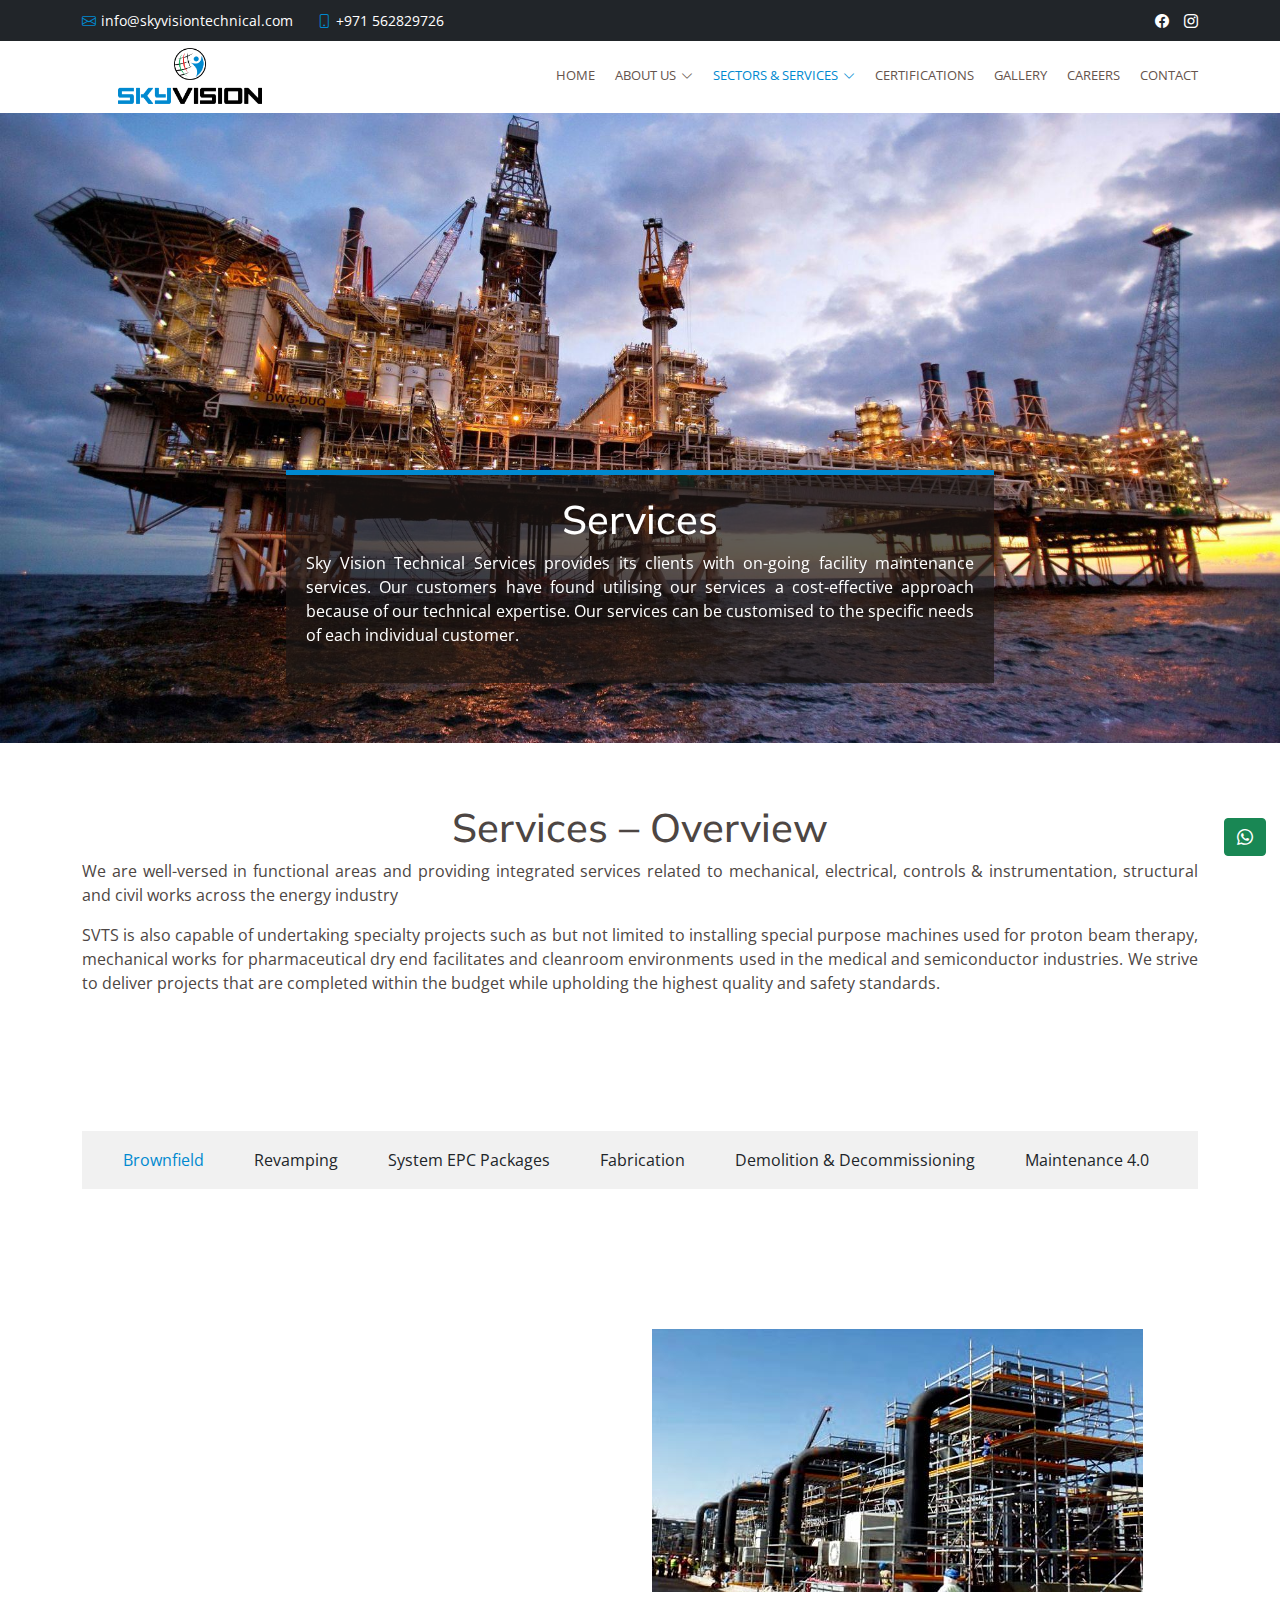
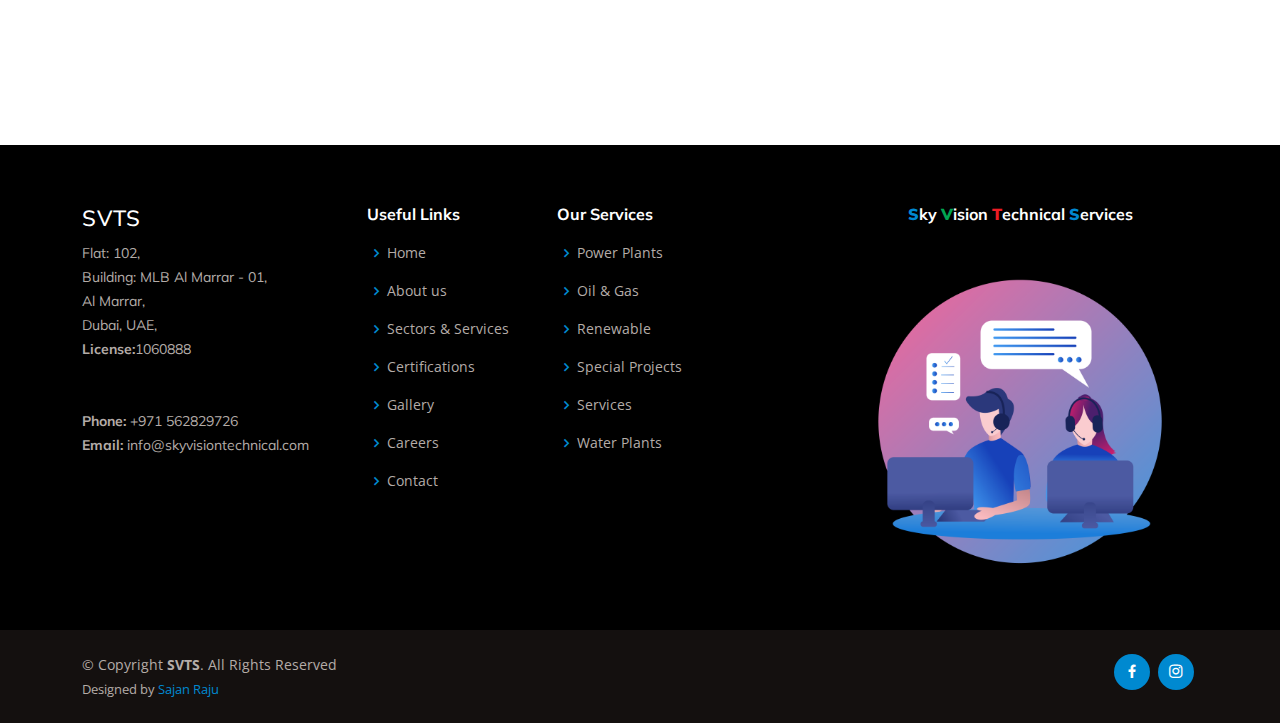
<file: services.html>
<!DOCTYPE html>
<html lang="en">

<head>
  <meta charset="utf-8">
  <meta content="width=device-width, initial-scale=1.0" name="viewport">

  <title>Sky Vision Technical Services| Services | UAE</title>
  <meta content="" name="description">
  <meta content="" name="keywords">

  <!-- Favicons -->
  <link href="assets/img/favicon.png" rel="icon">
  <link href="assets/img/apple-touch-icon.png" rel="apple-touch-icon">

  <!-- Google Fonts -->
  <link href="https://fonts.googleapis.com/css?family=Open+Sans:300,300i,400,400i,600,600i,700,700i|Muli:300,300i,400,400i,500,500i,600,600i,700,700i|Poppins:300,300i,400,400i,500,500i,600,600i,700,700i" rel="stylesheet">

  <!-- Vendor CSS Files -->
  <link href="assets/vendor/animate.css/animate.min.css" rel="stylesheet">
  <link href="assets/vendor/aos/aos.css" rel="stylesheet">
  <link href="assets/vendor/bootstrap/css/bootstrap.min.css" rel="stylesheet">
  <link href="assets/vendor/bootstrap-icons/bootstrap-icons.css" rel="stylesheet">
  <link href="assets/vendor/boxicons/css/boxicons.min.css" rel="stylesheet">
  <link href="assets/vendor/glightbox/css/glightbox.min.css" rel="stylesheet">
  <link href="assets/vendor/swiper/swiper-bundle.min.css" rel="stylesheet">

  <!-- Template Main CSS File -->
  <link href="assets/css/style.css" rel="stylesheet">
  <script src="https://ajax.googleapis.com/ajax/libs/jquery/2.1.1/jquery.min.js"></script>
  <script src="https://maxcdn.bootstrapcdn.com/bootstrap/3.3.7/js/bootstrap.min.js"></script>
 
 
</head>

<body>

  <!-- ======= Top Bar ======= -->
  <section id="topbar" class="d-flex align-items-center bg-dark">
    <div class="container d-flex justify-content-center justify-content-md-between">
      <div class="contact-info d-flex align-items-center">
        <i class="bi bi-envelope d-flex align-items-center"><a href="mailto:contact@example.com">info@skyvisiontechnical.com</a></i>

        <i class="bi bi-phone d-flex align-items-center ms-4"><span>+971 562829726</span></i>
      </div>
      <div class="social-links d-flex d-xs-flex align-items-center">
        <!-- <a href="#" class="twitter"><i class="bi bi-twitter"></i></a> -->
        <!-- <a href="#" class="whatsapp"><i class="bi bi-whatsapp"></i></i></a> -->
        <a href="#" class="facebook"><i class="bi bi-facebook"></i></a>
        <a href="#" class="instagram"><i class="bi bi-instagram"></i></a>
        <!-- <a href="#" class="linkedin"><i class="bi bi-linkedin"></i></i></a> -->
       
      </div>
    </div>
  </section>
   <!-- ======= Header ======= -->
   <header id="header" class="d-flex align-items-center">
    <div class="container d-flex justify-content-between">

      <div class="logo">
        <a href="index.html"><img src="assets/img/Final new-01.png" alt="" class="img-fluid" style="float: left; padding-left: 20%;padding: top 8%;"></a>
        <!--<h1 class="text-light"><a href="index.html">SVTS</a></h1>-->
        <!-- Uncomment below if you prefer to use an image logo -->
      
      </div>

      <nav id="navbar" class="navbar"> 
        <ul>
          <li><a href="index.html">Home</a></li>
          <li class="dropdown"><a href="about.html"><span>About Us</span> <i class="bi bi-chevron-down"></i></a>
            <ul>
              <li><a href="about.html#section-company-profile">Company Profile</a></li>
              <li><a href="about.html#section-vision-mission">Our Vision & Mission </a></li>
              <li><a href="about.html#section-core-values">Our Core Values</a></li>
              
              <li><a href="about.html#section-ourpeople">Our People</a></li>
              <li><a href="about.html#section-ourclient">Our Clients</a></li>
              
            </ul>
          </li>
          <li class="dropdown"><a class="active"  href="PowerPlants.html"><span>Sectors & Services</span> <i class="bi bi-chevron-down"></i></a>
            <ul>
              <li><a class="active" href="PowerPlants.html">Power Plants</a></li>
              <li><a href="oil & gas.html">Oil & Gas</a></li>
              <li><a href="Renewables.html">Renewable</a></li>
              <li><a href="special-project.html">Special Projects</a></li>
              <li><a href="services.html">Services</a></li>
              <li><a href="waterplants.html">Water Plants</a></li>
            </ul>
          </li>
          <li><a href=""><span>Certifications</span> </a>  </li>
          </li>
          <li><a href="gallery.html">Gallery</a></li>
          <li><a href=""><span>Careers</span></a></li>
          <li><a href="contact.html">Contact</a></li>
        </ul>
        <i class="bi bi-list mobile-nav-toggle"></i>
      </nav><!-- .navbar -->

    </div>
  </header><!-- End Header -->
  <main id="main">
<!--Header image-->
<div class="div-line bg-dark"data-aos="fade-in"></div>
<section class="services-bg img-fluid" id="hero">
  <div class="container">
    <div class="row">
        <div id="heroCarousel" data-bs-interval="8000" class="carousel slide carousel-fade" data-bs-ride="carousel" >
            <div class="carousel-inner" role="listbox">
                <div class="carousel-item active">
                    <div class="carousel-container">
                      <div class="carousel-content animate__animated animate__fadeInUp">
                        <h1 class="text-center">Services</h1> 
                        <p class="para-align">Sky Vision Technical Services provides its clients with on-going facility maintenance services. Our customers have found utilising our services a cost-effective approach because of our technical expertise.
                            Our services can be customised to the specific needs of each individual customer.</p>
                       <!--<div class="text-center"><a href="" class="btn-get-started">Read More</a></div> --> 
                      </div>
                    </div>
                  </div>
            </div>
        </div>
      </div>
    </div>
  </div>
</section>
<!--end header image-->
<section id="power-plant">
    <div class="container">
        <div class="row">
            <div class="col-md-12">
                <h1 class="text-center">Services – Overview</h1> 
                <p class="para-align">We are well-versed in functional areas and providing integrated services related to mechanical, electrical, controls & instrumentation, structural and civil works across the energy industry</p>
                <p class="para-align">SVTS is also capable of undertaking specialty projects such as but not limited to installing special purpose machines used for proton beam therapy, mechanical works for pharmaceutical dry end facilitates and cleanroom environments used in the medical and semiconductor industries. We strive to deliver projects that are completed within the budget while upholding the highest quality and safety standards.</p>
               
            </div>
        </div>
    </div>
</section>

<!--Nav with tabs-->
<section class="section-power-plant">
    <div class="container">
        <ul class="nav nav-tabs btn-ser  fw-bold" id="myDIV">
            <li><a class="px-4 btn active " href="#a" data-toggle="tab" style="color: #0089d0;">Brownfield</a></li>
            <li><a class="px-4 btn" href="#b" data-toggle="tab">Revamping</a></li>
            <li ><a class="px-4 btn"  href="#c" data-toggle="tab">System EPC Packages</a></li>
            <li><a class="px-4 btn" href="#d" data-toggle="tab">Fabrication</a></li>
            <li><a class="px-4 btn" href="#e" data-toggle="tab"> Demolition & Decommissioning</a></li>
            <li><a class="px-4 btn" href="#f" data-toggle="tab">Maintenance 4.0</a></li>
           
         </ul>
         
         <div class="tab-content img-fluid">
            <div class="tab-pane active" id="a"> <br><br>
              <div class="row align-items-center text-white">
                <div class="col-md-6">
                    <p class="para-align">SVTS has proven experience in brownfield integration and revamping projects. We help clients to reduce costs while ensuring schedule reliability without hampering the production targets. We have made it part of our process to identify existing issues, understand operating perspectives on process hook-ups before embarking on expansion projects.</p>
                    <p class="para-align">With SVTS’s track record of working in challenging locations, within tight budgets and plant operational constraints, we have mastered the art of optimizing brownfield integrations. SVTS is capable of involving at the early stage engineering or As-built site assessment either manually or using scanning technology (drones/ground mounted).</p>
                    <p class="para-align">Our services in Brownfield Integration covers:</p>
                    
                    <ul class="text-white">
                     <li style="list-style-type: square;">Mechanical Works</li>
                     <li style="list-style-type: square;">Piping Works</li>
                     <li style="list-style-type: square;">Electrical & Instrumentation (E&I)</li>
                     <li style="list-style-type: square;">Small EPC</li>
                    </ul>
                     </div>
                     <div class="col-md-6">
                    <img src="assets/img/Services/brownfield.jpg" class="img-fluid">
                     </div>
              </div>
            </div>
            <div class="tab-pane" id="b"> <br><br>
                <div class="row align-items-center text-white">
                    <div class="col-md-6"><br>
                        <p class="para-align">With our long-term reputation as a maintenance specialist, as well as deep engagement in the industry in Asia and the Middle East, we have gained extensive experience and in-depth knowledge in the field of revamps for different plants such as power plants, refineries, petrochemicals and waste to energy plants.</p>
                        <p class="para-align">Our services in plant revamping covers:</p>
                        <ul class="text-white">
                            <li style="list-style-type: square;">Plant modernization</li>
                            <li style="list-style-type: square;">Retrofitting of the plant components</li>
                            <li style="list-style-type: square;">Capacity increase/de-bottlenecking</li>
                            <li style="list-style-type: square;">Operational improvements</li>
                        
                        </ul>
                         </div>
                         <div class="col-md-6">
                        <img src="assets/img/Services/revamping.jpg" class="img-fluid ">
                         </div>
                  </div>
            </div>
            <div class="tab-pane" id="c"><br><br>
                <div class="row align-items-center text-white">
                    <div class="col-md-6"><br>
                        <p class="para-align">Customizing and tailoring to our client’s requirements, SVTS is a one-stop service provider that installs and maintains ancillary systems. 
                        </p>
                        <p class="para-align">Services can be integrated or stand-alone to carry out engineering, fabrication, construction, commissioning, operations and maintenance for power and petrochemical (HVAC, fire protection systems, piping and ducts).</p>
                        <p class="para-align">Our services in System EPC Packages includes:</p>
                        <ul class="text-white">
                            <li style="list-style-type: square;">Complete EPC Solution</li>
                            <li style="list-style-type: square;">Liaison with OEM</li>
                         
                         </ul>
                         </div>
                         <div class="col-md-6">
                        <img src="assets/img/Services/epc.jpg" class="img-fluid ">
                         </div>
                  </div>
            </div>
            <div class="tab-pane" id="d"> <br> <br>
                <div class="row align-items-center text-white">
                    <div class="col-md-6"><br>
                        <p class="para-align">JML has in-house fabrication shop spread over in 20,000 sqm to perform 300 tons/month, holding ASME stamps – U, U2, S, A, PP and National Board – R.</p>
                        <p class="para-align">Our fabrication shop distinctive features covers:</p>
                        <ul class="text-white">
                            <li style="list-style-type: square;">Strategically located</li>
                            <li style="list-style-type: square;">Sea frontage with 7M draft</li>
                            <li style="list-style-type: square;">Excellent quality controls</li>
                            <li style="list-style-type: square;">Advanced material controls through use of QR Codes</li>
                            <li style="list-style-type: square;">Well versed with international codes and standards</li>
                            <li style="list-style-type: square;">Experienced in exotic piping</li>
                        
                         </ul>
                         <p class="para-align">Our services in shop fabrication covers:</p>
                         <ul class="text-white">
                             <li style="list-style-type: square;">Piping fabrication with semi-auto & auto welding</li>
                            <li style="list-style-type: square;">Steel structure fabrication</li>
                            <li style="list-style-type: square;">Process plant & pipe rack modularization</li>
                            <li style="list-style-type: square;">Blasting & painting</li>
                            <li style="list-style-type: square;">High pressure testing</li>
                         </ul>
                         </div>
                         <div class="col-md-6">
                        <img src="assets/img/Services/fabrication.jpg" class="img-fluid ">
                         </div>
                  </div>
            </div>
            <div class="tab-pane" id="e"> <br><br>
              <div class="row align-items-center text-white">
                <div class="col-md-6">
                    <p class="para-align">SVTS can aid asset owners with plant conversions (re-powering to alternative energy) or complete demolition through the use of a careful and strategic approach.</p>
                    <p class="para-align">Leveraging on our construction experience in the power and petrochemical industry, we have developed capabilities in every component of project deconstruction.</p>
                    <p class="para-align">Our services in Demolition and Decommissioning includes:</p>
                    <ul class="text-white">
                        <li style="list-style-type: square;">Heavy civil engineering removals</li>
                        <li style="list-style-type: square;">Environmental risk assessments</li>
                        <li style="list-style-type: square;">Attaining permits and ensuring compliance</li>
                        <li style="list-style-type: square;">Decommissioning permit management</li>
                        <li style="list-style-type: square;">Detailed planning and decommissioning</li>
                        <li style="list-style-type: square;">Salvaging and relocation</li>
                        <li style="list-style-type: square;">Quality inspection</li>
                        

                    </ul>
                     </div>
                     <div class="col-md-6">
                        <img src="assets/img/Services/decommision.jpg" class="img-fluid ">
                     </div>
              </div>
            </div>

            <div class="tab-pane" id="f"> <br><br>
                <div class="row align-items-center text-white">
                  <div class="col-md-6">
                    <p class="para-align">With a passion for efficiency and productivity improvement solutions, we help our clients embrace digital transformation through data analytics, system automation, immersive training, and digital twins. Our offerings in Maintenance 4.0 covers the following:</p>
                      <ul class="text-white">
                          <li style="list-style-type: square;">Immersive safety training (AR/VR)</li>
                          <li style="list-style-type: square;">Simulating critical lifts using Virtual Reality (VR)</li>
                          <li style="list-style-type: square;">Remote mentoring via smart glasses</li>
                          <li style="list-style-type: square;">Digital flange management systems (DFMS)</li>
                          <li style="list-style-type: square;">3D laser scanning (drone/ground Mounted)</li>
                          <li style="list-style-type: square;">Scanning of distillation towers, columns and heat exchangers using non intrusive techniques</li>
                          <li style="list-style-type: square;">IoT driven  plant maintenance</li>
                          <li style="list-style-type: square;">Digital twin applications</li>
                          <li style="list-style-type: square;">Energy analytics</li>
                      </ul>
                      <p class="para-align">If you are looking for more information on our people, technology and solutions, please do not hesitate to contact us on sales@skyvisiontechnical.com</p>
                       </div>
                       <div class="col-md-6">
                          <img src="assets/img/Services/maintenanace.jpg" class="img-fluid ">
                       </div>
                </div>
              </div>

         </div>
    </div>
</section>

<!--End Nav with Tabs-->

  </main><!-- End #main -->

  <!-- ======= Footer ======= -->
  <footer id="footer">

    <div class="footer-top">
      <div class="container">
        <div class="row">

          <div class="col-lg-3 col-md-6 footer-contact">
            <h3>SVTS</h3>
            <p>
              Flat: 102,<br> Building: MLB Al Marrar - 01,<br> Al Marrar,<br> Dubai, UAE,<br>
              <strong>License:</strong>1060888<br> 
               <br><br>
              <strong>Phone:</strong> +971 562829726<br>
              <strong>Email:</strong> info@skyvisiontechnical.com<br>
            </p>
          </div>

          <div class="col-lg-2 col-md-6 footer-links">
            <h4>Useful Links</h4>
            <ul>
              <li><i class="bx bx-chevron-right"></i> <a href="index.html">Home</a></li>
              <li><i class="bx bx-chevron-right"></i> <a href="about.html">About us</a></li>
              <li><i class="bx bx-chevron-right"></i> <a href="PowerPlants.html">Sectors & Services</a></li>
              <li><i class="bx bx-chevron-right"></i> <a href="">Certifications</a></li>
              <li><i class="bx bx-chevron-right"></i> <a href="gallery.html">Gallery</a></li>
              <li><i class="bx bx-chevron-right"></i> <a href="">Careers</a></li>
              <li><i class="bx bx-chevron-right"></i> <a href="contact.html">Contact</a></li>
            </ul>
          </div>

          <div class="col-lg-3 col-md-6 footer-links">
            <h4>Our Services</h4>
            <ul>
              <li><i class="bx bx-chevron-right"></i> <a href="PowerPlants.html">Power Plants</a></li>
              <li><i class="bx bx-chevron-right"></i> <a href="oil & gas.html">Oil & Gas</a></li>
              <li><i class="bx bx-chevron-right"></i> <a href="Renewables.html">Renewable</a></li>
              <li><i class="bx bx-chevron-right"></i> <a href="special-project.html">Special Projects</a></li>
              <li><i class="bx bx-chevron-right"></i> <a href="services.html">Services</a></li>
              <li><i class="bx bx-chevron-right"></i> <a href="waterplants.html">Water Plants</a></li>
            </ul>
          </div>

          <div class="col-lg-4 col-md-6 footer-newsletter">
            <!-- <h4>Get In Touch</h4>
            <p></p>
            <form action="" method="post">
              <input type="email" name="email"> <input type="submit" value="Subscribe">
            </form> -->
            <h4 style="text-align: center;"><span><b style="color:#0089d0;">S</b>ky <b style="color:#00a651;">V</b>ision <b style="color:#ed1c24;">T</b>echnical <b style="color:#0089d0;">S</b>ervices</span></h4>
           <img src="assets/img/footerlog.png" alt="" class="img-fluid">
          </div>

        </div>
      </div>
    </div>

    <div class="container d-md-flex py-4">

      <div class="me-md-auto text-center text-md-start">
        <div class="copyright">
          &copy; Copyright <strong><span>SVTS</span></strong>. All Rights Reserved
        </div>
        <div class="credits">
         
          Designed by <a href="https://sajanrajuonline.com/">Sajan Raju</a>
        </div>
      </div>
      <div class="social-links text-center text-md-right pt-3 pt-md-0">
        <!-- <a href="#" class="twitter"><i class="bx bxl-twitter"></i></a> -->
        <a href="#" class="facebook"><i class="bx bxl-facebook"></i></a>
        <a href="#" class="instagram"><i class="bx bxl-instagram"></i></a>
        <!-- <a href="#" class="google-plus"><i class="bx bxl-skype"></i></a> -->
        <!-- <a href="#" class="linkedin"><i class="bx bxl-linkedin"></i></a> -->
      </div>
    </div>
  </footer><!-- End Footer -->

  <a href="https://wa.me/971562829726text=Congratulations You're a Genius" class="whatsapp_float" title="click to open whatsapp chat"> 
    <button class="btn btn-success whatsapp-icon">
        <i class="bi bi-whatsapp"></i> 
        </button></a>
  <a href="#" class="back-to-top d-flex align-items-center justify-content-center"><i class="bi bi-arrow-up-short"></i></a>

  <!-- Vendor JS Files -->
  <script src="assets/vendor/aos/aos.js"></script>
  <script src="assets/vendor/bootstrap/js/bootstrap.bundle.min.js"></script>
  <script src="assets/vendor/glightbox/js/glightbox.min.js"></script>
  <script src="assets/vendor/isotope-layout/isotope.pkgd.min.js"></script>
  <script src="assets/vendor/swiper/swiper-bundle.min.js"></script>
  <script src="assets/vendor/waypoints/noframework.waypoints.js"></script>
  <script src="assets/vendor/php-email-form/validate.js"></script>

  <!-- Template Main JS File -->
  <script src="assets/js/main.js"></script>
  <script>
    // Add active class to the current button (highlight it)
    var header = document.getElementById("myDIV");
    var btns = header.getElementsByClassName("btn");
    for (var i = 0; i < btns.length; i++) {
      btns[i].addEventListener("click", function() {
      var current = document.getElementsByClassName("active");
      current[0].className = current[0].className.replace(" active", "");
      this.className += " active";
      });
    }
    </script>
</body>

</html>
</file>
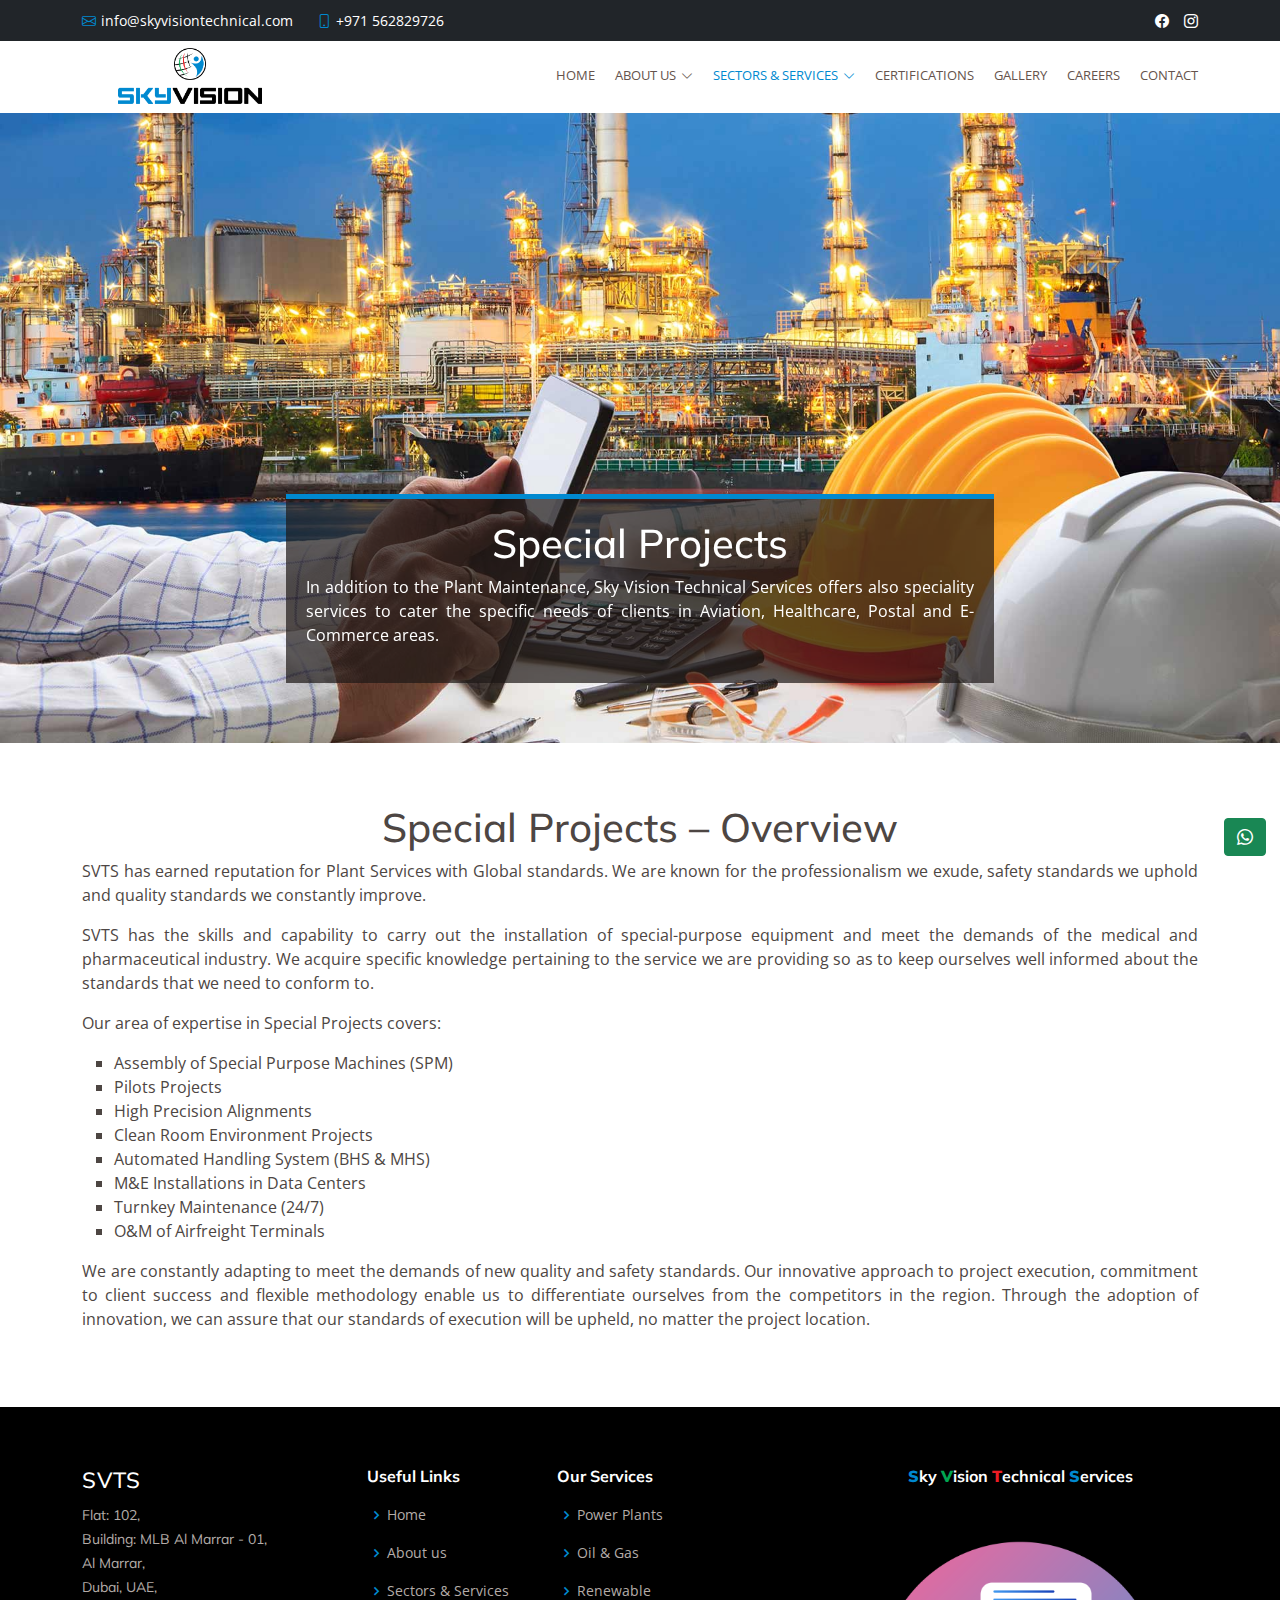
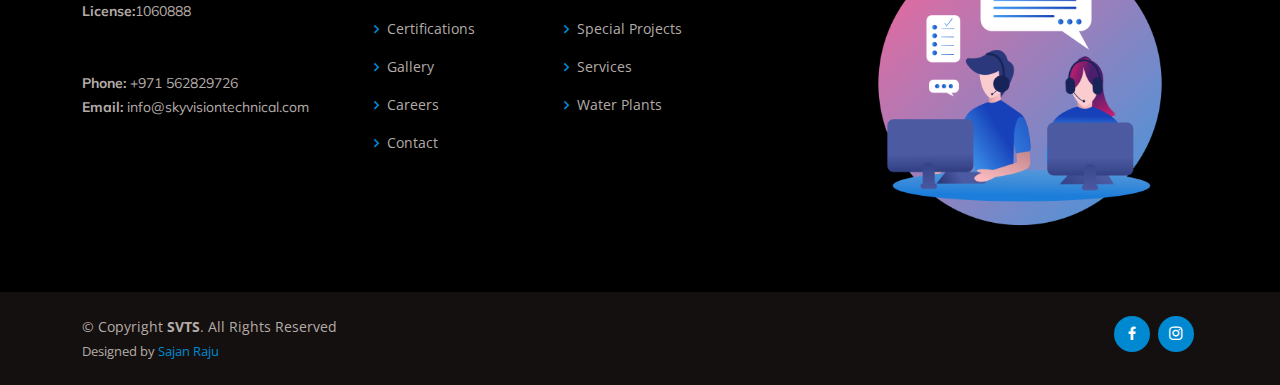
<file: special-project.html>
<!DOCTYPE html>
<html lang="en">

<head>
  <meta charset="utf-8">
  <meta content="width=device-width, initial-scale=1.0" name="viewport">

  <title>Sky Vision Technical Services| Special-Projects | UAE</title>
  <meta content="" name="description">
  <meta content="" name="keywords">

  <!-- Favicons -->
  <link href="assets/img/favicon.png" rel="icon">
  <link href="assets/img/apple-touch-icon.png" rel="apple-touch-icon">

  <!-- Google Fonts -->
  <link href="https://fonts.googleapis.com/css?family=Open+Sans:300,300i,400,400i,600,600i,700,700i|Muli:300,300i,400,400i,500,500i,600,600i,700,700i|Poppins:300,300i,400,400i,500,500i,600,600i,700,700i" rel="stylesheet">

  <!-- Vendor CSS Files -->
  <link href="assets/vendor/animate.css/animate.min.css" rel="stylesheet">
  <link href="assets/vendor/aos/aos.css" rel="stylesheet">
  <link href="assets/vendor/bootstrap/css/bootstrap.min.css" rel="stylesheet">
  <link href="assets/vendor/bootstrap-icons/bootstrap-icons.css" rel="stylesheet">
  <link href="assets/vendor/boxicons/css/boxicons.min.css" rel="stylesheet">
  <link href="assets/vendor/glightbox/css/glightbox.min.css" rel="stylesheet">
  <link href="assets/vendor/swiper/swiper-bundle.min.css" rel="stylesheet">

  <!-- Template Main CSS File -->
  <link href="assets/css/style.css" rel="stylesheet">
  <script src="https://ajax.googleapis.com/ajax/libs/jquery/2.1.1/jquery.min.js"></script>
  <script src="https://maxcdn.bootstrapcdn.com/bootstrap/3.3.7/js/bootstrap.min.js"></script>
 
 
</head>

<body>

  <!-- ======= Top Bar ======= -->
  <section id="topbar" class="d-flex align-items-center bg-dark">
    <div class="container d-flex justify-content-center justify-content-md-between">
      <div class="contact-info d-flex align-items-center">
        <i class="bi bi-envelope d-flex align-items-center"><a href="mailto:contact@example.com">info@skyvisiontechnical.com</a></i>

        <i class="bi bi-phone d-flex align-items-center ms-4"><span>+971 562829726</span></i>
      </div>
      <div class="social-links d-flex d-xs-flex align-items-center">
        <!-- <a href="#" class="twitter"><i class="bi bi-twitter"></i></a> -->
        <!-- <a href="#" class="whatsapp"><i class="bi bi-whatsapp"></i></i></a> -->
        <a href="#" class="facebook"><i class="bi bi-facebook"></i></a>
        <a href="#" class="instagram"><i class="bi bi-instagram"></i></a>
        <!-- <a href="#" class="linkedin"><i class="bi bi-linkedin"></i></i></a> -->
       
      </div>
    </div>
  </section>
   <!-- ======= Header ======= -->
   <header id="header" class="d-flex align-items-center">
    <div class="container d-flex justify-content-between">

      <div class="logo">
        <a href="index.html"><img src="assets/img/Final new-01.png" alt="" class="img-fluid" style="float: left; padding-left: 20%;padding: top 8%;"></a>
        <!--<h1 class="text-light"><a href="index.html">SVTS</a></h1>-->
        <!-- Uncomment below if you prefer to use an image logo -->
      
      </div>

      <nav id="navbar" class="navbar"> 
        <ul>
          <li><a href="index.html">Home</a></li>
          <li class="dropdown"><a href="about.html"><span>About Us</span> <i class="bi bi-chevron-down"></i></a>
            <ul>
              <li><a href="about.html#section-company-profile">Company Profile</a></li>
              <li><a href="about.html#section-vision-mission">Our Vision & Mission </a></li>
              <li><a href="about.html#section-core-values">Our Core Values</a></li>
              
              <li><a href="about.html#section-ourpeople">Our People</a></li>
              <li><a href="about.html#section-ourclient">Our Clients</a></li>
              
            </ul>
          </li>
          <li class="dropdown"><a class="active"  href="PowerPlants.html"><span>Sectors & Services</span> <i class="bi bi-chevron-down"></i></a>
            <ul>
              <li><a class="active" href="#power-plant">Power Plants</a></li>
              <li><a href="oil & gas.html">Oil & Gas</a></li>
              <li><a href="Renewables.html">Renewable</a></li>
              <li><a href="special-project.html">Special Projects</a></li>
              <li><a href="services.html">Services</a></li>
              <li><a href="waterplants.html">Water Plants</a></li>
            </ul>
          </li>
          <li><a href=""><span>Certifications</span> </a>  </li>
           
        
          <li><a href="gallery.html">Gallery</a></li>
          <li ><a href="#"><span>Careers</span></a>
           
          </li>
          <li><a href="contact.html">Contact</a></li>
        </ul>
        <i class="bi bi-list mobile-nav-toggle"></i>
      </nav><!-- .navbar -->

    </div>
  </header><!-- End Header -->
  <main id="main">
<!--Header image-->
<div class="div-line bg-dark"data-aos="fade-in"></div>
<section class="special-project-bg img-fluid" id="hero">
  <div class="container">
    <div class="row">
        <div id="heroCarousel" data-bs-interval="8000" class="carousel slide carousel-fade" data-bs-ride="carousel" >
            <div class="carousel-inner" role="listbox">
                <div class="carousel-item active">
                    <div class="carousel-container">
                      <div class="carousel-content animate__animated animate__fadeInUp">
                        <h1 class="text-center">Special Projects</h1> 
                        <p class="para-align">In addition to the Plant Maintenance, Sky Vision Technical Services offers also speciality services to cater the specific needs of clients in Aviation, Healthcare, Postal and E-Commerce areas.</p>
                       <!--<div class="text-center"><a href="" class="btn-get-started">Read More</a></div> --> 
                      </div>
                    </div>
                  </div>
            </div>
        </div>
      </div>
    </div>
  </div>
</section>
<!--end header image-->
<section id="power-plant">
    <div class="container">
        <div class="row">
            <div class="col-md-12">
                <h1 class="text-center">Special Projects – Overview</h1> 
                <p class="para-align">SVTS has earned reputation for Plant Services with Global standards. We are known for the professionalism we exude, safety standards we uphold and quality standards we constantly improve. </p>
                <p class="para-align">SVTS has the skills and capability to carry out the installation of special-purpose equipment and meet the demands of the medical and pharmaceutical industry. We acquire specific knowledge pertaining to the service we are providing so as to keep ourselves well informed about the standards that we need to conform to.</p>
                <p class="para-align">Our area of expertise in Special Projects covers:</p>
                <ul>
                   
                    <li style="list-style-type: square;">Assembly of Special Purpose Machines (SPM)</li>
                    <li style="list-style-type: square;">Pilots Projects</li>
                    <li style="list-style-type: square;">High Precision Alignments</li>
                    <li style="list-style-type: square;">Clean Room Environment Projects</li>
                    <li style="list-style-type: square;">Automated Handling System (BHS & MHS)</li>
                    <li style="list-style-type: square;">M&E Installations in Data Centers</li>
                    <li style="list-style-type: square;">Turnkey Maintenance (24/7)</li>
                    <li style="list-style-type: square;">O&M of Airfreight Terminals</li>
                  
                </ul>
                <p class="para-align">We are constantly adapting to meet the demands of new quality and safety standards. Our innovative approach to project execution, commitment to client success and flexible methodology enable us to differentiate ourselves from the competitors in the region. Through the adoption of innovation, we can assure that our standards of execution will be upheld, no matter the project location.</p>
            </div>
        </div>
    </div>
</section>

<!--Nav with tabs-->
<!--<section class="section-power-plant">
    <div class="container">
        <ul class="nav nav-tabs btn-ser  fw-bold" id="myDIV">
            <li><a class="px-4 btn active " href="#a" data-toggle="tab" style="color: #0089d0;">Project-1</a></li>
            <li><a class="px-4 btn" href="#b" data-toggle="tab">Project 2</a></li>
            <li ><a class="px-4 btn"  href="#c" data-toggle="tab">Project 3</a></li>
            <li><a class="px-4 btn" href="#d" data-toggle="tab">Project 4</a></li>
           
         </ul>
         
         <div class="tab-content img-fluid">
            <div class="tab-pane active" id="a"> <br><br>
              <div class="row align-items-center">
                <div class="col-md-6">
                    <ul class="text-white">
                     <li style="list-style-type: square;">Project Details</li>
                    
                    </ul>
                     </div>
                     <div class="col-md-6">
                    <img src="assets/img/Services/addimg.jpg" class="img-fluid">
                     </div>
              </div>
            </div>
            <div class="tab-pane" id="b"> <br><br>
                <div class="row align-items-center">
                    <div class="col-md-6"><br>
                        <ul class="text-white">
                            <li style="list-style-type: square;">Project Details</li>
                        
                        </ul>
                         </div>
                         <div class="col-md-6">
                        <img src="assets/img/Services/addimg.jpg" class="img-fluid ">
                         </div>
                  </div>
            </div>
            <div class="tab-pane" id="c"><br><br>
                <div class="row align-items-center">
                    <div class="col-md-6"><br>
                        <ul class="text-white">
                            <li style="list-style-type: square;">Project Details</li>
                         
                         </ul>
                         </div>
                         <div class="col-md-6">
                        <img src="assets/img/Services/addimg.jpg" class="img-fluid ">
                         </div>
                  </div>
            </div>
            <div class="tab-pane" id="d"> <br> <br>
                <div class="row align-items-center">
                    <div class="col-md-6"><br>
                        <ul class="text-white">
                            <li style="list-style-type: square;">Project Details</li>
                         
                      
                         </ul>
                         </div>
                         <div class="col-md-6">
                        <img src="assets/img/Services/addimg.jpg" class="img-fluid ">
                         </div>
                  </div>
            </div>
            <div class="tab-pane" id="e"> <br><br>
              <div class="row align-items-center">
                <div class="col-md-6">
                    <ul class="text-white">
                        <h4>Electrical</h4>
                        <li style="list-style-type: square;">Project Details</li>

                    </ul>
                     </div>
                     <div class="col-md-6">
                    <img src="assets/img/Services/addimg.jpg" class="img-fluid ">
                     </div>
              </div>
            </div>
         </div>
    </div>
</section>
-->
<!--End Nav with Tabs-->

  </main><!-- End #main -->

  <!-- ======= Footer ======= -->
  <footer id="footer">

    <div class="footer-top">
      <div class="container">
        <div class="row">

          <div class="col-lg-3 col-md-6 footer-contact">
            <h3>SVTS</h3>
            <p>
              Flat: 102,<br> Building: MLB Al Marrar - 01,<br> Al Marrar,<br> Dubai, UAE, <br>
              <strong>License:</strong>1060888<br> 
               <br><br>
              <strong>Phone:</strong> +971 562829726<br>
              <strong>Email:</strong> info@skyvisiontechnical.com<br>
            </p>
          </div>

          <div class="col-lg-2 col-md-6 footer-links">
            <h4>Useful Links</h4>
            <ul>
              <li><i class="bx bx-chevron-right"></i> <a href="index.html">Home</a></li>
              <li><i class="bx bx-chevron-right"></i> <a href="about.html">About us</a></li>
              <li><i class="bx bx-chevron-right"></i> <a href="PowerPlants.html">Sectors & Services</a></li>
              <li><i class="bx bx-chevron-right"></i> <a href="">Certifications</a></li>
              <li><i class="bx bx-chevron-right"></i> <a href="gallery.html">Gallery</a></li>
              <li><i class="bx bx-chevron-right"></i> <a href="">Careers</a></li>
              <li><i class="bx bx-chevron-right"></i> <a href="contact.html">Contact</a></li>
            </ul>
          </div>

          <div class="col-lg-3 col-md-6 footer-links">
            <h4>Our Services</h4>
            <ul>
              <li><i class="bx bx-chevron-right"></i> <a href="PowerPlants.html">Power Plants</a></li>
              <li><i class="bx bx-chevron-right"></i> <a href="oil & gas.html">Oil & Gas</a></li>
              <li><i class="bx bx-chevron-right"></i> <a href="Renewables.html">Renewable</a></li>
              <li><i class="bx bx-chevron-right"></i> <a href="special-project.html">Special Projects</a></li>
              <li><i class="bx bx-chevron-right"></i> <a href="services.html">Services</a></li>
              <li><i class="bx bx-chevron-right"></i> <a href="waterplants.html">Water Plants</a></li>
            </ul>
          </div>

          <div class="col-lg-4 col-md-6 footer-newsletter">
            <!-- <h4>Get In Touch</h4>
            <p></p>
            <form action="" method="post">
              <input type="email" name="email"> <input type="submit" value="Subscribe">
            </form> -->
            <h4 style="text-align: center;"><span><b style="color:#0089d0;">S</b>ky <b style="color:#00a651;">V</b>ision <b style="color:#ed1c24;">T</b>echnical <b style="color:#0089d0;">S</b>ervices</span></h4>
           <img src="assets/img/footerlog.png" alt="" class="img-fluid">
          </div>

        </div>
      </div>
    </div>

    <div class="container d-md-flex py-4">

      <div class="me-md-auto text-center text-md-start">
        <div class="copyright">
          &copy; Copyright <strong><span>SVTS</span></strong>. All Rights Reserved
        </div>
        <div class="credits">
         
          Designed by <a href="https://sajanrajuonline.com/">Sajan Raju</a>
        </div>
      </div>
      <div class="social-links text-center text-md-right pt-3 pt-md-0">
        <!-- <a href="#" class="twitter"><i class="bx bxl-twitter"></i></a> -->
        <a href="#" class="facebook"><i class="bx bxl-facebook"></i></a>
        <a href="#" class="instagram"><i class="bx bxl-instagram"></i></a>
        <!-- <a href="#" class="google-plus"><i class="bx bxl-skype"></i></a> -->
        <!-- <a href="#" class="linkedin"><i class="bx bxl-linkedin"></i></a> -->
      </div>
    </div>
  </footer><!-- End Footer -->

  <a href="https://wa.me/971562829726text=Congratulations You're a Genius" class="whatsapp_float" title="click to open whatsapp chat"> 
    <button class="btn btn-success whatsapp-icon">
        <i class="bi bi-whatsapp"></i> 
        </button></a>
  <a href="#" class="back-to-top d-flex align-items-center justify-content-center"><i class="bi bi-arrow-up-short"></i></a>

  <!-- Vendor JS Files -->
  <script src="assets/vendor/aos/aos.js"></script>
  <script src="assets/vendor/bootstrap/js/bootstrap.bundle.min.js"></script>
  <script src="assets/vendor/glightbox/js/glightbox.min.js"></script>
  <script src="assets/vendor/isotope-layout/isotope.pkgd.min.js"></script>
  <script src="assets/vendor/swiper/swiper-bundle.min.js"></script>
  <script src="assets/vendor/waypoints/noframework.waypoints.js"></script>
  <script src="assets/vendor/php-email-form/validate.js"></script>

  <!-- Template Main JS File -->
  <script src="assets/js/main.js"></script>
  <script>
    // Add active class to the current button (highlight it)
    var header = document.getElementById("myDIV");
    var btns = header.getElementsByClassName("btn");
    for (var i = 0; i < btns.length; i++) {
      btns[i].addEventListener("click", function() {
      var current = document.getElementsByClassName("active");
      current[0].className = current[0].className.replace(" active", "");
      this.className += " active";
      });
    }
    </script>
</body>

</html>
</file>
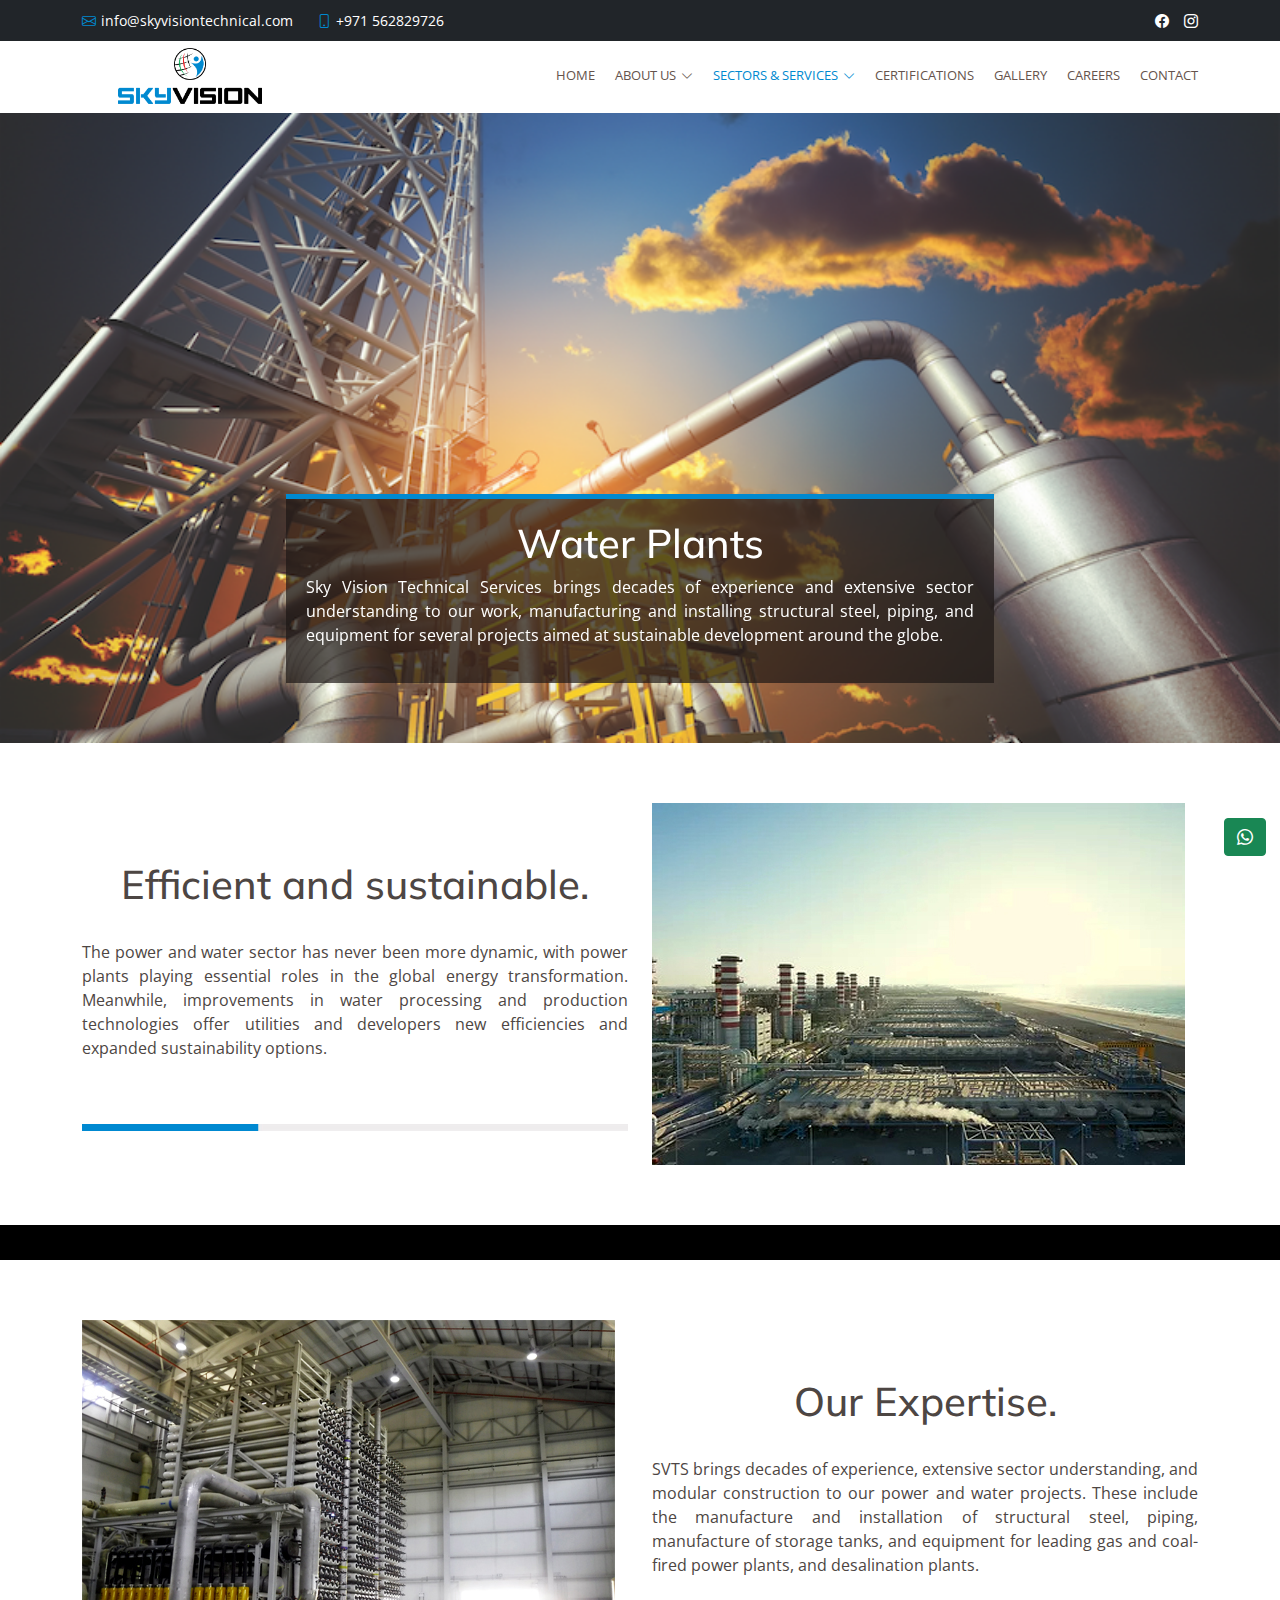
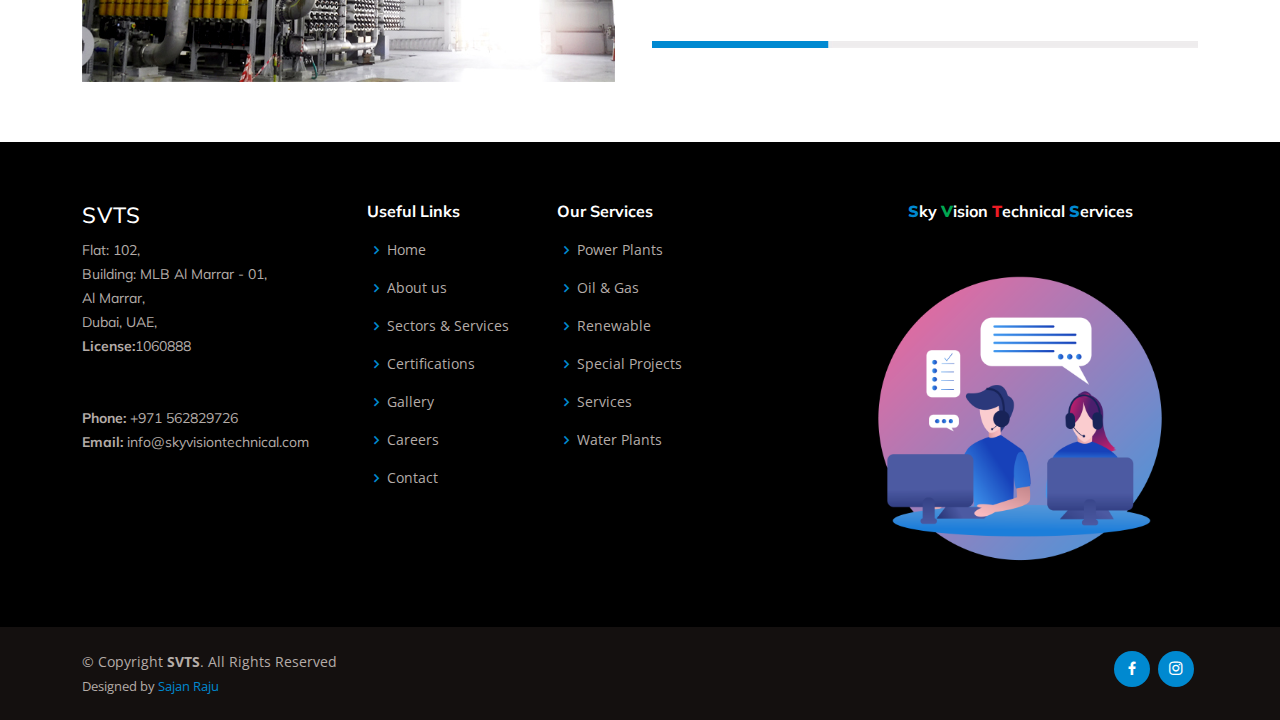
<file: waterplants.html>
<!DOCTYPE html>
<html lang="en">

<head>
  <meta charset="utf-8">
  <meta content="width=device-width, initial-scale=1.0" name="viewport">

  <title>Sky Vision Technical Services| Power Plants | UAE</title>
  <meta content="" name="description">
  <meta content="" name="keywords">

  <!-- Favicons -->
  <link href="assets/img/favicon.png" rel="icon">
  <link href="assets/img/apple-touch-icon.png" rel="apple-touch-icon">

  <!-- Google Fonts -->
  <link href="https://fonts.googleapis.com/css?family=Open+Sans:300,300i,400,400i,600,600i,700,700i|Muli:300,300i,400,400i,500,500i,600,600i,700,700i|Poppins:300,300i,400,400i,500,500i,600,600i,700,700i" rel="stylesheet">

  <!-- Vendor CSS Files -->
  <link href="assets/vendor/animate.css/animate.min.css" rel="stylesheet">
  <link href="assets/vendor/aos/aos.css" rel="stylesheet">
  <link href="assets/vendor/bootstrap/css/bootstrap.min.css" rel="stylesheet">
  <link href="assets/vendor/bootstrap-icons/bootstrap-icons.css" rel="stylesheet">
  <link href="assets/vendor/boxicons/css/boxicons.min.css" rel="stylesheet">
  <link href="assets/vendor/glightbox/css/glightbox.min.css" rel="stylesheet">
  <link href="assets/vendor/swiper/swiper-bundle.min.css" rel="stylesheet">

  <!-- Template Main CSS File -->
  <link href="assets/css/style.css" rel="stylesheet">
  <script src="https://ajax.googleapis.com/ajax/libs/jquery/2.1.1/jquery.min.js"></script>
  <script src="https://maxcdn.bootstrapcdn.com/bootstrap/3.3.7/js/bootstrap.min.js"></script>
 
 
</head>

<body>

  <!-- ======= Top Bar ======= -->
  <section id="topbar" class="d-flex align-items-center bg-dark">
    <div class="container d-flex justify-content-center justify-content-md-between">
      <div class="contact-info d-flex align-items-center">
        <i class="bi bi-envelope d-flex align-items-center"><a href="mailto:contact@example.com">info@skyvisiontechnical.com</a></i>

        <i class="bi bi-phone d-flex align-items-center ms-4"><span>+971 562829726</span></i>
      </div>
      <div class="social-links d-flex d-xs-flex align-items-center">
        <!-- <a href="#" class="twitter"><i class="bi bi-twitter"></i></a> -->
        <!-- <a href="#" class="whatsapp"><i class="bi bi-whatsapp"></i></i></a> -->
        <a href="#" class="facebook"><i class="bi bi-facebook"></i></a>
        <a href="#" class="instagram"><i class="bi bi-instagram"></i></a>
        <!-- <a href="#" class="linkedin"><i class="bi bi-linkedin"></i></i></a> -->
       
      </div>
    </div>
  </section>
   <!-- ======= Header ======= -->
   <header id="header" class="d-flex align-items-center">
    <div class="container d-flex justify-content-between">

      <div class="logo">
        <a href="index.html"><img src="assets/img/Final new-01.png" alt="" class="img-fluid" style="float: left; padding-left: 20%;padding: top 8%;"></a>
        <!--<h1 class="text-light"><a href="index.html">SVTS</a></h1>-->
        <!-- Uncomment below if you prefer to use an image logo -->
      
      </div>

      <nav id="navbar" class="navbar"> 
        <ul>
          <li><a href="index.html">Home</a></li>
          <li class="dropdown"><a href="about.html"><span>About Us</span> <i class="bi bi-chevron-down"></i></a>
            <ul>
              <li><a href="about.html#section-company-profile">Company Profile</a></li>
              <li><a href="about.html#section-vision-mission">Our Vision & Mission </a></li>
              <li><a href="about.html#section-core-values">Our Core Values</a></li>
              
              <li><a href="about.html#section-ourpeople">Our People</a></li>
              <li><a href="about.html#section-ourclient">Our Clients</a></li>
              
            </ul>
          </li>
          <li class="dropdown"><a class="active"  href="PowerPlants.html"><span>Sectors & Services</span> <i class="bi bi-chevron-down"></i></a>
            <ul>
              <li><a class="active" href="PowerPlants.html">Power Plants</a></li>
              <li><a href="oil & gas.html">Oil & Gas</a></li>
              <li><a href="Renewables.html">Renewable</a></li>
              <li><a href="special-project.html">Special Projects</a></li>
              <li><a href="services.html">Services</a></li>
              <li><a href="waterplants.html">Water Plants</a></li>
            </ul>
          </li>
          <li><a href=""><span>Certifications</span> </a></li>
          <li><a href="gallery.html">Gallery</a></li>
          <li><a href="careers.html"><span>Careers</span></a></li>
          <li><a href="contact.html">Contact</a></li>
        </ul>
        <i class="bi bi-list mobile-nav-toggle"></i>
      </nav><!-- .navbar -->

    </div>
  </header><!-- End Header -->
  <main id="main">
<!--Header image-->
<div class="div-line bg-dark"data-aos="fade-in"></div>
<section class="waterplant-bg img-fluid" id="hero">
  <div class="container">
    <div class="row">
        <div id="heroCarousel" data-bs-interval="8000" class="carousel slide carousel-fade" data-bs-ride="carousel" >
            <div class="carousel-inner" role="listbox">
                <div class="carousel-item active">
                    <div class="carousel-container">
                      <div class="carousel-content animate__animated animate__fadeInUp">
                        <h1 class="text-center">Water Plants</h1> 
                        <p class="para-align">Sky Vision Technical Services brings decades of experience and extensive sector understanding to our work, manufacturing and installing structural steel, piping, and equipment for several projects aimed at sustainable development around the globe. </p>
                       <!--<div class="text-center"><a href="" class="btn-get-started">Read More</a></div> --> 
                      </div>
                    </div>
                  </div>
            </div>
        </div>
      </div>
    </div>
  </div>
</section>
<!--end header image-->

<section id="section-company-profile" >
  <div class="container">
    <div class="row align-items-center" >
      
      <div class="col-md-6"> <br>
       <h1 class="text-center">Efficient and sustainable. </h1><br>
      <p class="para-align">The power and water sector has never been more dynamic, with power plants playing essential roles in the global energy transformation. Meanwhile, improvements in water processing and production technologies offer utilities and developers new efficiencies and expanded sustainability options.</p>
      <img src="assets/img/clients/line.jpg" class="img-fluid pt-5">
      </div>
      <div class="col-md-6">
        <img src="/assets/img/Services/water-s1.jpg" class="img-fluid ">
        
      </div>
    </div>
  </div>
 </section>
<div style="background-color: black; height:35px;"></div>
 <section id="section-company-profile">
  <div class="container">
    <div class="row align-items-center">
      <div class="col-md-6">
        <img src="/assets/img/Services/water-s2.jpg" class="img-fluid ">
       
      </div>

      <div class="col-md-6"> <br>
       <h1 class="text-center">Our Expertise. </h1><br>
      <p class="para-align">SVTS  brings decades of experience, extensive sector understanding, and modular construction to our power and water projects. These include the manufacture and installation of structural steel, piping, manufacture of storage tanks, and equipment for leading gas and coal-fired power plants, and desalination plants. </p>
      <img src="assets/img/clients/line.jpg" class="img-fluid pt-5">
      </div>
     
    </div>
  </div>
 </section>

<!--End Nav with Tabs-->

  </main><!-- End #main -->

  <!-- ======= Footer ======= -->
  <footer id="footer">

    <div class="footer-top">
      <div class="container">
        <div class="row">

          <div class="col-lg-3 col-md-6 footer-contact">
            <h3>SVTS</h3>
            <p>
              Flat: 102,<br> Building: MLB Al Marrar - 01,<br> Al Marrar,<br> Dubai, UAE,<br>
              <strong>License:</strong>1060888<br>
               <br><br>
              <strong>Phone:</strong> +971 562829726<br>
              <strong>Email:</strong> info@skyvisiontechnical.com<br>
            </p>
          </div>

          <div class="col-lg-2 col-md-6 footer-links">
            <h4>Useful Links</h4>
            <ul>
              <li><i class="bx bx-chevron-right"></i> <a href="index.html">Home</a></li>
              <li><i class="bx bx-chevron-right"></i> <a href="about.html">About us</a></li>
              <li><i class="bx bx-chevron-right"></i> <a href="PowerPlants.html">Sectors & Services</a></li>
              <li><i class="bx bx-chevron-right"></i> <a href="">Certifications</a></li>
              <li><i class="bx bx-chevron-right"></i> <a href="gallery.html">Gallery</a></li>
              <li><i class="bx bx-chevron-right"></i> <a href="">Careers</a></li>
              <li><i class="bx bx-chevron-right"></i> <a href="contact.html">Contact</a></li>
            </ul>
          </div>

          <div class="col-lg-3 col-md-6 footer-links">
            <h4>Our Services</h4>
            <ul>
              <li><i class="bx bx-chevron-right"></i> <a href="PowerPlants.html">Power Plants</a></li>
              <li><i class="bx bx-chevron-right"></i> <a href="oil & gas.html">Oil & Gas</a></li>
              <li><i class="bx bx-chevron-right"></i> <a href="Renewables.html">Renewable</a></li>
              <li><i class="bx bx-chevron-right"></i> <a href="special-project.html">Special Projects</a></li>
              <li><i class="bx bx-chevron-right"></i> <a href="services.html">Services</a></li>
              <li><i class="bx bx-chevron-right"></i> <a href="waterplants.html">Water Plants</a></li>
            </ul>
          </div>

          <div class="col-lg-4 col-md-6 footer-newsletter">
            <!-- <h4>Get In Touch</h4>
            <p></p>
            <form action="" method="post">
              <input type="email" name="email"> <input type="submit" value="Subscribe">
            </form> -->
            <h4 style="text-align: center;"><span><b style="color:#0089d0;">S</b>ky <b style="color:#00a651;">V</b>ision <b style="color:#ed1c24;">T</b>echnical <b style="color:#0089d0;">S</b>ervices</span></h4>
           <img src="assets/img/footerlog.png" alt="" class="img-fluid">
          </div>

        </div>
      </div>
    </div>

    <div class="container d-md-flex py-4">

      <div class="me-md-auto text-center text-md-start">
        <div class="copyright">
          &copy; Copyright <strong><span>SVTS</span></strong>. All Rights Reserved
        </div>
        <div class="credits">
         
          Designed by <a href="https://sajanrajuonline.com/">Sajan Raju</a>
        </div>
      </div>
      <div class="social-links text-center text-md-right pt-3 pt-md-0">
        <!-- <a href="#" class="twitter"><i class="bx bxl-twitter"></i></a> -->
        <a href="#" class="facebook"><i class="bx bxl-facebook"></i></a>
        <a href="#" class="instagram"><i class="bx bxl-instagram"></i></a>
        <!-- <a href="#" class="google-plus"><i class="bx bxl-skype"></i></a> -->
        <!-- <a href="#" class="linkedin"><i class="bx bxl-linkedin"></i></a> -->
      </div>
    </div>
  </footer><!-- End Footer -->

  <a href="https://wa.me/971562829726text=Congratulations You're a Genius" class="whatsapp_float" title="click to open whatsapp chat"> 
    <button class="btn btn-success whatsapp-icon">
        <i class="bi bi-whatsapp"></i> 
        </button></a>
  <a href="#" class="back-to-top d-flex align-items-center justify-content-center"><i class="bi bi-arrow-up-short"></i></a>

  <!-- Vendor JS Files -->
  <script src="assets/vendor/aos/aos.js"></script>
  <script src="assets/vendor/bootstrap/js/bootstrap.bundle.min.js"></script>
  <script src="assets/vendor/glightbox/js/glightbox.min.js"></script>
  <script src="assets/vendor/isotope-layout/isotope.pkgd.min.js"></script>
  <script src="assets/vendor/swiper/swiper-bundle.min.js"></script>
  <script src="assets/vendor/waypoints/noframework.waypoints.js"></script>
  <script src="assets/vendor/php-email-form/validate.js"></script>

  <!-- Template Main JS File -->
  <script src="assets/js/main.js"></script>
  <script>
    // Add active class to the current button (highlight it)
    var header = document.getElementById("myDIV");
    var btns = header.getElementsByClassName("btn");
    for (var i = 0; i < btns.length; i++) {
      btns[i].addEventListener("click", function() {
      var current = document.getElementsByClassName("active");
      current[0].className = current[0].className.replace(" active", "");
      this.className += " active";
      });
    }
    </script>
</body>

</html>
</file>
<file: assets/css/style.css>
/**
* Template Name: Flattern - v4.7.0
* Template URL: https://bootstrapmade.com/flattern-multipurpose-bootstrap-template/
* Author: BootstrapMade.com
* License: https://bootstrapmade.com/license/
*/

/*--------------------------------------------------------------
# General
--------------------------------------------------------------*/
body {
  font-family: "Open Sans", sans-serif;
  color: #4d4643;
}

a {
  color: #0089d0;
  text-decoration: none;
}

a:hover {
  color: #fd5c28;
  text-decoration: none;
}

h1, h2, h3, h4, h5, h6 {
  font-family: "Muli", sans-serif;
}

/*--------------------------------------------------------------
# Back to top button
--------------------------------------------------------------*/
.back-to-top {
  position: fixed;
  visibility: hidden;
  opacity: 0;
  right: 15px;
  bottom: 0px;
  z-index: 996;
  background: #0089d0;
  width: 40px;
  height: 40px;
  border-radius: 4px;
  transition: all 0.4s;
}
.back-to-top i {
  font-size: 28px;
  color: #fff;
  line-height: 0;
}
.back-to-top:hover {
  background: #fd541e;
  color: #fff;
}
.back-to-top.active {
  visibility: visible;
  opacity: 1;
}

/*--------------------------------------------------------------
# Disable AOS delay on mobile
--------------------------------------------------------------*/
@media screen and (max-width: 768px) {
  [data-aos-delay] {
    transition-delay: 0 !important;
  }
}
/*--------------------------------------------------------------
# Top Bar
--------------------------------------------------------------*/
#topbar {
  background: #f8f6f5;
  padding: 10px 0;
  font-size: 14px;
}
#topbar .contact-info i {
  font-style: normal;
  color: #0089d0;
}
#topbar .contact-info i a, #topbar .contact-info i span {
  padding-left: 5px;
  color: #ffffff;
}
#topbar .contact-info i a {
  line-height: 0;
  transition: 0.3s;
}
#topbar .contact-info i a:hover {
  color: #0089d0;
}
#topbar .social-links a {
  color: #ffffff;
  line-height: 0;
  transition: 0.3s;
  margin-left: 15px;
}
#topbar .social-links a:hover {
  color: #0089d0;
}

/*--------------------------------------------------------------
# Header
--------------------------------------------------------------*/
#header {
  height: 70px;
  transition: all 0.5s;
  z-index: 997;
  transition: all 0.5s;
  background: #fff;
}
#header.fixed-top {
  box-shadow: 0px 0px 20px 0px rgba(0, 0, 0, 0.1);
}
#header .logo h1 {
  font-size: 28px;
  margin: 0;
  padding: 10px 0;
  line-height: 1;
  font-weight: 400;
  letter-spacing: 1px;
  text-transform: uppercase;
}
#header .logo h1 a, #header .logo h1 a:hover {
  color: #2b2320;
  text-decoration: none;
}
#header .logo img {
  padding: 0;
  margin: 0;
  max-height: 70px;
}

.scrolled-offset {
  margin-top: 70px;
}

/*--------------------------------------------------------------
# Navigation Menu
--------------------------------------------------------------*/
/**
* Desktop Navigation 
*/
.navbar {
  padding: 0;
}
.navbar ul {
  margin: 0;
  padding: 0;
  display: flex;
  list-style: none;
  align-items: center;
}
.navbar li {
  position: relative;
}
.navbar a, .navbar a:focus {
  display: flex;
  align-items: center;
  justify-content: space-between;
  padding: 10px 0 10px 20px;
  font-size: 13px;
  color: #65534c;
  white-space: nowrap;
  text-transform: uppercase;
  transition: 0.3s;
}
.navbar a i, .navbar a:focus i {
  font-size: 12px;
  line-height: 0;
  margin-left: 5px;
}
.navbar a:hover, .navbar .active, .navbar .active:focus, .navbar li:hover > a {
  color: #0089d0;
}
.navbar .getstarted, .navbar .getstarted:focus {
  background: #0089d0;
  padding: 8px 20px;
  margin-left: 30px;
  border-radius: 4px;
  color: #fff;
}
.navbar .getstarted:hover, .navbar .getstarted:focus:hover {
  color: #fff;
  background: #fd490f;
}
.navbar .dropdown ul {
  display: block;
  position: absolute;
  left: 14px;
  top: calc(100% + 30px);
  margin: 0;
  padding: 10px 0;
  z-index: 99;
  opacity: 0;
  visibility: hidden;
  background: #fff;
  box-shadow: 0px 0px 30px rgba(127, 137, 161, 0.25);
  transition: 0.3s;
}
.navbar .dropdown ul li {
  min-width: 200px;
}
.navbar .dropdown ul a {
  padding: 10px 20px;
  font-size: 13px;
  text-transform: none;
  font-weight: 500;
  color: #581601;
}
.navbar .dropdown ul a i {
  font-size: 12px;
}
.navbar .dropdown ul a:hover, .navbar .dropdown ul .active:hover, .navbar .dropdown ul li:hover > a {
  color: #0089d0;
}
.navbar .dropdown:hover > ul {
  opacity: 1;
  top: 100%;
  visibility: visible;
}
.navbar .dropdown .dropdown ul {
  top: 0;
  left: calc(100% - 30px);
  visibility: hidden;
}
.navbar .dropdown .dropdown:hover > ul {
  opacity: 1;
  top: 0;
  left: 100%;
  visibility: visible;
}
@media (max-width: 1366px) {
  .navbar .dropdown .dropdown ul {
    left: -90%;
  }
  .navbar .dropdown .dropdown:hover > ul {
    left: -100%;
  }
}

/**
* Mobile Navigation 
*/
.mobile-nav-toggle {
  color: #2b2320;
  font-size: 28px;
  cursor: pointer;
  display: none;
  line-height: 0;
  transition: 0.5s;
}
.mobile-nav-toggle.bi-x {
  color: #fff;
}

@media (max-width: 991px) {
  .mobile-nav-toggle {
    display: block;
  }

  .navbar ul {
    display: none;
  }
}
.navbar-mobile {
  position: fixed;
  overflow: hidden;
  top: 0;
  right: 0;
  left: 0;
  bottom: 0;
  background: rgba(14, 11, 10, 0.9);
  transition: 0.3s;
  z-index: 999;
}
.navbar-mobile .mobile-nav-toggle {
  position: absolute;
  top: 15px;
  right: 15px;
}
.navbar-mobile ul {
  display: block;
  position: absolute;
  top: 55px;
  right: 15px;
  bottom: 15px;
  left: 15px;
  padding: 10px 0;
  background-color: #fff;
  overflow-y: auto;
  transition: 0.3s;
}
.navbar-mobile a, .navbar-mobile a:focus {
  padding: 10px 20px;
  font-size: 15px;
  color: #581601;
}
.navbar-mobile a:hover, .navbar-mobile .active, .navbar-mobile li:hover > a {
  color: #0089d0;
}
.navbar-mobile .getstarted, .navbar-mobile .getstarted:focus {
  margin: 15px;
}
.navbar-mobile .dropdown ul {
  position: static;
  display: none;
  margin: 10px 20px;
  padding: 10px 0;
  z-index: 99;
  opacity: 1;
  visibility: visible;
  background: #fff;
  box-shadow: 0px 0px 30px rgba(127, 137, 161, 0.25);
}
.navbar-mobile .dropdown ul li {
  min-width: 200px;
}
.navbar-mobile .dropdown ul a {
  padding: 10px 20px;
}
.navbar-mobile .dropdown ul a i {
  font-size: 12px;
}
.navbar-mobile .dropdown ul a:hover, .navbar-mobile .dropdown ul .active:hover, .navbar-mobile .dropdown ul li:hover > a {
  color: #0089d0;
}
.navbar-mobile .dropdown > .dropdown-active {
  display: block;
}

/*--------------------------------------------------------------
# Hero Section
--------------------------------------------------------------*/
#hero {
  width: 100%;
  height: 70vh;
  overflow: hidden;
  position: relative;
  padding: 0;
}

#hero .carousel, #hero .carousel-inner, #hero .carousel-item, #hero .carousel-item::before {
  background-size: cover;
  background-position: center;
  background-repeat: no-repeat;
  position: absolute;
  top: 0;
  right: 0;
  left: 0;
  bottom: 0;
}
#hero .carousel-container {
  display: flex;
  align-items: flex-end;
  justify-content: center;
  position: absolute;
  bottom: 60px;
  top: 110px;
  left: 50px;
  right: 50px;
}
#hero .carousel-content {
  background: rgba(28, 23, 21, 0.7);
  padding: 20px;
  color: #fff;
  -webkit-animation-duration: 0.5s;
  animation-duration: 0.5s;
  border-top: 5px solid #0089d0;
}
#hero .carousel-content h2 {
  color: #fff;
  margin-bottom: 30px;
  font-size: 28px;
  font-weight: 700;
}
#hero .btn-get-started {
  font-family: "Muli", sans-serif;
  font-weight: 500;
  font-size: 14px;
  letter-spacing: 1px;
  display: inline-block;
  padding: 12px 32px;
  border-radius: 4px;
  transition: 0.5s;
  line-height: 1;
  margin: 10px;
  color: #fff;
  -webkit-animation-delay: 0.8s;
  animation-delay: 0.8s;
  border: 2px solid #0089d0;
}
#hero .btn-get-started:hover {
  background: #0089d0;
  color: #fff;
  text-decoration: none;
}
#hero .carousel-inner .carousel-item {
  transition-property: opacity;
}
#hero .carousel-inner .carousel-item,
#hero .carousel-inner .active.carousel-item-start,
#hero .carousel-inner .active.carousel-item-end {
  opacity: 0;
}
#hero .carousel-inner .active,
#hero .carousel-inner .carousel-item-next.carousel-item-start,
#hero .carousel-inner .carousel-item-prev.carousel-item-end {
  opacity: 1;
  transition: 0.5s;
}
#hero .carousel-inner .carousel-item-next,
#hero .carousel-inner .carousel-item-prev,
#hero .carousel-inner .active.carousel-item-start,
#hero .carousel-inner .active.carousel-item-end {
  left: 0;
  transform: translate3d(0, 0, 0);
}
#hero .carousel-control-prev, #hero .carousel-control-next {
  width: 10%;
}
#hero .carousel-control-next-icon, #hero .carousel-control-prev-icon {
  background: none;
  font-size: 48px;
  line-height: 1;
  width: auto;
  height: auto;
}
#hero .carousel-indicators li {
  cursor: pointer;
}
@media (min-width: 1024px) {
  #hero .carousel-content {
    width: 60%;
  }
  #hero .carousel-control-prev, #hero .carousel-control-next {
    width: 5%;
  }
}
@media (max-width: 992px) {
  #hero {
    height: calc(100vh - 70px);
  }
  #hero .carousel-content h2 {
    margin-bottom: 15px;
    font-size: 22px;
  }
  #hero .carousel-content p {
    font-size: 15px;
  }
}
@media (max-height: 500px) {
  #hero {
    height: 120vh;
  }
}

/*--------------------------------------------------------------
# Sections General
--------------------------------------------------------------*/
section {
  padding: 60px 0;
  overflow: hidden;
}

.section-bg {
  background-color: #f6f3f2;
}

.section-title {
  padding-bottom: 30px;
  text-align: center;
}
.section-title h2 {
  font-size: 28px;
  font-weight: 300;
  margin-bottom: 20px;
  padding-bottom: 0;
  color: #65534c;
}
.section-title h2 strong {
  font-weight: 700;
}
.section-title p {
  margin-bottom: 0;
}

/*--------------------------------------------------------------
# Breadcrumbs
--------------------------------------------------------------*/
.breadcrumbs {
  padding: 15px 0;
  background: #2b2320;
  min-height: 40px;
}
.breadcrumbs h2 {
  font-size: 28px;
  font-weight: 300;
  color: #fff;
}
.breadcrumbs ol {
  display: flex;
  flex-wrap: wrap;
  list-style: none;
  padding: 0;
  margin: 0;
  color: #ded5d2;
}
.breadcrumbs ol a {
  color: #fe825a;
}
.breadcrumbs ol li + li {
  padding-left: 10px;
}
.breadcrumbs ol li + li::before {
  display: inline-block;
  padding-right: 10px;
  color: #c8bab5;
  content: "/";
}
@media (max-width: 768px) {
  .breadcrumbs .d-flex {
    display: block !important;
  }
  .breadcrumbs ol {
    display: block;
  }
  .breadcrumbs ol li {
    display: inline-block;
  }
}

/*--------------------------------------------------------------
# Cta
--------------------------------------------------------------*/
.cta {
  background: #f3f1f0;
  padding: 60px 0;
  color: #574741;
}
.cta h3 {
  font-size: 28px;
  font-weight: 700;
}
.cta h3 span {
  color: #0089d0;
}
.cta p {
  padding: 0;
  margin: 0;
}
.cta .cta-btn {
  font-family: "Poppins", sans-serif;
  text-transform: uppercase;
  font-weight: 500;
  font-size: 14px;
  letter-spacing: 1px;
  display: inline-block;
  padding: 10px 25px;
  border-radius: 2px;
  transition: 0.4s;
  margin: 10px;
  border-radius: 4px;
  border: 2px solid #0089d0;
  color: #0089d0;
  background: #fff;
}
.cta .cta-btn:hover {
  background: #0089d0;
  color: #fff;
}
@media (max-width: 1024px) {
  .cta {
    background-attachment: scroll;
  }
}
@media (min-width: 769px) {
  .cta .cta-btn-container {
    display: flex;
    align-items: center;
    justify-content: flex-end;
  }
}

/*--------------------------------------------------------------
# Services
--------------------------------------------------------------*/
.services .icon-box {
  padding: 50px 20px;
  margin-top: 35px;
  margin-bottom: 25px;
  text-align: center;
  border: 1px solid #ebe6e4;
  height: 200px;
  position: relative;
  background: #faf9f8;
}
.services .icon {
  position: absolute;
  top: -36px;
  left: calc(50% - 36px);
  transition: 0.2s;
  border-radius: 50%;
  border: 6px solid #fff;
  display: flex;
  justify-content: center;
  align-items: center;
  text-align: center;
  width: 72px;
  height: 72px;
  background: #0089d0;
}
.services .icon i {
  color: #fff;
  font-size: 24px;
  line-height: 0;
}
.services .title {
  font-weight: 700;
  margin-bottom: 15px;
  font-size: 18px;
  text-transform: uppercase;
}
.services .title a {
  color: #343a40;
}
.services .icon-box:hover .icon {
  background: #fff;
  border: 2px solid #0089d0;
}
.services .icon-box:hover .icon i {
  color: #0089d0;
}
.services .icon-box:hover .title a {
  color: #0089d0;
}
.services .description {
  line-height: 24px;
  font-size: 14px;
}

/*--------------------------------------------------------------
# Portfolio
--------------------------------------------------------------*/
.portfolio #portfolio-flters {
  padding: 0;
  margin: 0 auto 50px auto;
  list-style: none;
  text-align: center;
}
.portfolio #portfolio-flters li {
  cursor: pointer;
  display: inline-block;
  padding: 8px 20px 10px 20px;
  font-size: 14px;
  font-weight: 400;
  line-height: 1;
  text-transform: uppercase;
  color: #4d4643;
  transition: all 0.3s;
  border-radius: 50px;
}
.portfolio #portfolio-flters li:hover, .portfolio #portfolio-flters li.filter-active {
  color: #fff;
  background: #0089d0;
}
.portfolio #portfolio-flters li:last-child {
  margin-right: 0;
}
.portfolio .portfolio-item {
  margin-bottom: 30px;
}
.portfolio .portfolio-item .portfolio-info {
  opacity: 0;
  position: absolute;
  left: 30px;
  right: 30px;
  bottom: 0;
  z-index: 3;
  transition: all ease-in-out 0.3s;
  background: rgba(255, 255, 255, 0.9);
  padding: 15px;
}
.portfolio .portfolio-item .portfolio-info h4 {
  font-size: 18px;
  color: #fff;
  font-weight: 600;
  color: #2b2320;
}
.portfolio .portfolio-item .portfolio-info p {
  color: #65534c;
  font-size: 14px;
  margin-bottom: 0;
}
.portfolio .portfolio-item .portfolio-info .preview-link, .portfolio .portfolio-item .portfolio-info .details-link {
  position: absolute;
  right: 40px;
  font-size: 24px;
  top: calc(50% - 18px);
  color: #483b36;
}
.portfolio .portfolio-item .portfolio-info .preview-link:hover, .portfolio .portfolio-item .portfolio-info .details-link:hover {
  color: #0089d0;
}
.portfolio .portfolio-item .portfolio-info .details-link {
  right: 10px;
}
.portfolio .portfolio-item .portfolio-links {
  opacity: 0;
  left: 0;
  right: 0;
  text-align: center;
  z-index: 3;
  position: absolute;
  transition: all ease-in-out 0.3s;
}
.portfolio .portfolio-item .portfolio-links a {
  color: #fff;
  margin: 0 2px;
  font-size: 28px;
  display: inline-block;
  transition: 0.3s;
}
.portfolio .portfolio-item .portfolio-links a:hover {
  color: #fe825a;
}
.portfolio .portfolio-item:hover .portfolio-info {
  opacity: 1;
  bottom: 20px;
}

/*--------------------------------------------------------------
# Portfolio Details
--------------------------------------------------------------*/
.portfolio-details {
  padding-top: 40px;
}
.portfolio-details .portfolio-details-slider img {
  width: 100%;
}
.portfolio-details .portfolio-details-slider .swiper-pagination {
  margin-top: 20px;
  position: relative;
}
.portfolio-details .portfolio-details-slider .swiper-pagination .swiper-pagination-bullet {
  width: 12px;
  height: 12px;
  background-color: #fff;
  opacity: 1;
  border: 1px solid #0089d0;
}
.portfolio-details .portfolio-details-slider .swiper-pagination .swiper-pagination-bullet-active {
  background-color: #0089d0;
}
.portfolio-details .portfolio-info {
  padding: 30px;
  box-shadow: 0px 0 30px rgba(43, 35, 32, 0.08);
}
.portfolio-details .portfolio-info h3 {
  font-size: 22px;
  font-weight: 700;
  margin-bottom: 20px;
  padding-bottom: 20px;
  border-bottom: 1px solid #eee;
}
.portfolio-details .portfolio-info ul {
  list-style: none;
  padding: 0;
  font-size: 15px;
}
.portfolio-details .portfolio-info ul li + li {
  margin-top: 10px;
}
.portfolio-details .portfolio-description {
  padding-top: 30px;
}
.portfolio-details .portfolio-description h2 {
  font-size: 26px;
  font-weight: 700;
  margin-bottom: 20px;
}
.portfolio-details .portfolio-description p {
  padding: 0;
}

/*--------------------------------------------------------------
# Clients
--------------------------------------------------------------*/
.clients .clients-wrap {
  border-top: 1px solid #f1eeed;
  border-left: 1px solid #f1eeed;
}
.clients .client-logo {
  padding: 20px;
  display: flex;
  justify-content: center;
  align-items: center;
  border-right: 1px solid #f1eeed;
  border-bottom: 1px solid #f1eeed;
  overflow: hidden;
  background: #fff;
  height: 100px;
}
.clients .client-logo img {
  transition: all 0.3s ease-in-out;
  height:90px;
  filter: grayscale(90%);
}
.clients .client-logo:hover img {
  filter: none;
  transform: scale(1.1);
}

/*--------------------------------------------------------------
# About Us
--------------------------------------------------------------*/
.about-us .content {
  padding: 30px 0;
}
.about-us .content h3 {
  font-weight: 700;
  font-size: 34px;
}
.about-us .content p {
  margin-bottom: 0;
}
.about-us .content .icon-box {
  margin-top: 25px;
}
.about-us .content .icon-box h4 {
  font-size: 20px;
  font-weight: 700;
  margin: 5px 0 10px 60px;
}
.about-us .content .icon-box i {
  font-size: 48px;
  float: left;
  color: #0089d0;
}
.about-us .content .icon-box p {
  font-size: 15px;
  color: #90847f;
  margin-left: 60px;
}
.about-us .image {
  background: url("../img/about.jpg") center center no-repeat;
  background-size: cover;
  min-height: 400px;
}
@media (max-width: 991px) {
  .about-us .image {
    text-align: center;
  }
  .about-us .image img {
    max-width: 80%;
  }
}
@media (max-width: 667px) {
  .about-us .image img {
    max-width: 100%;
  }
}

/*--------------------------------------------------------------
# Our Team
--------------------------------------------------------------*/
.team .member {
  margin-bottom: 20px;
  overflow: hidden;
  text-align: center;
  border-radius: 5px;
  background: #fff;
  box-shadow: 0px 2px 15px rgba(0, 0, 0, 0.1);
}
.team .member .member-img {
  position: relative;
  overflow: hidden;
}
.team .member .social {
  position: absolute;
  left: 0;
  bottom: 0;
  right: 0;
  height: 40px;
  opacity: 0;
  transition: ease-in-out 0.3s;
  background: rgba(255, 255, 255, 0.85);
  display: flex;
  align-items: center;
  justify-content: center;
}
.team .member .social a {
  transition: color 0.3s;
  color: #2b2320;
  margin: 0 10px;
  display: inline-flex;
  align-items: center;
  justify-content: center;
}
.team .member .social a:hover {
  color: #0089d0;
}
.team .member .social i {
  font-size: 18px;
  line-height: 0;
}
.team .member .member-info {
  padding: 25px 15px;
}
.team .member .member-info h4 {
  font-weight: 700;
  margin-bottom: 5px;
  font-size: 18px;
  color: #2b2320;
}
.team .member .member-info span {
  display: block;
  font-size: 13px;
  font-weight: 400;
  color: #b4aca8;
}
.team .member .member-info p {
  font-style: italic;
  font-size: 14px;
  line-height: 26px;
  color: #847872;
}
.team .member:hover .social {
  opacity: 1;
}

/*--------------------------------------------------------------
# Our Skills
--------------------------------------------------------------*/
.skills .progress {
  height: 50px;
  display: block;
  background: none;
}
.skills .progress .skill {
  padding: 0;
  margin: 0 0 6px 0;
  text-transform: uppercase;
  display: block;
  font-weight: 600;
  font-family: "Poppins", sans-serif;
  color: #2b2320;
}
.skills .progress .skill .val {
  float: right;
  font-style: normal;
}
.skills .progress-bar-wrap {
  background: #ded5d2;
}
.skills .progress-bar {
  width: 1px;
  height: 10px;
  transition: 0.9s;
  background-color: #0089d0;
}

/*--------------------------------------------------------------
# Features
--------------------------------------------------------------*/
.features {
  padding-top: 0;
}
.features .nav-tabs {
  border: 0;
}
.features .nav-link {
  border: 0;
  padding: 25px 20px;
  transition: 0.3s;
  color: #2b2320;
}
.features .nav-link:hover {
  color: #0089d0;
}
.features .nav-link h4 {
  font-size: 18px;
  font-weight: 600;
}
.features .nav-link p {
  font-size: 14px;
  margin-bottom: 0;
}
.features .nav-link.active {
  box-shadow: 0px 0 15px rgba(0, 0, 0, 0.12);
  color: #0089d0;
}
.features .tab-pane.active {
  -webkit-animation: slide-down 0.5s ease-out;
  animation: slide-down 0.5s ease-out;
}
@-webkit-keyframes slide-down {
  0% {
    opacity: 0;
  }
  100% {
    opacity: 1;
  }
}
@keyframes slide-down {
  0% {
    opacity: 0;
  }
  100% {
    opacity: 1;
  }
}

/*--------------------------------------------------------------
# Pricing
--------------------------------------------------------------*/
.pricing .box {
  padding: 20px;
  background: #f3f1f0;
  text-align: center;
  border-radius: 8px;
  position: relative;
  overflow: hidden;
}
.pricing h3 {
  font-weight: 400;
  padding: 15px;
  font-size: 18px;
  text-transform: uppercase;
  font-weight: 600;
  color: #2b2320;
}
.pricing h4 {
  font-size: 42px;
  color: #0089d0;
  font-weight: 500;
  font-family: "Open Sans", sans-serif;
  margin-bottom: 20px;
}
.pricing h4 sup {
  font-size: 20px;
  top: -15px;
  left: -3px;
}
.pricing h4 span {
  color: #bababa;
  font-size: 16px;
  font-weight: 300;
}
.pricing ul {
  padding: 0;
  list-style: none;
  color: #2b2320;
  text-align: center;
  line-height: 20px;
  font-size: 14px;
}
.pricing ul li {
  padding-bottom: 16px;
}
.pricing ul .na {
  color: #ccc;
  text-decoration: line-through;
}
.pricing .btn-wrap {
  padding: 15px;
  text-align: center;
}
.pricing .btn-buy {
  color: #9c847b;
  border: 2px solid #e9e3e1;
  display: inline-block;
  padding: 10px 40px 12px 40px;
  border-radius: 4px;
  transition: none;
  font-size: 14px;
  font-weight: 400;
  font-family: "Muli", sans-serif;
  font-weight: 600;
  transition: 0.3s;
}
.pricing .btn-buy:hover {
  color: #0089d0;
  border-color: #0089d0;
}
.pricing .featured {
  background: #fd5c28;
  box-shadow: none;
}
.pricing .featured h3, .pricing .featured h4, .pricing .featured h4 span, .pricing .featured ul, .pricing .featured ul .na {
  color: #fff;
}
.pricing .featured .btn-wrap {
  padding: 15px;
  text-align: center;
}
.pricing .featured .btn-buy {
  color: #fff;
  border-color: rgba(255, 255, 255, 0.5);
}
.pricing .featured .btn-buy:hover {
  color: #0089d0;
  background: #fff;
  border-color: #fff;
}

/*--------------------------------------------------------------
# Cta Pricing
--------------------------------------------------------------*/
.cta-pricing {
  background: #f3f1f0;
  color: #65534c;
}
.cta-pricing h3 {
  font-size: 28px;
  font-weight: 700;
}
.cta-pricing .cta-btn {
  font-family: "Poppins", sans-serif;
  text-transform: uppercase;
  font-weight: 500;
  font-size: 14px;
  letter-spacing: 1px;
  display: inline-block;
  padding: 10px 25px;
  border-radius: 2px;
  transition: 0.4s;
  margin: 10px;
  border-radius: 4px;
  border: 2px solid #0089d0;
  color: #0089d0;
  background: #fff;
}
.cta-pricing .cta-btn:hover {
  background: #0089d0;
  color: #fff;
}

/*--------------------------------------------------------------
# Testimonials
--------------------------------------------------------------*/
.testimonials .testimonials-carousel, .testimonials .testimonials-slider {
  overflow: hidden;
}
.testimonials .testimonial-item {
  box-sizing: content-box;
  padding: 40px;
  box-shadow: 0px 2px 12px rgba(0, 0, 0, 0.08);
  position: relative;
  background: #fff;
}
.testimonials .testimonial-item .testimonial-img {
  width: 90px;
  border-radius: 50px;
  border: 6px solid #fff;
  float: left;
  margin: 0 10px 0 0;
}
.testimonials .testimonial-item h3 {
  font-size: 18px;
  font-weight: bold;
  margin: 10px 0 5px 0;
  color: #111;
}
.testimonials .testimonial-item h4 {
  font-size: 14px;
  color: #999;
  margin: 0;
}
.testimonials .testimonial-item .quote-icon-left, .testimonials .testimonial-item .quote-icon-right {
  color: #fecfc0;
  font-size: 26px;
}
.testimonials .testimonial-item .quote-icon-left {
  display: inline-block;
  left: -5px;
  position: relative;
}
.testimonials .testimonial-item .quote-icon-right {
  display: inline-block;
  right: -5px;
  position: relative;
  top: 10px;
}
.testimonials .testimonial-item p {
  font-style: italic;
  margin: 15px 0 0 0;
  padding: 0;
}

/*--------------------------------------------------------------
# Contact
--------------------------------------------------------------*/
.contact .info-wrap {
  box-shadow: 0px 2px 15px rgba(0, 0, 0, 0.1);
  padding: 30px;
}
.contact .info {
  background: #fff;
}
.contact .info i {
  font-size: 20px;
  color: #0089d0;
  float: left;
  width: 44px;
  height: 44px;
  background: #ffeee8;
  display: flex;
  justify-content: center;
  align-items: center;
  border-radius: 50px;
  transition: all 0.3s ease-in-out;
}
.contact .info h4 {
  padding: 0 0 0 60px;
  font-size: 22px;
  font-weight: 600;
  margin-bottom: 5px;
  color: #2b2320;
}
.contact .info p {
  padding: 0 0 0 60px;
  margin-bottom: 0;
  font-size: 14px;
  color: #65534c;
}
.contact .info:hover i {
  background: #0089d0;
  color: #fff;
}
.contact .php-email-form {
  width: 100%;
  box-shadow: 0 0 24px 0 rgba(0, 0, 0, 0.12);
  padding: 30px;
  background: #fff;
}
.contact .php-email-form .form-group {
  padding-bottom: 8px;
}
.contact .php-email-form .error-message {
  display: none;
  color: #fff;
  background: #ed3c0d;
  text-align: left;
  padding: 15px;
  font-weight: 600;
}
.contact .php-email-form .error-message br + br {
  margin-top: 25px;
}
.contact .php-email-form .sent-message {
  display: none;
  color: #fff;
  background: #18d26e;
  text-align: center;
  padding: 15px;
  font-weight: 600;
}
.contact .php-email-form .loading {
  display: none;
  background: #fff;
  text-align: center;
  padding: 15px;
}
.contact .php-email-form .loading:before {
  content: "";
  display: inline-block;
  border-radius: 50%;
  width: 24px;
  height: 24px;
  margin: 0 10px -6px 0;
  border: 3px solid #18d26e;
  border-top-color: #eee;
  -webkit-animation: animate-loading 1s linear infinite;
  animation: animate-loading 1s linear infinite;
}
.contact .php-email-form input, .contact .php-email-form textarea {
  border-radius: 0;
  box-shadow: none;
  font-size: 14px;
}
.contact .php-email-form input {
  height: 44px;
}
.contact .php-email-form textarea {
  padding: 10px 12px;
}
.contact .php-email-form button[type=submit] {
  background: #0089d0;
  border: 0;
  padding: 10px 24px;
  color: #fff;
  transition: 0.4s;
  border-radius: 4px;
}
.contact .php-email-form button[type=submit]:hover {
  background: #57a9d4;
}
@-webkit-keyframes animate-loading {
  0% {
    transform: rotate(0deg);
  }
  100% {
    transform: rotate(360deg);
  }
}
@keyframes animate-loading {
  0% {
    transform: rotate(0deg);
  }
  100% {
    transform: rotate(360deg);
  }
}

/*--------------------------------------------------------------
# Blog
--------------------------------------------------------------*/
.blog {
  padding: 40px 0 20px 0;
}
.blog .entry {
  padding: 30px;
  margin-bottom: 60px;
  box-shadow: 0 4px 16px rgba(0, 0, 0, 0.1);
}
.blog .entry .entry-img {
  max-height: 440px;
  margin: -30px -30px 20px -30px;
  overflow: hidden;
}
.blog .entry .entry-title {
  font-size: 28px;
  font-weight: bold;
  padding: 0;
  margin: 0 0 20px 0;
}
.blog .entry .entry-title a {
  color: #2b2320;
  transition: 0.3s;
}
.blog .entry .entry-title a:hover {
  color: #0089d0;
}
.blog .entry .entry-meta {
  margin-bottom: 15px;
  color: #9c847b;
}
.blog .entry .entry-meta ul {
  display: flex;
  flex-wrap: wrap;
  list-style: none;
  align-items: center;
  padding: 0;
  margin: 0;
}
.blog .entry .entry-meta ul li + li {
  padding-left: 20px;
}
.blog .entry .entry-meta i {
  font-size: 16px;
  margin-right: 8px;
  line-height: 0;
}
.blog .entry .entry-meta a {
  color: #847872;
  font-size: 14px;
  display: inline-block;
  line-height: 1;
}
.blog .entry .entry-content p {
  line-height: 24px;
}
.blog .entry .entry-content .read-more {
  -moz-text-align-last: right;
  text-align-last: right;
}
.blog .entry .entry-content .read-more a {
  display: inline-block;
  background: #0089d0;
  color: #fff;
  padding: 6px 20px;
  transition: 0.3s;
  font-size: 14px;
  border-radius: 4px;
}
.blog .entry .entry-content .read-more a:hover {
  background: #fd490f;
}
.blog .entry .entry-content h3 {
  font-size: 22px;
  margin-top: 30px;
  font-weight: bold;
}
.blog .entry .entry-content blockquote {
  overflow: hidden;
  background-color: #fafafa;
  padding: 60px;
  position: relative;
  text-align: center;
  margin: 20px 0;
}
.blog .entry .entry-content blockquote p {
  color: #4d4643;
  line-height: 1.6;
  margin-bottom: 0;
  font-style: italic;
  font-weight: 500;
  font-size: 22px;
}
.blog .entry .entry-content blockquote::after {
  content: "";
  position: absolute;
  left: 0;
  top: 0;
  bottom: 0;
  width: 3px;
  background-color: #2b2320;
  margin-top: 20px;
  margin-bottom: 20px;
}
.blog .entry .entry-footer {
  padding-top: 10px;
  border-top: 1px solid #e6e6e6;
}
.blog .entry .entry-footer i {
  color: #836a61;
  display: inline;
}
.blog .entry .entry-footer a {
  color: #3a2f2b;
  transition: 0.3s;
}
.blog .entry .entry-footer a:hover {
  color: #0089d0;
}
.blog .entry .entry-footer .cats {
  list-style: none;
  display: inline;
  padding: 0 20px 0 0;
  font-size: 14px;
}
.blog .entry .entry-footer .cats li {
  display: inline-block;
}
.blog .entry .entry-footer .tags {
  list-style: none;
  display: inline;
  padding: 0;
  font-size: 14px;
}
.blog .entry .entry-footer .tags li {
  display: inline-block;
}
.blog .entry .entry-footer .tags li + li::before {
  padding-right: 6px;
  color: #6c757d;
  content: ",";
}
.blog .entry .entry-footer .share {
  font-size: 16px;
}
.blog .entry .entry-footer .share i {
  padding-left: 5px;
}
.blog .entry-single {
  margin-bottom: 30px;
}
.blog .blog-author {
  padding: 20px;
  margin-bottom: 30px;
  box-shadow: 0 4px 16px rgba(0, 0, 0, 0.1);
}
.blog .blog-author img {
  width: 120px;
  margin-right: 20px;
}
.blog .blog-author h4 {
  font-weight: 600;
  font-size: 22px;
  margin-bottom: 0px;
  padding: 0;
  color: #2b2320;
}
.blog .blog-author .social-links {
  margin: 0 10px 10px 0;
}
.blog .blog-author .social-links a {
  color: rgba(43, 35, 32, 0.5);
  margin-right: 5px;
}
.blog .blog-author p {
  font-style: italic;
  color: #bfb9b6;
}
.blog .blog-comments {
  margin-bottom: 30px;
}
.blog .blog-comments .comments-count {
  font-weight: bold;
}
.blog .blog-comments .comment {
  margin-top: 30px;
  position: relative;
}
.blog .blog-comments .comment .comment-img {
  margin-right: 14px;
}
.blog .blog-comments .comment .comment-img img {
  width: 60px;
}
.blog .blog-comments .comment h5 {
  font-size: 16px;
  margin-bottom: 2px;
}
.blog .blog-comments .comment h5 a {
  font-weight: bold;
  color: #4d4643;
  transition: 0.3s;
}
.blog .blog-comments .comment h5 a:hover {
  color: #0089d0;
}
.blog .blog-comments .comment h5 .reply {
  padding-left: 10px;
  color: #2b2320;
}
.blog .blog-comments .comment h5 .reply i {
  font-size: 20px;
}
.blog .blog-comments .comment time {
  display: block;
  font-size: 14px;
  color: #483b36;
  margin-bottom: 5px;
}
.blog .blog-comments .comment.comment-reply {
  padding-left: 40px;
}
.blog .blog-comments .reply-form {
  margin-top: 30px;
  padding: 30px;
  box-shadow: 0 4px 16px rgba(0, 0, 0, 0.1);
}
.blog .blog-comments .reply-form h4 {
  font-weight: bold;
  font-size: 22px;
}
.blog .blog-comments .reply-form p {
  font-size: 14px;
}
.blog .blog-comments .reply-form input {
  border-radius: 4px;
  padding: 10px 10px;
  font-size: 14px;
}
.blog .blog-comments .reply-form input:focus {
  box-shadow: none;
  border-color: #57a9d4;
 
}
.blog .blog-comments .reply-form textarea {
  border-radius: 4px;
  padding: 10px 10px;
  font-size: 14px;
}
.blog .blog-comments .reply-form textarea:focus {
  box-shadow: none;
  border-color: #57a9d4;
}
.blog .blog-comments .reply-form .form-group {
  margin-bottom: 25px;
}
.blog .blog-comments .reply-form .btn-primary {
  border-radius: 4px;
  padding: 10px 20px;
  border: 0;
  background-color: #2b2320;
}
.blog .blog-comments .reply-form .btn-primary:hover {
  background-color: #3a2f2b;
}
.blog .blog-pagination {
  color: #65534c;
}
.blog .blog-pagination ul {
  display: flex;
  padding: 0;
  margin: 0;
  list-style: none;
}
.blog .blog-pagination li {
  margin: 0 5px;
  transition: 0.3s;
}
.blog .blog-pagination li a {
  color: #2b2320;
  padding: 7px 16px;
  display: flex;
  align-items: center;
  justify-content: center;
}
.blog .blog-pagination li.active, .blog .blog-pagination li:hover {
  background: #0089d0;
}
.blog .blog-pagination li.active a, .blog .blog-pagination li:hover a {
  color: #fff;
}
.blog .sidebar {
  padding: 30px;
  margin: 0 0 60px 20px;
  box-shadow: 0 4px 16px rgba(0, 0, 0, 0.1);
}
.blog .sidebar .sidebar-title {
  font-size: 20px;
  font-weight: 700;
  padding: 0 0 0 0;
  margin: 0 0 15px 0;
  color: #2b2320;
  position: relative;
}
.blog .sidebar .sidebar-item {
  margin-bottom: 30px;
}
.blog .sidebar .search-form form {
  background: #fff;
  border: 1px solid #ddd;
  padding: 3px 10px;
  position: relative;
}
.blog .sidebar .search-form form input[type=text] {
  border: 0;
  padding: 4px;
  border-radius: 4px;
  width: calc(100% - 40px);
}
.blog .sidebar .search-form form button {
  position: absolute;
  top: 0;
  right: 0;
  bottom: 0;
  border: 0;
  background: none;
  font-size: 16px;
  padding: 0 15px;
  margin: -1px;
  background: #0089d0;
  color: #fff;
  transition: 0.3s;
  border-radius: 0 4px 4px 0;
  line-height: 0;
}
.blog .sidebar .search-form form button i {
  line-height: 0;
}
.blog .sidebar .search-form form button:hover {
  background: #7bc2e7;
}
.blog .sidebar .categories ul {
  list-style: none;
  padding: 0;
}
.blog .sidebar .categories ul li + li {
  padding-top: 10px;
}
.blog .sidebar .categories ul a {
  color: #2b2320;
  transition: 0.3s;
}
.blog .sidebar .categories ul a:hover {
  color: #0089d0;
}
.blog .sidebar .categories ul a span {
  padding-left: 5px;
  color: #b4aca8;
  font-size: 14px;
}
.blog .sidebar .recent-posts .post-item + .post-item {
  margin-top: 15px;
}
.blog .sidebar .recent-posts img {
  width: 80px;
  float: left;
}
.blog .sidebar .recent-posts h4 {
  font-size: 15px;
  margin-left: 95px;
  font-weight: bold;
}
.blog .sidebar .recent-posts h4 a {
  color: #2b2320;
  transition: 0.3s;
}
.blog .sidebar .recent-posts h4 a:hover {
  color: #0089d0;
}
.blog .sidebar .recent-posts time {
  display: block;
  margin-left: 95px;
  font-style: italic;
  font-size: 14px;
  color: #b4aca8;
}
.blog .sidebar .tags {
  margin-bottom: -10px;
}
.blog .sidebar .tags ul {
  list-style: none;
  padding: 0;
}
.blog .sidebar .tags ul li {
  display: inline-block;
}
.blog .sidebar .tags ul a {
  color: #745f56;
  font-size: 14px;
  padding: 6px 14px;
  margin: 0 6px 8px 0;
  border: 1px solid #ded5d2;
  display: inline-block;
  transition: 0.3s;
}
.blog .sidebar .tags ul a:hover {
  color: #fff;
  border: 1px solid #0089d0;
  background: #0089d0;
}
.blog .sidebar .tags ul a span {
  padding-left: 5px;
  color: #c8bab5;
  font-size: 14px;
}

/*--------------------------------------------------------------
# Footer
--------------------------------------------------------------*/
#footer {
  color: #b4aca8;
  font-size: 14px;
  background: #14100f;
}
#footer .footer-top {
  padding: 60px 0 30px 0;
  background: black;
}
#footer .footer-top .footer-contact {
  margin-bottom: 30px;
}
#footer .footer-top .footer-contact h3 {
  font-size: 22px;
  margin: 0 0 10px 0;
  padding: 2px 0 2px 0;
  line-height: 1;
  font-weight: 500;
  letter-spacing: 1px;
  text-transform: uppercase;
  color: #fff;
}
#footer .footer-top .footer-contact p {
  font-size: 14px;
  line-height: 24px;
  margin-bottom: 0;
  font-family: "Muli", sans-serif;
  color: #b4aca8;
}
#footer .footer-top h4 {
  font-size: 16px;
  font-weight: bold;
  color: #fff;
  position: relative;
  padding-bottom: 12px;
}
#footer .footer-top .footer-links {
  margin-bottom: 30px;
}
#footer .footer-top .footer-links ul {
  list-style: none;
  padding: 0;
  margin: 0;
}
#footer .footer-top .footer-links ul i {
  padding-right: 2px;
  color: #0089d0;
  font-size: 18px;
  line-height: 1;
}
#footer .footer-top .footer-links ul li {
  padding: 10px 0;
  display: flex;
  align-items: center;
}
#footer .footer-top .footer-links ul li:first-child {
  padding-top: 0;
}
#footer .footer-top .footer-links ul a {
  color: #b4aca8;
  transition: 0.3s;
  display: inline-block;
  line-height: 1;
}
#footer .footer-top .footer-links ul a:hover {
  text-decoration: none;
  color: #57a9d4;
}
#footer .footer-newsletter {
  font-size: 15px;
}
#footer .footer-newsletter h4 {
  font-size: 16px;
  font-weight: bold;
  color: #fff;
  position: relative;
  padding-bottom: 12px;
}
#footer .footer-newsletter form {
  margin-top: 30px;
  background: #fff;
  padding: 6px 10px;
  position: relative;
  border-radius: 4px 0 0 4px;
  text-align: left;
}
#footer .footer-newsletter form input[type=email] {
  border: 0;
  padding: 4px 8px;
  width: calc(100% - 100px);
}
#footer .footer-newsletter form input[type=submit] {
  position: absolute;
  top: 0;
  right: -4px;
  bottom: 0;
  border: 0;
  background: none;
  font-size: 16px;
  padding: 0 20px;
  background: #0089d0;
  color: #fff;
  transition: 0.3s;
  border-radius: 0 4px 4px 0;
  box-shadow: 0px 2px 15px rgba(0, 0, 0, 0.1);
}
#footer .footer-newsletter form input[type=submit]:hover {
  background: #57a9d4;
}
#footer .credits {
  padding-top: 5px;
  font-size: 13px;
  color: #b4aca8;
}
#footer .social-links a {
  font-size: 18px;
  display: inline-block;
  background: #0089d0;
  color: #fff;
  line-height: 1;
  padding: 8px 0;
  margin-right: 4px;
  border-radius: 50%;
  text-align: center;
  width: 36px;
  height: 36px;
  transition: 0.3s;
}
#footer .social-links a:hover {
  background: #57a9d4;
  color: #fff;
  text-decoration: none;
}

/*------------------------from here my code--------------------------------------=*/

@keyframes fadeIn {
  0% {opacity:0;}
  100% {opacity:1;}
}

@-moz-keyframes fadeIn {
  0% {opacity:0;}
  100% {opacity:1;}
}

@-webkit-keyframes fadeIn {
  0% {opacity:0;}
  100% {opacity:1;}
}

@-o-keyframes fadeIn {
  0% {opacity:0;}
  100% {opacity:1;}
}

@-ms-keyframes fadeIn {
  0% {opacity:0;}
  100% {opacity:1;}
}

.about-bg120
{
  background: url('/assets/img/Services/about-bg.jpg') no-repeat center;
  -webkit-background-size: cover;
  -moz-background-size: cover;
  background-size: cover;
  -o-background-size: cover;
  height:27em;
  animation: fadeIn 5s;
  -webkit-animation: fadeIn 5s;
  -moz-animation: fadeIn 5s;
  -o-animation: fadeIn 5s;
  -ms-animation: fadeIn 5s;
 
}

.section-core
{
      background:url('/assets/img/clients/bg-core.jpg') no-repeat center center fixed;
  -webkit-background-size: cover;
  -moz-background-size: cover;
  background-size: cover;
  -o-background-size: cover;
}
.core-val 
{
  width: 100%;
  height: 50px;
  background-color: #111;
}
.logo-title
{
  width:5em;
  height:5em;
}

.div-line
{
  width: 100%;
  height: .1em;
  background-color:#0089d0 ;
}
.para-align
{
  text-align: justify;
  text-justify: inter-word
}

.section-people
{
      background:url('/assets/img/Services/people\ bg.jpg') no-repeat center center fixed;
  -webkit-background-size: cover;
  -moz-background-size: cover;
  background-size: cover;
  -o-background-size: cover;
}
.Power-plant-bg
{
  background: url('/assets/img/Services/power-plant-main.jpg') no-repeat center;
  -webkit-background-size: cover;
  -moz-background-size: cover;
  background-size: cover;
  -o-background-size: cover;
  height:27em;
  animation: fadeIn 5s;
  -webkit-animation: fadeIn 5s;
  -moz-animation: fadeIn 5s;
  -o-animation: fadeIn 5s;
  -ms-animation: fadeIn 5s;
 
}

.power-nav
{
  list-style-type: none;
  overflow: hidden;
  background-color: #333;
  
}

.btn-ser {
  border: none;
  outline: none;
  padding: 10px 16px;
  background-color: #f1f1f1;
  cursor: pointer;
  font-size: 18px;
  
}

/* Style the active class, and buttons on mouse-over */
.btn-ser.active, .btn-ser:hover {
  
  color: rgb(196, 99, 99);
}

.box-shadow-img
{
  box-shadow: -3px -5px 69px -11px #0089d0;
  -webkit-box-shadow: -3px -5px 69px -11px #0089d0;
  -moz-box-shadow: -3px -5px 69px -11px #0089d0;
}
.section-power-plant
{
      background:url('/assets/img/Services/power-bg.jpg') no-repeat center center fixed;
  -webkit-background-size: cover;
  -moz-background-size: cover;
  background-size: cover;
  -o-background-size: cover;
}
.oilgas-bg
{
  background: url('/assets/img/Services/oil\ &\ gas-ser.jpg') no-repeat center;
  -webkit-background-size: cover;
  -moz-background-size: cover;
  background-size: cover;
  -o-background-size: cover;
  height:27em;
  animation: fadeIn 5s;
  -webkit-animation: fadeIn 5s;
  -moz-animation: fadeIn 5s;
  -o-animation: fadeIn 5s;
  -ms-animation: fadeIn 5s;
 
}

.renewable-bg
{
  background: url('/assets/img/Services/renewable.jpg') no-repeat center;
  -webkit-background-size: cover;
  -moz-background-size: cover;
  background-size: cover;
  -o-background-size: cover;
  height:27em;
  animation: fadeIn 5s;
  -webkit-animation: fadeIn 5s;
  -moz-animation: fadeIn 5s;
  -o-animation: fadeIn 5s;
  -ms-animation: fadeIn 5s;
 
}
.special-project-bg
{
  background: url('/assets/img/Services/special\ project.jpg') no-repeat center;
  -webkit-background-size: cover;
  -moz-background-size: cover;
  background-size: cover;
  -o-background-size: cover;
  height:27em;
  animation: fadeIn 5s;
  -webkit-animation: fadeIn 5s;
  -moz-animation: fadeIn 5s;
  -o-animation: fadeIn 5s;
  -ms-animation: fadeIn 5s;
 
}
.services-bg
{
  background: url('/assets/img/Services/services-bg.jpg') no-repeat center;
  -webkit-background-size: cover;
  -moz-background-size: cover;
  background-size: cover;
  -o-background-size: cover;
  height:27em;
  animation: fadeIn 5s;
  -webkit-animation: fadeIn 5s;
  -moz-animation: fadeIn 5s;
  -o-animation: fadeIn 5s;
  -ms-animation: fadeIn 5s;
 
}
.certification-bg
{
  background: url('/assets/img/Services/certification.jpg') no-repeat center;
  -webkit-background-size: cover;
  -moz-background-size: cover;
  background-size: cover;
  -o-background-size: cover;
  height:27em;
  animation: fadeIn 5s;
  -webkit-animation: fadeIn 5s;
  -moz-animation: fadeIn 5s;
  -o-animation: fadeIn 5s;
  -ms-animation: fadeIn 5s;
 
}
.news-bg
{
  background: url('/assets/img/Services/news.jpg') no-repeat center;
  -webkit-background-size: cover;
  -moz-background-size: cover;
  background-size: cover;
  -o-background-size: cover;
  height:27em;
  animation: fadeIn 5s;
  -webkit-animation: fadeIn 5s;
  -moz-animation: fadeIn 5s;
  -o-animation: fadeIn 5s;
  -ms-animation: fadeIn 5s;
 
}
.career-bg
{
  background: url('/assets/img/Services/career.jpg') no-repeat center;
  -webkit-background-size: cover;
  -moz-background-size: cover;
  background-size: cover;
  -o-background-size: cover;
  height:27em;
  animation: fadeIn 5s;
  -webkit-animation: fadeIn 5s;
  -moz-animation: fadeIn 5s;
  -o-animation: fadeIn 5s;
  -ms-animation: fadeIn 5s;
 
}
.contact-bg
{
  background: url('/assets/img/Services/contact.jpg') no-repeat center;
  -webkit-background-size: cover;
  -moz-background-size: cover;
  background-size: cover;
  -o-background-size: cover;
  height:27em;
  animation: fadeIn 5s;
  -webkit-animation: fadeIn 5s;
  -moz-animation: fadeIn 5s;
  -o-animation: fadeIn 5s;
  -ms-animation: fadeIn 5s;
 
}

.waterplant-bg
{
  background: url('/assets/img/card/we.png') no-repeat center;
  -webkit-background-size: cover;
  -moz-background-size: cover;
  background-size: cover;
  -o-background-size: cover;
  height:27em;
  animation: fadeIn 5s;
  -webkit-animation: fadeIn 5s;
  -moz-animation: fadeIn 5s;
  -o-animation: fadeIn 5s;
  -ms-animation: fadeIn 5s;
 
}



/* for desktop */
.whatsapp_float {
	position:fixed;
	width:60px;
	height:40px;
	bottom:58px;
	right:5px;
	/* background-color:#25d366; */
	color:#FFF;
	border-radius:50px;
	text-align:center;
        font-size:30px;
	/* box-shadow: 2px 2px 3px #999; */
        /* z-index:100; */
}

.whatsapp-icon {
	margin-top:16px;
}
/* for mobile */
@media screen and (max-width: 767px){
     .whatsapp-icon {
	 margin-top:10px;
     }
    .whatsapp_float {
      width:60px;
      height:40px;
      bottom:58px;
      right:5px;
        font-size: 22px;
    }
}

.emali-succes-msg{
  display:none;
  background:none;
  background-color: #0089d0;
  /* border:1px solid #574741; */
  color: white;
  border-radius: 20px;
 
}
#h6demo
{
  margin: 0;
  text-align: center;
  
}
</file>
